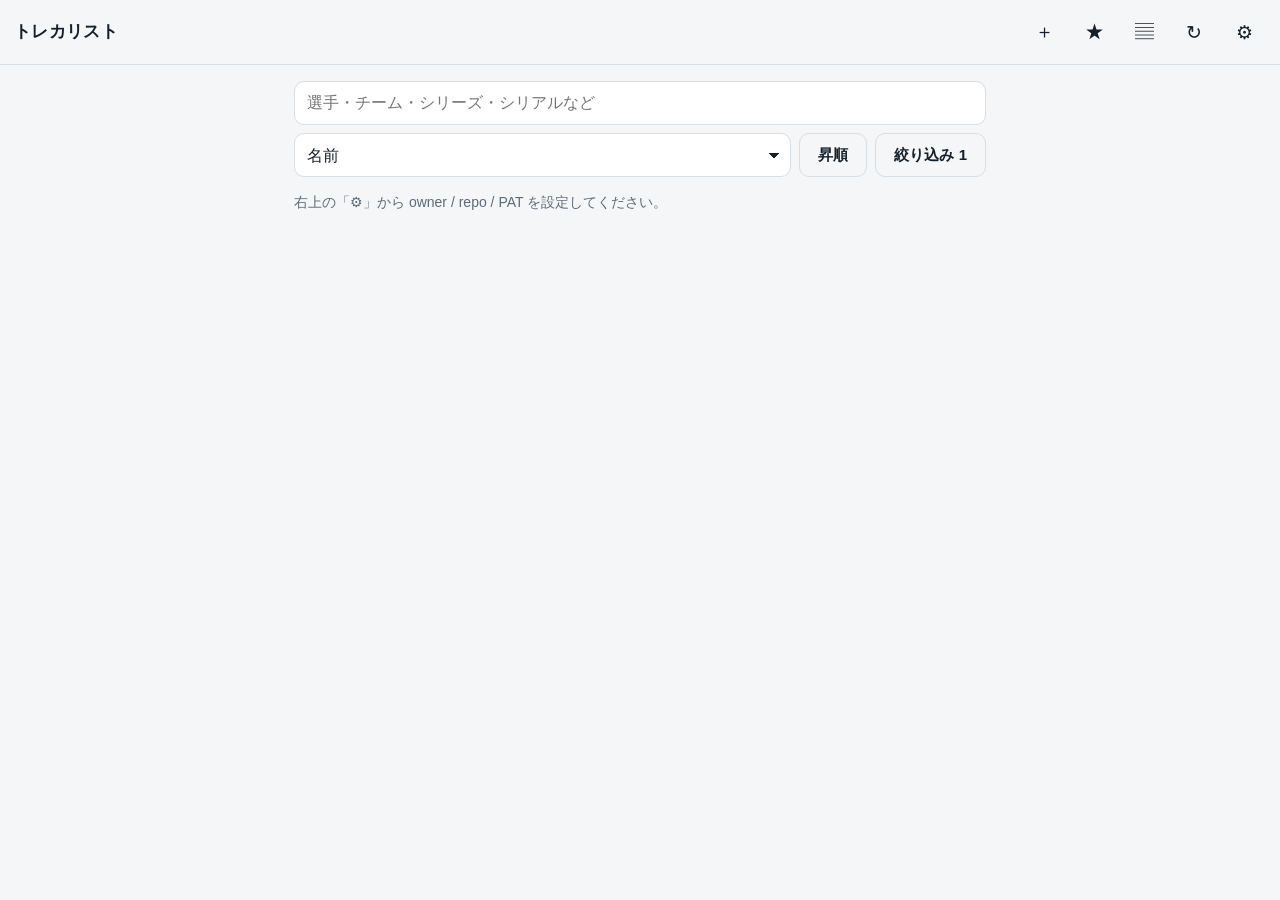
<file: index.html>
<!DOCTYPE html>
<html lang="ja">
<head>
<meta charset="UTF-8">
<meta name="viewport" content="width=device-width, initial-scale=1, viewport-fit=cover">
<title>サッカートレカ所持リスト</title>

<meta name="color-scheme" content="dark light">
<meta name="theme-color" content="#0F1720">
<meta name="referrer" content="no-referrer">

<link rel="manifest" href="./manifest.webmanifest">
<link rel="icon" href="./icons/icon-192.png" sizes="192x192" type="image/png">
<link rel="apple-touch-icon" href="./icons/apple-touch-icon-180.png">
<meta name="apple-mobile-web-app-capable" content="yes">
<meta name="apple-mobile-web-app-status-bar-style" content="black-translucent">
<meta name="apple-mobile-web-app-title" content="トレカリスト">

<link rel="stylesheet" href="./css/style.css">
</head>
<body>

<header class="appbar">
  <!-- ボタンが5つ並ぶので、ホーム画面のアイコン名（apple-mobile-web-app-title）と同じ短い名前にする -->
  <h1 class="appbar__title">トレカリスト</h1>
  <div class="appbar__actions">
    <button type="button" id="btn-import" class="iconbtn" title="取り込み">
      <span aria-hidden="true">＋</span><span class="sr-only">カードを取り込む</span>
    </button>
    <button type="button" id="btn-targets" class="iconbtn" title="狙い選手" aria-expanded="false">
      <span aria-hidden="true">★</span><span class="sr-only">狙い選手</span>
    </button>
    <button type="button" id="btn-library" class="iconbtn" title="製品・GB" aria-expanded="false">
      <span aria-hidden="true">▤</span><span class="sr-only">製品とGB</span>
    </button>
    <button type="button" id="btn-reload" class="iconbtn" title="再読込">
      <span aria-hidden="true">↻</span><span class="sr-only">再読込</span>
    </button>
    <button type="button" id="btn-settings" class="iconbtn" title="設定" aria-expanded="false">
      <span aria-hidden="true">⚙</span><span class="sr-only">設定</span>
    </button>
  </div>
</header>

<main class="main">

  <!-- オフライン（＝最終取得のキャッシュを表示中）の告知。全画面に共通で出す -->
  <p id="offline-banner" class="banner" role="status" aria-live="polite" hidden></p>

  <!-- ===== 一覧 ===== -->
  <section id="view-list" class="view">
    <div class="toolbar">
      <label class="sr-only" for="input-search">カードを検索</label>
      <input id="input-search" type="search" placeholder="選手・チーム・シリーズ・シリアルなど"
             autocapitalize="none" autocorrect="off" spellcheck="false"
             enterkeyhint="search" autocomplete="off">
      <div class="toolbar__row">
        <label class="sr-only" for="select-sort">並び替え</label>
        <select id="select-sort"></select>
        <button type="button" id="btn-sort-dir" class="btn btn--ghost">昇順</button>
        <button type="button" id="btn-filters" class="btn btn--ghost" aria-expanded="false"
                aria-controls="filter-panel">絞り込み</button>
      </div>
    </div>

    <!-- ===== チップ絞り込み（スキーマ仕様 §1） ===== -->
    <div id="filter-panel" class="filters" hidden>
      <div id="filter-groups"></div>

      <div class="filters__row filters__row--team">
        <span class="filters__label">チーム</span>
        <div id="filter-team-modes" class="segmented" role="group" aria-label="チームの照合モード"></div>
      </div>
      <div id="filter-team-chips" class="chips"></div>
      <p id="filter-team-note" class="hint"></p>

      <div class="actions actions--tight">
        <button type="button" id="btn-team-pick" class="btn btn--ghost"
                aria-expanded="false" aria-controls="team-sheet">チームを選ぶ</button>
        <button type="button" id="btn-filter-reset" class="btn btn--ghost">絞り込みを戻す</button>
      </div>

      <!-- チーム検索シート（全チームから選ぶ） -->
      <div id="team-sheet" class="sheet" hidden>
        <label class="sr-only" for="team-sheet-search">チーム名で絞り込み</label>
        <input id="team-sheet-search" type="search" placeholder="チーム名で絞り込み（略称・日本語名でも）"
               autocapitalize="none" autocorrect="off" spellcheck="false" autocomplete="off">
        <div id="team-sheet-list"></div>
        <div class="actions actions--tight">
          <button type="button" id="btn-team-sheet-close" class="btn btn--ghost">閉じる</button>
        </div>
      </div>
    </div>

    <p id="list-message" class="message" role="status" aria-live="polite"></p>
    <ul id="card-list" class="cards"></ul>
  </section>

  <!-- ===== 狙い選手（targets.json・スキーマ仕様 §9-2） ===== -->
  <section id="view-targets" class="view" hidden>
    <button type="button" id="btn-targets-back" class="btn btn--ghost btn--back">← 一覧へ</button>

    <h2 class="section-title">狙い選手</h2>
    <p class="hint">
      狙っている選手を控えておくリストです。チェックリストの所持照合（段階3）で
      「この製品にこの選手がいる」を拾うのに使います。カード表記（nameEn）が照合キーです。
    </p>
    <p id="targets-count" class="message" role="status" aria-live="polite"></p>
    <ul id="targets-list" class="targets"></ul>

    <h2 class="section-title">狙いに追加</h2>
    <div class="field">
      <label for="tg-search">登録済みの選手から選ぶ</label>
      <input id="tg-search" type="search" placeholder="選手名で絞り込み"
             autocapitalize="none" autocorrect="off" spellcheck="false" autocomplete="off">
      <div id="tg-candidates" class="choices"></div>
      <p class="hint">
        すでに持っている選手は、一覧でそのカードを開いて「狙いに追加」を押すのが早いです。
        まだ1枚も持っていない選手は、下の2つを手で入力してください。
      </p>
    </div>
    <div class="field">
      <label for="tg-nameen">カード表記（nameEn）</label>
      <input id="tg-nameen" type="text" autocapitalize="words" autocomplete="off">
    </div>
    <div class="field">
      <label for="tg-name">名前（カナ）</label>
      <input id="tg-name" type="text" autocomplete="off">
    </div>
    <div class="field">
      <label for="tg-note">メモ（任意）</label>
      <input id="tg-note" type="text" autocomplete="off">
    </div>
    <div class="actions">
      <button type="button" id="btn-target-add" class="btn btn--primary" disabled>狙いに追加</button>
    </div>
    <div id="targets-confirm"></div>
    <p id="targets-message" class="message" role="status" aria-live="polite"></p>
  </section>

  <!-- ===== 製品・GB の一覧（参照データ。スキーマ仕様 §9-3・§9-4） ===== -->
  <section id="view-library" class="view" hidden>
    <button type="button" id="btn-library-back" class="btn btn--ghost btn--back">← 一覧へ</button>

    <div id="library-tabs" class="segmented segmented--wide" role="group" aria-label="参照データの種類"></div>
    <p id="library-message" class="message" role="status" aria-live="polite"></p>
    <ul id="library-list" class="library"></ul>
  </section>

  <!-- ===== チェックリスト閲覧・所持照合（写真判定運用仕様 §7-3・スキーマ仕様 §10） ===== -->
  <section id="view-checklist" class="view" hidden>
    <button type="button" id="btn-checklist-back" class="btn btn--ghost btn--back">← 製品・GBへ</button>

    <div id="checklist-head"></div>
    <div class="actions">
      <button type="button" id="btn-copy-parallels" class="btn btn--primary">パラレル一覧をコピー</button>
    </div>
    <p id="checklist-copy-message" class="message" role="status" aria-live="polite"></p>

    <h2 class="section-title">所持照合</h2>
    <div id="checklist-filters" class="chips"></div>
    <p id="checklist-message" class="message" role="status" aria-live="polite"></p>
    <ul id="checklist-cards" class="checklist"></ul>
  </section>

  <!-- ===== GBビュー（スキーマ仕様 §9-4） ===== -->
  <section id="view-gb" class="view" hidden>
    <button type="button" id="btn-gb-back" class="btn btn--ghost btn--back">← 製品・GBへ</button>
    <div id="gb-head"></div>
    <div id="gb-body"></div>
    <p id="gb-message" class="message" role="status" aria-live="polite"></p>
  </section>

  <!-- ===== 詳細 ===== -->
  <section id="view-detail" class="view" hidden>
    <button type="button" id="btn-back" class="btn btn--ghost btn--back">← 一覧へ</button>
    <div id="detail-body"></div>

    <h2 class="section-title">このカードの操作</h2>
    <div class="actions">
      <button type="button" id="btn-edit" class="btn btn--primary">編集する</button>
      <button type="button" id="btn-watch" class="btn">価格ウォッチ</button>
      <button type="button" id="btn-detail-target" class="btn">狙いに追加</button>
    </div>
    <div class="actions">
      <button type="button" id="btn-delete" class="btn btn--danger">倉庫へ移動（登録解除）</button>
    </div>
    <div id="detail-confirm"></div>
    <p id="detail-message" class="message" role="status" aria-live="polite"></p>
  </section>

  <!-- ===== 取り込み・編集（1つのフォームを両方で使う） ===== -->
  <section id="view-form" class="view" hidden>
    <button type="button" id="btn-form-back" class="btn btn--ghost btn--back">← 一覧へ</button>

    <!-- 手順1: 判定JSONを貼り付ける -->
    <div id="import-paste">
      <h2 class="section-title">判定JSONの貼り付け</h2>
      <p class="hint">
        「カード判定」チャットが返したJSONを貼り付けます。コードブロックの記号（```）が
        混ざっていても構いません。まとめ撮りの複数枚は1枚ずつ確認して保存します。
      </p>
      <div class="field">
        <label class="sr-only" for="ig-json">判定JSON</label>
        <textarea id="ig-json" rows="7" placeholder='{"schemaVersion": 1, "items": [ … ]}'
                  autocapitalize="none" autocorrect="off" spellcheck="false"></textarea>
      </div>
      <div class="actions">
        <button type="button" id="btn-import-read" class="btn btn--primary">読み込む</button>
        <button type="button" id="btn-import-clip" class="btn btn--ghost">クリップボードから貼り付け</button>
      </div>
      <p id="import-paste-message" class="message" role="status" aria-live="polite"></p>
    </div>

    <!-- 手順2: 1枚ずつ確認して保存する（編集でも同じフォームを使う） -->
    <form id="card-form" novalidate hidden>
      <p id="form-progress" class="progress"></p>

      <h2 class="section-title">選手</h2>
      <p id="ig-player-read" class="hint"></p>
      <div id="ig-player-choices" class="choices"></div>
      <div class="field">
        <label for="ig-player-search">ほかの登録済み選手から選ぶ</label>
        <input id="ig-player-search" type="search" placeholder="選手名で絞り込み"
               autocapitalize="none" autocorrect="off" spellcheck="false" autocomplete="off">
      </div>

      <div id="ig-player-fields">
        <p id="ig-player-fields-note" class="hint"></p>
        <div class="field" data-check="name">
          <label for="ig-p-name">名前（カナ）</label>
          <input id="ig-p-name" type="text" autocomplete="off">
        </div>
        <div class="field" data-check="nameEn">
          <label for="ig-p-nameen">カード表記（nameEn）</label>
          <input id="ig-p-nameen" type="text" autocapitalize="words" autocomplete="off">
        </div>
        <div class="field" data-check="nationality">
          <label for="ig-p-nationality">国籍（不明なら「不明」）</label>
          <input id="ig-p-nationality" type="text" list="list-nationality" autocomplete="off">
        </div>
        <div class="field">
          <label for="ig-p-notes">選手の備考</label>
          <input id="ig-p-notes" type="text" autocomplete="off">
        </div>
        <div id="ig-player-provisional">
          <div class="field">
            <label for="ig-p-team">現所属チーム（任意）</label>
            <input id="ig-p-team" type="text" autocomplete="off">
          </div>
          <div class="field">
            <label for="ig-p-status">引退状況</label>
            <select id="ig-p-status">
              <option value="active">現役</option>
              <option value="retired">引退</option>
              <option value="unknown">不明</option>
            </select>
          </div>
          <p class="hint">
            現所属チーム・引退状況は登録時点の暫定値です（以後は cowork が players_info.json で更新します）。
          </p>
        </div>
      </div>

      <h2 class="section-title">カード</h2>
      <div class="field" data-check="maker">
        <label for="ig-maker">メーカー</label>
        <input id="ig-maker" type="text" list="list-maker" autocomplete="off">
      </div>
      <div class="field" data-check="series">
        <label for="ig-series">シリーズ</label>
        <input id="ig-series" type="text" list="list-series" autocomplete="off">
      </div>
      <div class="field" data-check="variation">
        <label for="ig-variation">バリエーション（既定 Base）</label>
        <input id="ig-variation" type="text" list="list-variation" autocomplete="off">
      </div>
      <div class="field" data-check="teamOnCard">
        <label for="ig-team">プリント時チーム</label>
        <input id="ig-team" type="text" list="list-team" autocomplete="off">
      </div>
      <div class="field" data-check="season">
        <label for="ig-season">シーズン（任意）</label>
        <input id="ig-season" type="text" list="list-season" autocomplete="off">
      </div>
      <div class="field" data-check="cardNo">
        <label for="ig-cardno">カード番号（任意）</label>
        <input id="ig-cardno" type="text" autocomplete="off">
      </div>

      <div class="field" data-check="serial">
        <label for="ig-serial">シリアル（例 23/99。無ければ空欄）</label>
        <input id="ig-serial" type="text" inputmode="numeric" autocomplete="off">
        <label class="check" id="ig-serial-ok-row">
          <input type="checkbox" id="ig-serial-ok">
          <span>シリアルが実物と一致することを確認した</span>
        </label>
        <p class="hint">シリアルを入力した場合、この確認なしでは保存できません。</p>
      </div>

      <div class="field" data-check="features">
        <span class="field__label">特徴</span>
        <label class="check"><input type="checkbox" id="ig-feat-auto"><span>サイン（auto）</span></label>
        <label class="check"><input type="checkbox" id="ig-feat-patch"><span>パッチ（patch）</span></label>
        <label class="check"><input type="checkbox" id="ig-feat-rookie"><span>ルーキー（rookie）</span></label>
        <input id="ig-feat-other" type="text" placeholder="その他（カンマ区切り）" autocomplete="off">
      </div>

      <div class="field">
        <label for="ig-notes">備考（裏面情報など）</label>
        <textarea id="ig-notes" rows="3"></textarea>
      </div>

      <h2 class="section-title">分類・収納</h2>
      <!-- 新規登録では層を選ばせない（常に金庫。スキーマ仕様 §5-1）。
           既存のギャラリーカードを金庫へ昇格させる場合だけ編集で出す -->
      <div class="field" id="ig-tier-field" hidden>
        <label for="ig-tier">層</label>
        <select id="ig-tier">
          <option value="vault">金庫</option>
          <option value="gallery">ギャラリー</option>
        </select>
        <p class="hint">ギャラリーは既存データ専用です（新規登録はすべて金庫）。</p>
      </div>
      <p class="hint" id="ig-tier-note">
        新規登録はすべて<b>金庫</b>・<b>トップローダー</b>です。
        マグネットローダーに入れたカードは、保存後に詳細 →「編集する」で変えられます。
      </p>
      <!-- 新規登録では収納先を選ばせない。既存カードの編集（ギャラリー→金庫の昇格を含む）でだけ出す -->
      <div class="field" id="ig-storage-field">
        <label for="ig-storage-type">収納先</label>
        <select id="ig-storage-type">
          <option value="magnetic">マグネットローダー</option>
          <option value="toploader">トップローダー</option>
          <option value="binder" id="ig-storage-binder">バインダー</option>
        </select>
      </div>
      <div class="field" id="ig-storage-name-field">
        <label for="ig-storage-name">バインダー名</label>
        <input id="ig-storage-name" type="text" list="list-binder" autocomplete="off">
      </div>
      <div class="field">
        <label class="check"><input type="checkbox" id="ig-pricewatch"><span>価格ウォッチの対象にする</span></label>
        <p class="hint">新規登録の既定はONです。cowork の価格チェックが価格と履歴を更新します。</p>
      </div>
      <div class="field" id="ig-gbref-field">
        <label for="ig-gbref">GBで入手した（任意）</label>
        <select id="ig-gbref">
          <option value="">指定しない</option>
        </select>
        <p id="ig-gbref-note" class="hint"></p>
      </div>

      <h2 class="section-title">価格（任意）</h2>
      <div class="field">
        <label for="ig-price">現在価格（円）</label>
        <input id="ig-price" type="number" inputmode="numeric" min="0" step="1" autocomplete="off">
        <p class="hint">価格を入れ直すと 情報源「手動」・確認日「本日」で保存します。空欄なら価格なしになります。</p>
        <p id="ig-price-note" class="hint hint--warn" hidden></p>
      </div>

      <div class="actions">
        <button type="submit" id="btn-form-save" class="btn btn--primary">保存する</button>
        <button type="button" id="btn-form-skip" class="btn btn--ghost">この1枚を飛ばす</button>
      </div>
      <div class="actions">
        <button type="button" id="btn-form-cancel" class="btn btn--danger">取り込みを中止</button>
      </div>
      <div id="form-confirm"></div>
      <p id="form-message" class="message" role="status" aria-live="polite"></p>
    </form>

    <datalist id="list-maker"></datalist>
    <datalist id="list-series"></datalist>
    <datalist id="list-variation"></datalist>
    <datalist id="list-team"></datalist>
    <datalist id="list-season"></datalist>
    <datalist id="list-binder"></datalist>
    <datalist id="list-nationality"></datalist>
  </section>

  <!-- ===== 設定 ===== -->
  <section id="view-settings" class="view" hidden>
    <form id="settings-form" novalidate>
      <h2 class="section-title">接続設定</h2>

      <div class="field">
        <label for="input-owner">owner（GitHubアカウント）</label>
        <input id="input-owner" name="owner" type="text" inputmode="url"
               autocapitalize="none" autocorrect="off" spellcheck="false" required>
      </div>

      <div class="field">
        <label for="input-repo">repo（データリポジトリ名）</label>
        <input id="input-repo" name="repo" type="text" inputmode="url"
               autocapitalize="none" autocorrect="off" spellcheck="false" required>
      </div>

      <div class="field">
        <label for="input-token">Fine-grained PAT</label>
        <div class="field__row">
          <input id="input-token" name="token" type="password"
                 autocapitalize="none" autocorrect="off" spellcheck="false"
                 autocomplete="off" placeholder="github_pat_..." required>
          <button type="button" id="btn-toggle-token" class="btn btn--ghost">表示</button>
        </div>
        <p class="hint">
          対象リポジトリを <b>このデータリポジトリのみ</b> に限定し、権限は
          <b>Contents: Read and write</b> で発行してください。
        </p>
        <p class="hint hint--warn">
          トークンはこの端末の localStorage に平文で保存されます。共用端末では使わず、
          不要になったら下の「設定を消去」で削除してください。
        </p>
      </div>

      <div class="actions">
        <button type="submit" class="btn btn--primary">保存して読み込む</button>
        <button type="button" id="btn-clear" class="btn btn--danger">設定を消去</button>
      </div>

      <div id="settings-confirm"></div>
      <p id="settings-message" class="message" role="status" aria-live="polite"></p>
    </form>

    <h2 class="section-title">取得状況</h2>
    <div id="fetch-status" class="fetch-status">
      <p class="message">まだ読み込んでいません。</p>
    </div>

    <h2 class="section-title">エクスポート（バックアップ）</h2>
    <p class="hint">
      価格・所属を畳み込んだ<b>マージ済みの collection.json</b>（v1.2形式）を1ファイルで書き出します。
      月1回ほど手元にも保存しておくと、リポジトリと二重に持てます。オフラインでも
      最終取得の内容で書き出せます。
    </p>
    <div class="actions">
      <button type="button" id="btn-export-share" class="btn btn--primary" hidden>共有 / ファイルに保存</button>
      <button type="button" id="btn-export" class="btn">ダウンロード</button>
    </div>
    <p id="export-message" class="message" role="status" aria-live="polite"></p>

    <h2 class="section-title">このアプリについて</h2>
    <p class="hint">
      一覧は collection.json に prices.json / players_info.json を
      重ねた（オーバーレイ優先）結果です。取り込みは右上の「＋」から、
      編集・価格ウォッチ切替・狙い選手の出し入れ・「倉庫へ移動（登録解除）」は
      各カードの詳細から。書き込むのは collection.json と targets.json だけで、
      1操作ごとに1コミットします。
    </p>
    <p class="hint">
      最後に読み込めた内容はこの端末に保存され、オフラインでも閲覧・エクスポートできます。
      登録・編集・登録解除はオンラインで再読込（右上の ↻）してからになります。
      保存した内容は「設定を消去」でPATと一緒に消えます。
    </p>
  </section>

</main>

<script type="module" src="./js/app.js"></script>
</body>
</html>
</file>
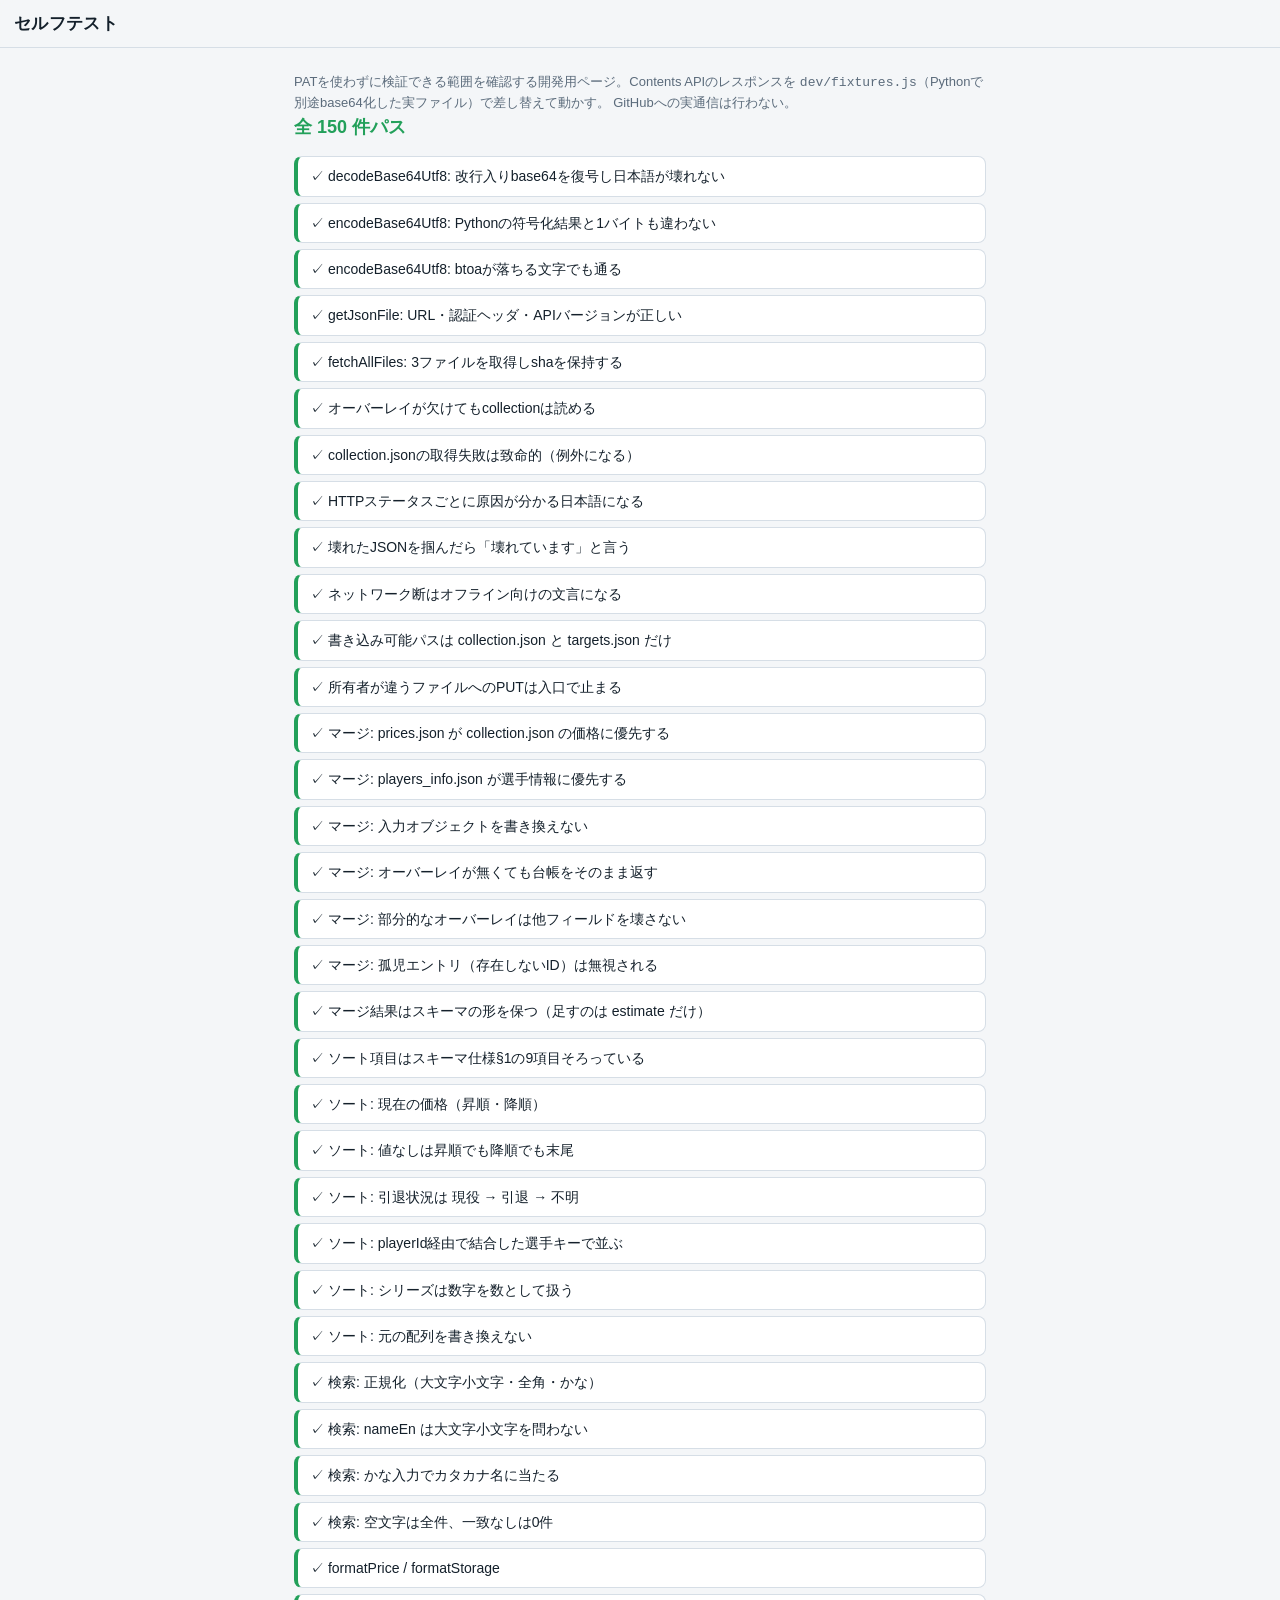
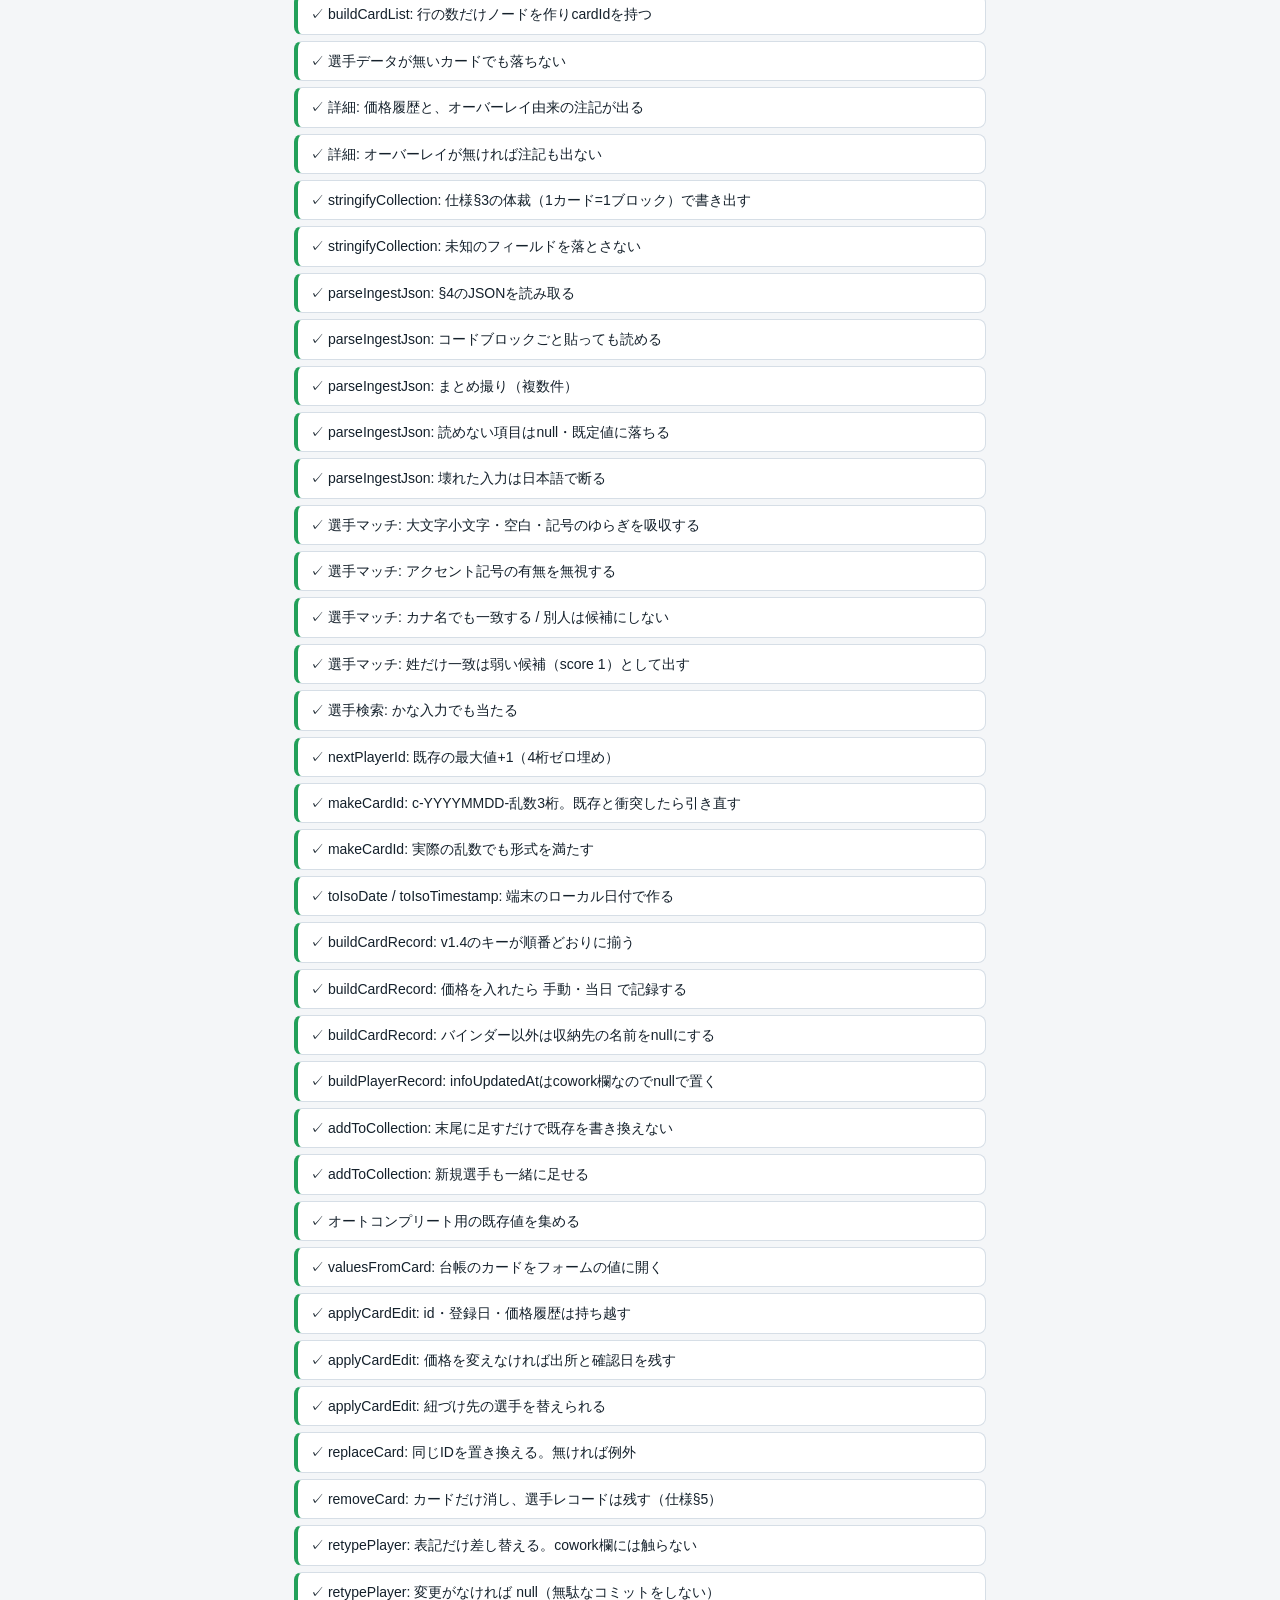
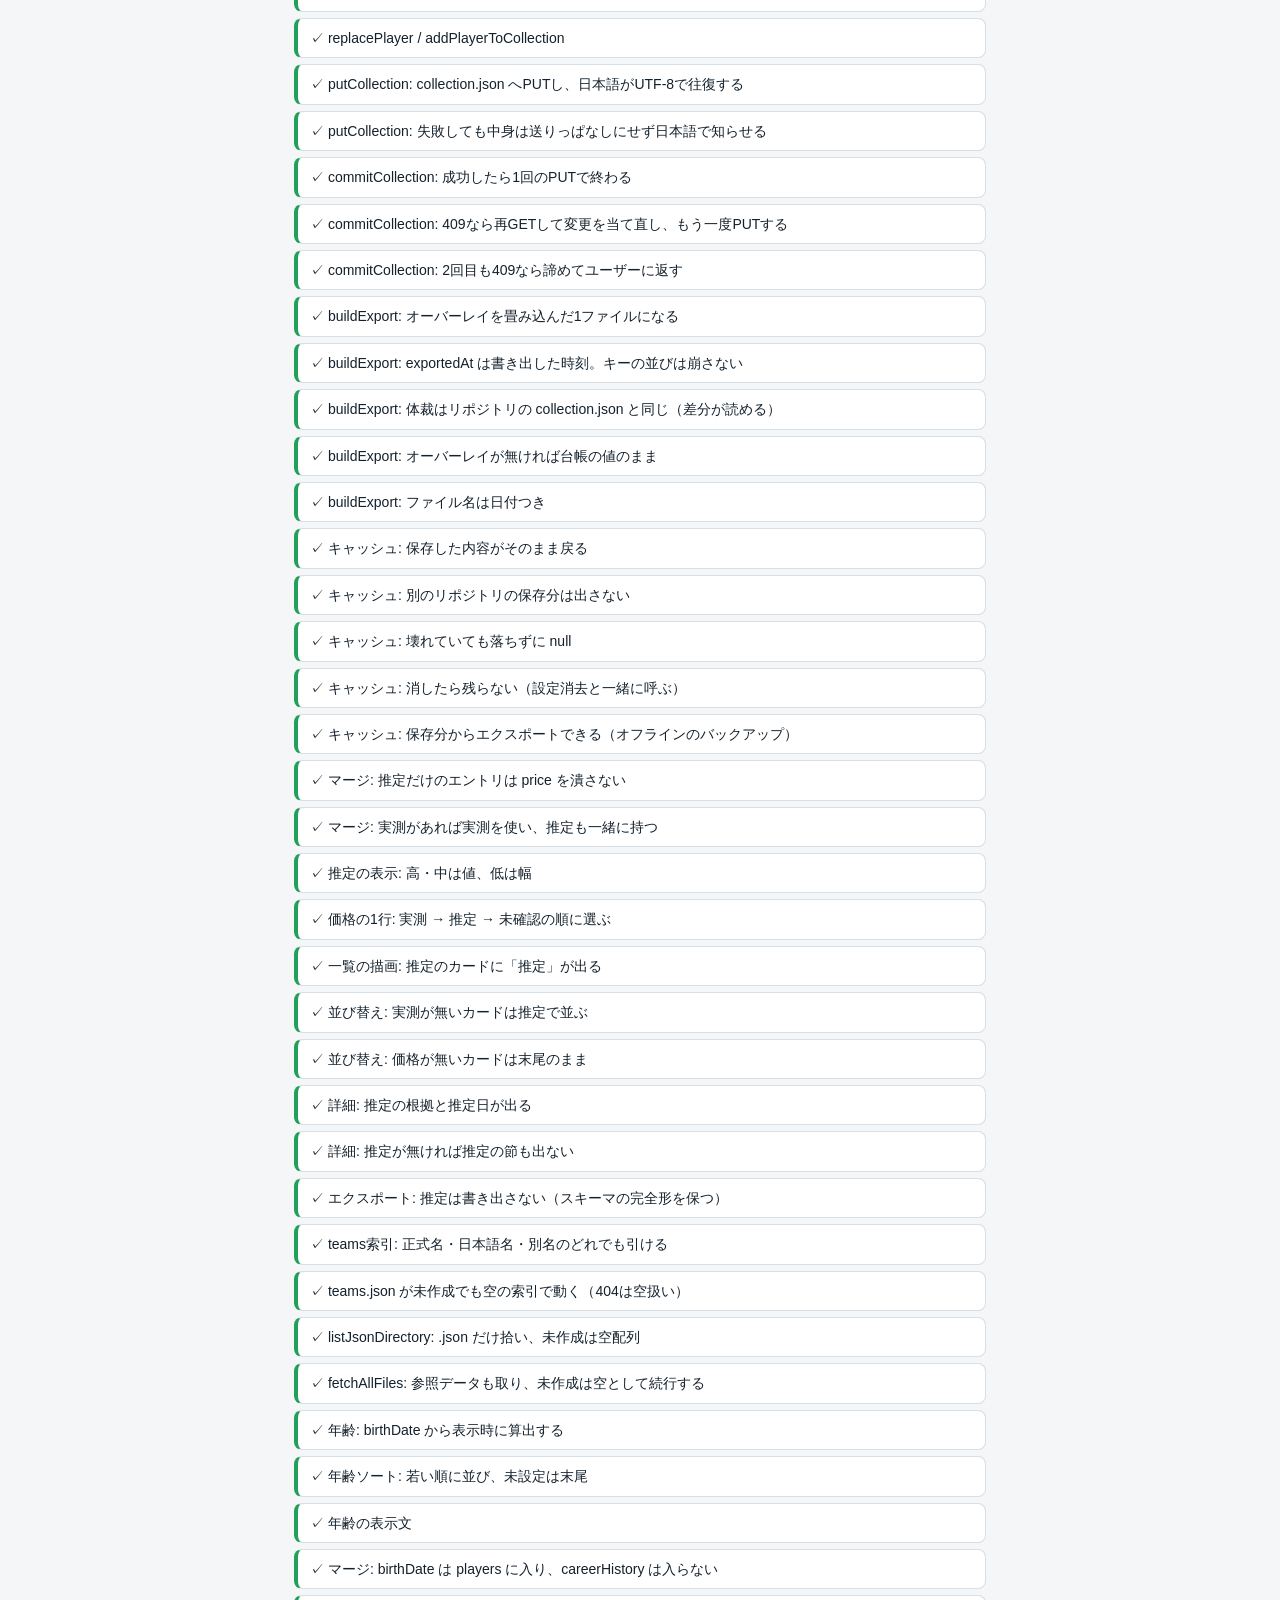
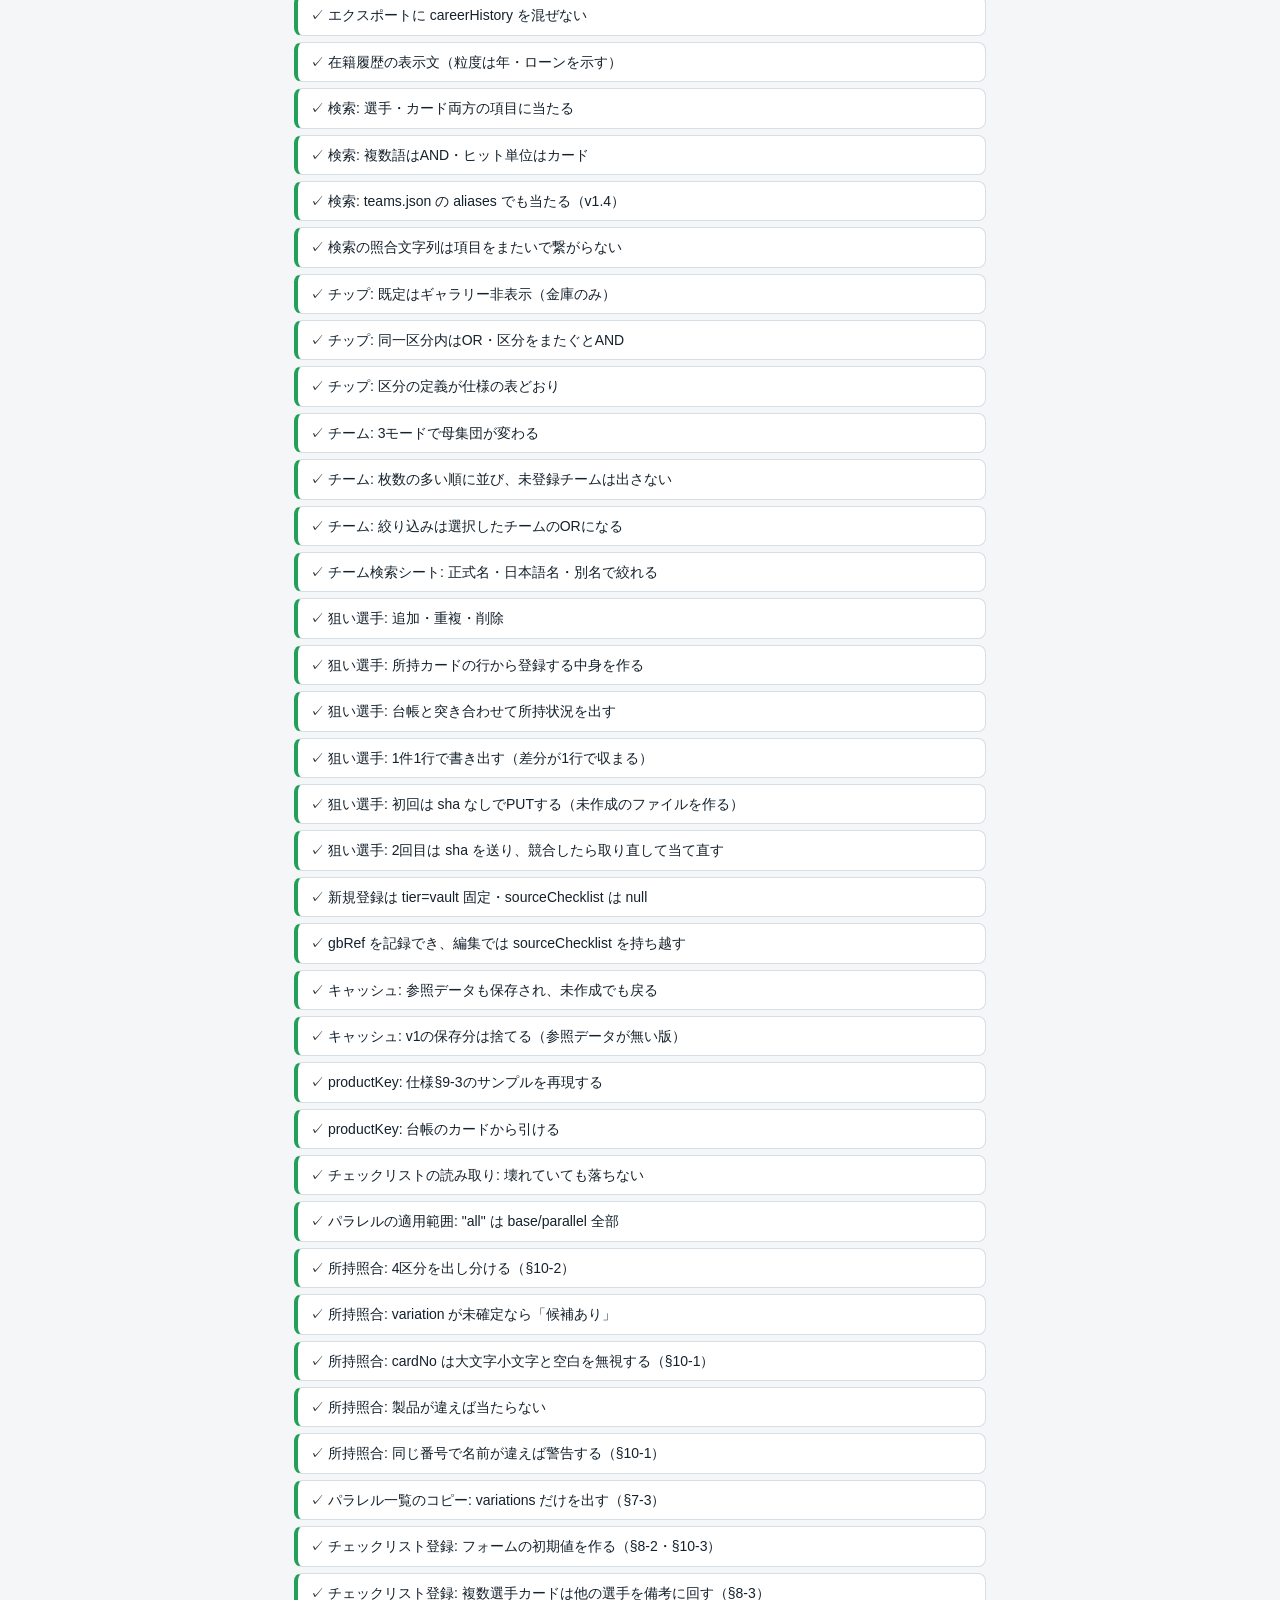
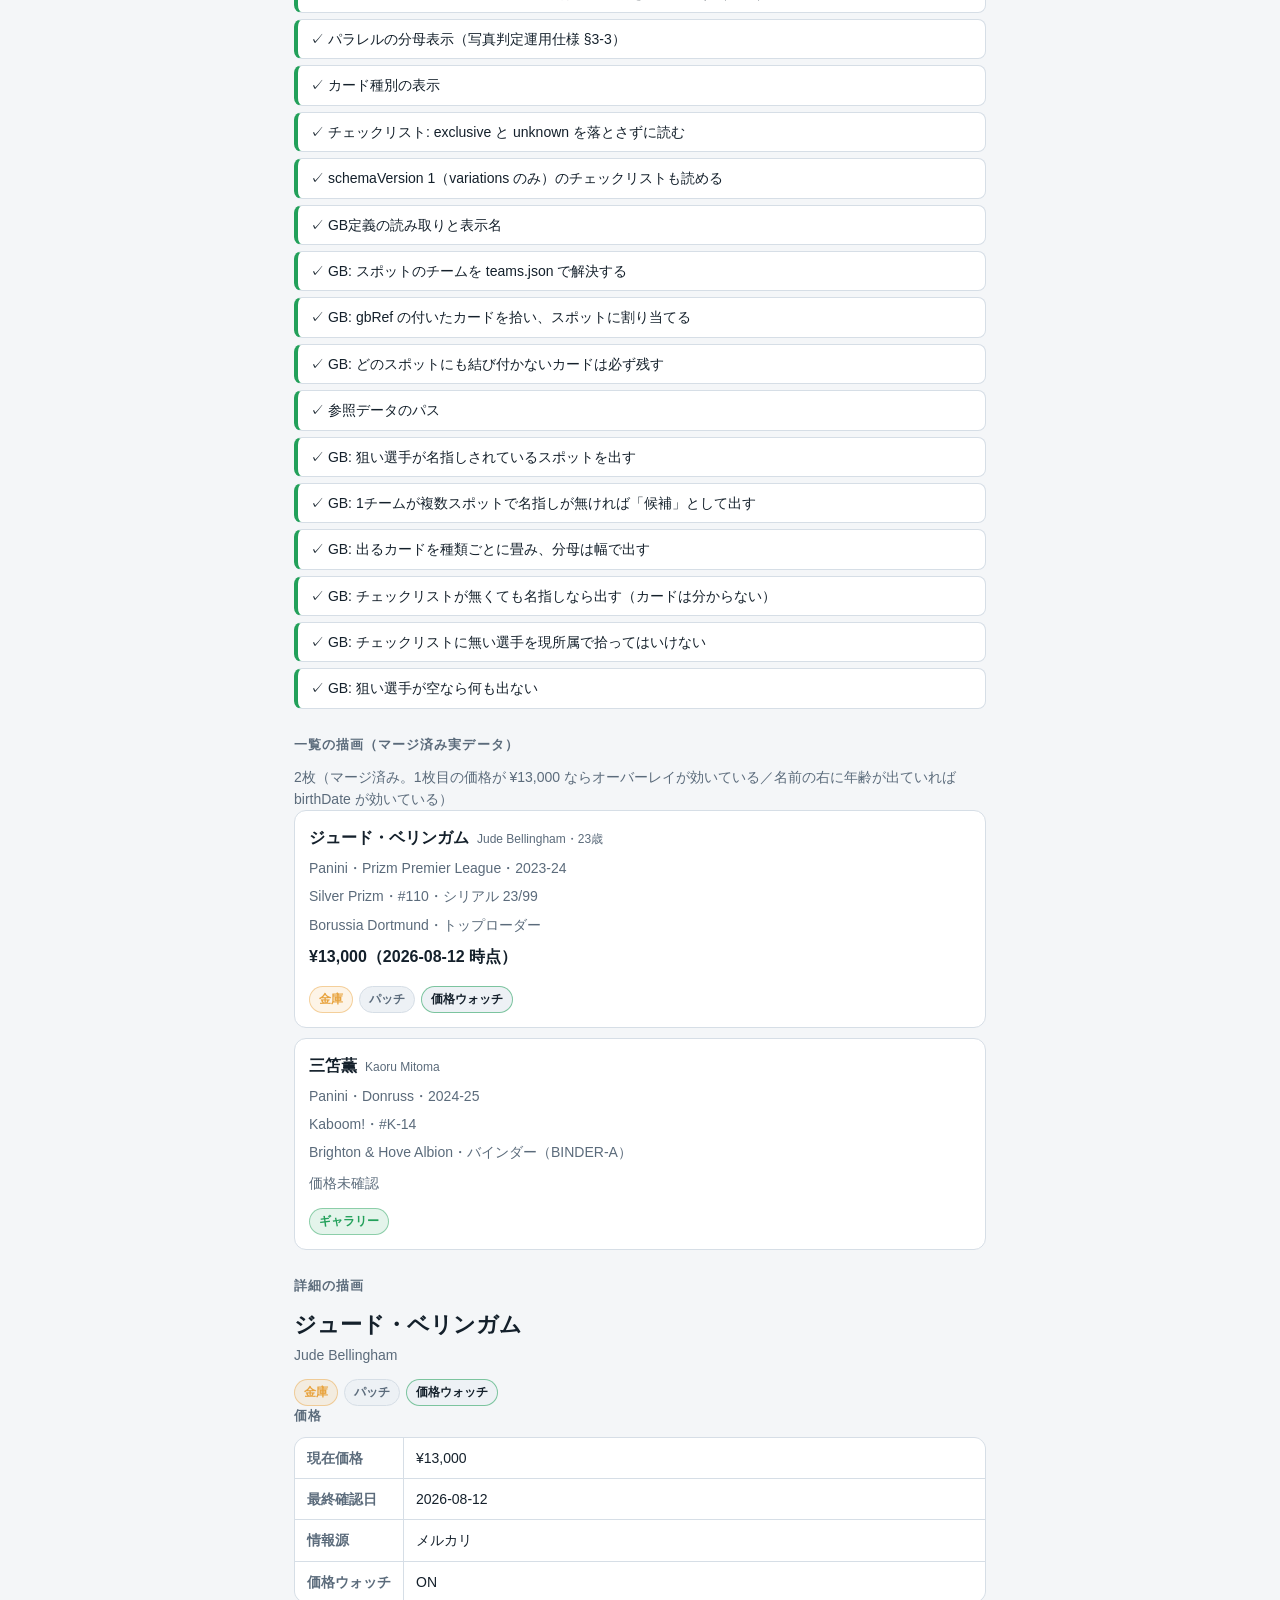
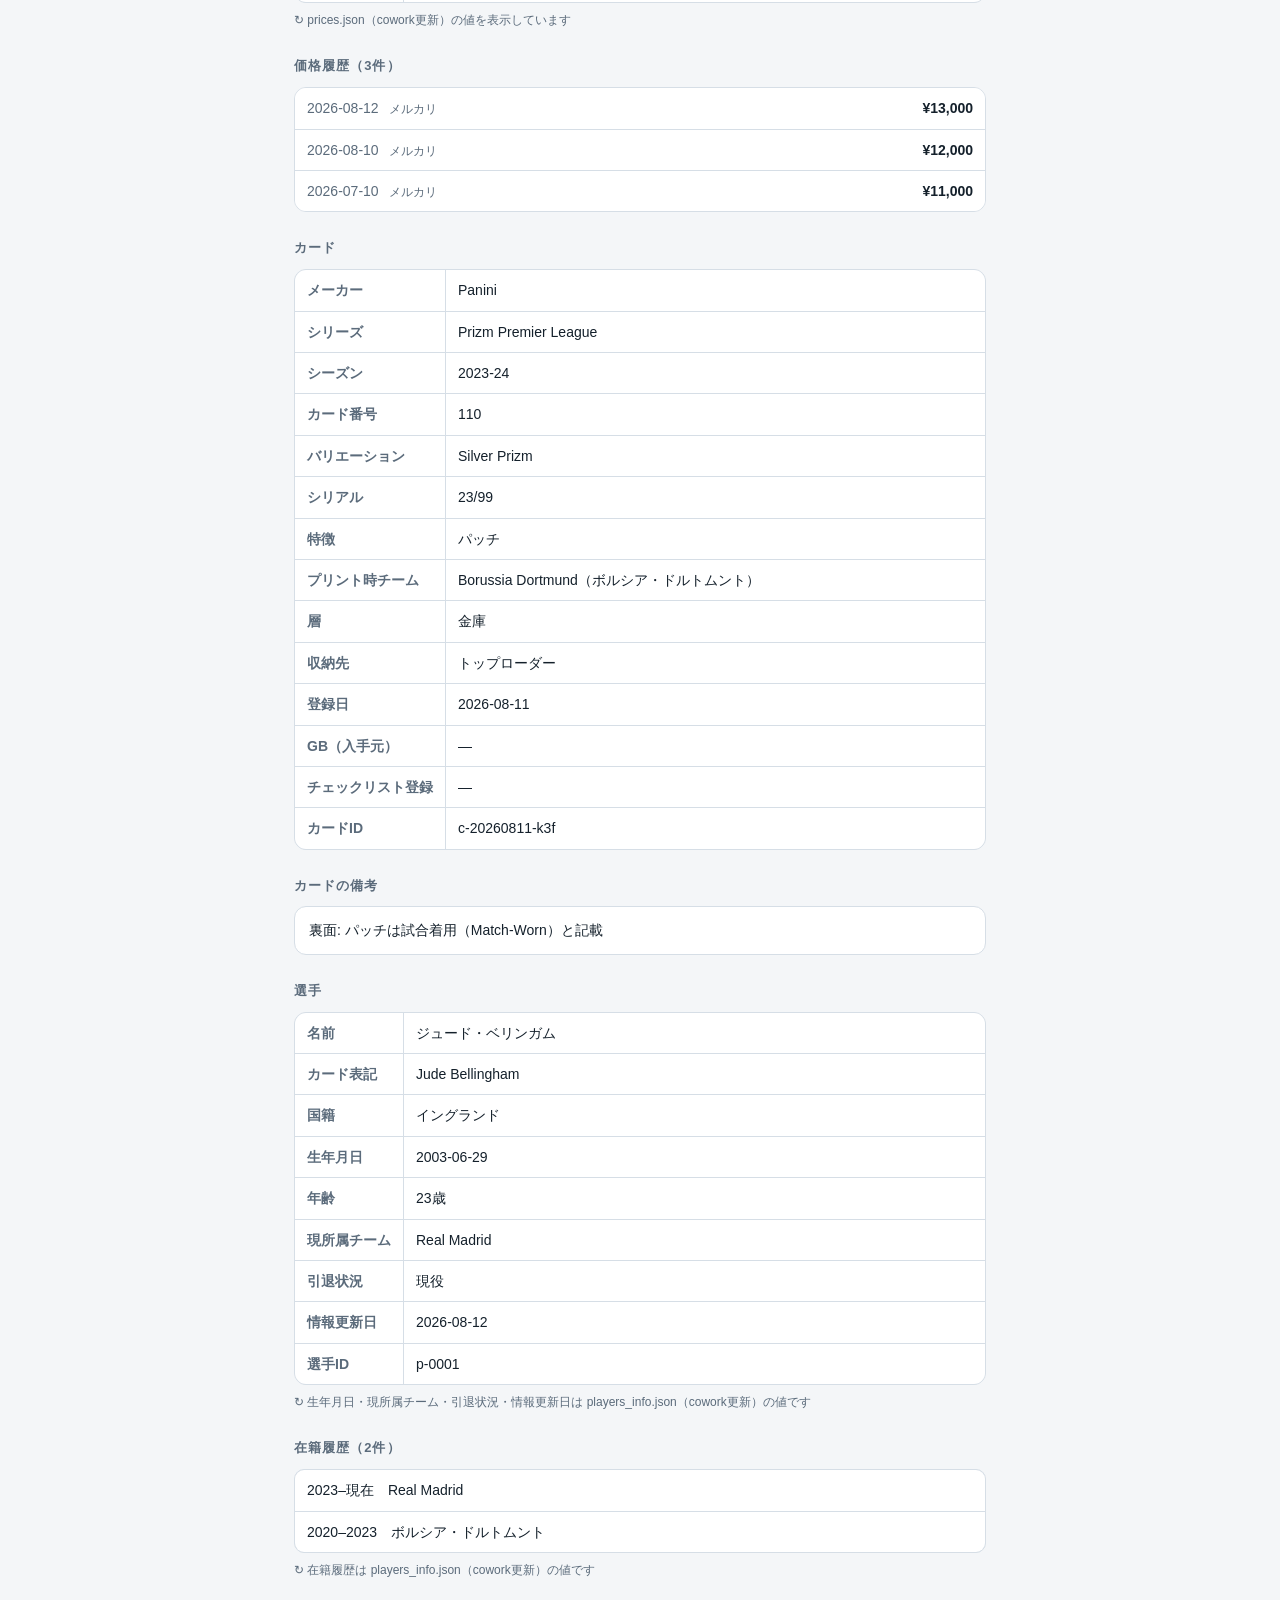
<file: dev/selftest.html>
<!DOCTYPE html>
<html lang="ja">
<head>
<meta charset="UTF-8">
<meta name="viewport" content="width=device-width, initial-scale=1, viewport-fit=cover">
<title>セルフテスト — サッカートレカ所持リスト</title>
<link rel="stylesheet" href="../css/style.css">
<style>
  .t { padding: 8px 12px; margin-bottom: 6px; border-radius: 8px; font-size: 14px;
       background: var(--surface); border: 1px solid var(--border); }
  .t--pass { border-left: 4px solid var(--accent); }
  .t--fail { border-left: 4px solid var(--danger); }
  .t__why { display: block; margin-top: 4px; color: var(--danger); font-size: 13px;
            font-family: ui-monospace, SFMono-Regular, Menlo, monospace; }
  #summary { font-size: 18px; font-weight: 700; margin: 0 0 14px; }
</style>
</head>
<body>

<header class="appbar">
  <h1 class="appbar__title">セルフテスト</h1>
</header>

<main class="main">
  <p class="hint">
    PATを使わずに検証できる範囲を確認する開発用ページ。Contents APIのレスポンスを
    <code>dev/fixtures.js</code>（Pythonで別途base64化した実ファイル）で差し替えて動かす。
    GitHubへの実通信は行わない。
  </p>

  <p id="summary">実行中…</p>
  <div id="results"></div>

  <h2 class="section-title">一覧の描画（マージ済み実データ）</h2>
  <p id="render-message" class="message"></p>
  <ul id="render-target" class="cards"></ul>

  <h2 class="section-title">詳細の描画</h2>
  <div id="detail-target"></div>
</main>

<script type="module">
import { FIXTURES } from './fixtures.js';
import { encodeBase64Utf8, decodeBase64Utf8 } from '../js/base64.js';
import {
  fetchAllFiles, getJsonFile, putCollection, putJsonText, commitCollection, commitTargets,
  listJsonDirectory, checklistPath, gbPath,
  DATA_FILES, REF_FILES, REF_DIRS, WRITABLE_PATH, WRITABLE_PATHS,
} from '../js/github.js';
import {
  buildCardList, buildDetail, formatPrice, formatStorage, formatAge,
  formatEstimate, formatYen, priceLine,
} from '../js/render.js';
import { mergeCollection } from '../js/merge.js';
import {
  buildRows, sortRows, filterRows, applyChips, defaultFilters, hasActiveFilters,
  ageFromBirthDate, searchHaystack, foldText, effectivePrice, CHIP_GROUPS, SORT_OPTIONS,
} from '../js/query.js';
import { matchKey } from '../js/text.js';
import {
  productKeyOf, productKeyOfCard, slug, readChecklist, applicableVariations,
  matchChecklist, cardNoKey, parallelsClipboardText, valuesFromChecklistRow,
  denominatorLabel, kindLabel,
} from '../js/checklist.js';
import {
  readGb, spotTeams, cardsFromBreak, assignCardsToSpots,
  formatLabel, gbStatusLabel, spotTypeLabel, targetsInBreak, cardKindLabel,
} from '../js/gb.js';
import {
  buildTeamIndex, resolveTeam, teamLabel, teamFacets, searchTeamFacets, teamIdsForRow,
  readTargets, addTarget, removeTarget, describeTargets, targetableFromRow,
  formatCareerEntry, TEAM_MODES,
} from '../js/refdata.js';
import { stringifyCollection, stringifyTargets } from '../js/serialize.js';
import {
  parseIngestJson, matchPlayers, searchPlayers, nextPlayerId, makeCardId,
  collectValues, collectBinderNames, buildCardRecord, buildPlayerRecord,
  addToCollection, toIsoDate, toIsoTimestamp, normalizeKey,
  replaceCard, removeCard, replacePlayer, addPlayerToCollection,
  retypePlayer, valuesFromCard, applyCardEdit,
} from '../js/ingest.js';
import { buildExport } from '../js/export.js';
import { saveSnapshot, loadSnapshot, clearSnapshot } from '../js/cache.js';

const results = document.getElementById('results');
let passed = 0;
let failed = 0;

function record(name, error) {
  const row = document.createElement('div');
  row.className = `t t--${error ? 'fail' : 'pass'}`;
  row.textContent = `${error ? '✗' : '✓'} ${name}`;
  if (error) {
    const why = document.createElement('span');
    why.className = 't__why';
    why.textContent = error.message;
    row.append(why);
  }
  results.append(row);
  if (error) failed += 1; else passed += 1;
}

async function test(name, fn) {
  try {
    await fn();
    record(name, null);
  } catch (error) {
    record(name, error);
  }
}

function assert(cond, message) {
  if (!cond) throw new Error(message);
}

function assertEqual(actual, expected, label) {
  if (actual !== expected) {
    throw new Error(`${label}: 期待 ${JSON.stringify(expected)} / 実際 ${JSON.stringify(actual)}`);
  }
}

const SETTINGS = { owner: 'tetsuf0605-rgb', repo: 'soccer-cards-data', token: 'dummy-token' };

/** window.fetch を差し替える。戻り値を呼ぶと元に戻る。 */
function stubFetch(handler) {
  const original = window.fetch;
  window.fetch = async (url, init) => handler(String(url), init ?? {});
  return () => { window.fetch = original; };
}

/** Contents API の成功レスポンス。 */
function okResponse(path) {
  const f = FIXTURES[path];
  return {
    ok: true,
    status: 200,
    json: async () => ({ name: path, path, sha: f.sha, size: f.size, content: f.content, encoding: 'base64' }),
  };
}

function errorResponse(status) {
  return { ok: false, status, json: async () => ({}) };
}

/** 全ファイル成功を返すハンドラ。 */
function allOk(url) {
  const path = url.split('/contents/')[1];
  return FIXTURES[path] ? okResponse(path) : errorResponse(404);
}

/* ========== base64（日本語のUTF-8経路） ========== */

await test('decodeBase64Utf8: 改行入りbase64を復号し日本語が壊れない', () => {
  const text = decodeBase64Utf8(FIXTURES['collection.json'].content);
  const json = JSON.parse(text);
  assertEqual(json.players[0].name, 'ジュード・ベリンガム', 'p-0001の名前');
  assertEqual(json.players[1].name, '三笘薫', 'p-0002の名前');
  assert(json.cards[0].notes.startsWith('裏面:'), 'notesの日本語が壊れている');
});

await test('encodeBase64Utf8: Pythonの符号化結果と1バイトも違わない', () => {
  const text = decodeBase64Utf8(FIXTURES['collection.json'].content);
  const reEncoded = encodeBase64Utf8(text);
  const expected = FIXTURES['collection.json'].content.replace(/\s/g, '');
  assertEqual(reEncoded, expected, 'base64往復');
});

await test('encodeBase64Utf8: btoaが落ちる文字でも通る', () => {
  const tricky = '三笘薫 🇯🇵 Bellingham ½ ＃110';
  assertEqual(decodeBase64Utf8(encodeBase64Utf8(tricky)), tricky, '往復結果');
  let btoaThrew = false;
  try { btoa(tricky); } catch { btoaThrew = true; }
  assert(btoaThrew, '前提が崩れている: btoaが例外を投げていない');
});

/* ========== Contents APIクライアント ========== */

await test('getJsonFile: URL・認証ヘッダ・APIバージョンが正しい', async () => {
  let seenUrl = '';
  let seenHeaders = null;
  const restore = stubFetch((url, init) => {
    seenUrl = url;
    seenHeaders = init.headers;
    return okResponse('collection.json');
  });
  try {
    await getJsonFile(SETTINGS, DATA_FILES.collection);
  } finally { restore(); }

  assertEqual(seenUrl,
    'https://api.github.com/repos/tetsuf0605-rgb/soccer-cards-data/contents/collection.json', 'URL');
  assertEqual(seenHeaders.Authorization, 'Bearer dummy-token', 'Authorizationヘッダ');
  assertEqual(seenHeaders['X-GitHub-Api-Version'], '2022-11-28', 'APIバージョン');
});

await test('fetchAllFiles: 3ファイルを取得しshaを保持する', async () => {
  const restore = stubFetch(allOk);
  let result;
  try { result = await fetchAllFiles(SETTINGS); } finally { restore(); }

  assertEqual(result.collection.sha, FIXTURES['collection.json'].sha, 'collectionのsha');
  assertEqual(result.collection.json.cards.length, 2, 'カード枚数');
  assert(result.prices.ok, 'prices.jsonが取得できていない');
  assertEqual(result.prices.json.prices['c-20260811-k3f'].current, 13000, 'オーバーレイの価格');
  assert(result.playersInfo.ok, 'players_info.jsonが取得できていない');
  assertEqual(result.playersInfo.json.players['p-0001'].infoUpdatedAt, '2026-08-12', 'infoUpdatedAt');
});

await test('オーバーレイが欠けてもcollectionは読める', async () => {
  const restore = stubFetch((url) => (
    url.endsWith('collection.json') ? okResponse('collection.json') : errorResponse(404)
  ));
  let result;
  try { result = await fetchAllFiles(SETTINGS); } finally { restore(); }

  assertEqual(result.collection.json.cards.length, 2, 'カード枚数');
  assertEqual(result.prices.ok, false, 'pricesは失敗しているはず');
  assertEqual(result.playersInfo.ok, false, 'players_infoは失敗しているはず');
  assert(result.prices.error.message.includes('見つかりません'), '404の説明文になっていない');
});

await test('collection.jsonの取得失敗は致命的（例外になる）', async () => {
  const restore = stubFetch(() => errorResponse(500));
  let threw = null;
  try {
    await fetchAllFiles(SETTINGS);
  } catch (error) { threw = error; } finally { restore(); }
  assert(threw !== null, '例外が投げられていない');
  assertEqual(threw.name, 'GitHubError', 'エラー種別');
});

await test('HTTPステータスごとに原因が分かる日本語になる', async () => {
  const cases = [
    [401, 'PATが無効'],
    [403, 'Contents: Read and write'],
    [404, '見つかりません'],
  ];
  for (const [status, needle] of cases) {
    const restore = stubFetch(() => errorResponse(status));
    let message = '';
    try {
      await getJsonFile(SETTINGS, DATA_FILES.collection);
    } catch (error) { message = error.message; } finally { restore(); }
    assert(message.includes(needle), `HTTP ${status} の文言に「${needle}」がない: ${message}`);
  }
});

await test('壊れたJSONを掴んだら「壊れています」と言う', async () => {
  const restore = stubFetch(() => ({
    ok: true, status: 200,
    json: async () => ({ sha: 'x', size: 3, content: encodeBase64Utf8('{ nope') }),
  }));
  let message = '';
  try {
    await getJsonFile(SETTINGS, DATA_FILES.collection);
  } catch (error) { message = error.message; } finally { restore(); }
  assert(message.includes('壊れています'), `文言が想定と違う: ${message}`);
});

await test('ネットワーク断はオフライン向けの文言になる', async () => {
  const restore = stubFetch(() => { throw new TypeError('Failed to fetch'); });
  let message = '';
  try {
    await getJsonFile(SETTINGS, DATA_FILES.collection);
  } catch (error) { message = error.message; } finally { restore(); }
  assert(message.includes('ネットワーク'), `文言が想定と違う: ${message}`);
});

/* ========== 責務分担（書き込み対象の固定） ========== */

await test('書き込み可能パスは collection.json と targets.json だけ', () => {
  assertEqual(WRITABLE_PATH, 'collection.json', 'WRITABLE_PATH');
  assertEqual(WRITABLE_PATHS.join(), 'collection.json,targets.json', 'WRITABLE_PATHS');
  // cowork / PC 所有のファイルは入っていない（保存同期方式仕様 §2・§4）
  for (const path of [DATA_FILES.prices, DATA_FILES.playersInfo, REF_FILES.teams, 'checklists/x.json']) {
    assert(!WRITABLE_PATHS.includes(path), `${path} が書き込み対象に入っている`);
  }
});

await test('所有者が違うファイルへのPUTは入口で止まる', async () => {
  for (const path of [DATA_FILES.prices, REF_FILES.teams]) {
    let message = '';
    const restore = stubFetch(() => { throw new Error('PUTされてしまった'); });
    try {
      await putJsonText(SETTINGS, path, '{}', 'sha', 'should not happen');
    } catch (error) { message = error.message; } finally { restore(); }
    assert(message.includes('書き込めません'), `${path}: ${message}`);
  }
});

/* ========== オーバーレイマージ ========== */

const parse = (path) => JSON.parse(decodeBase64Utf8(FIXTURES[path].content));

await test('マージ: prices.json が collection.json の価格に優先する', () => {
  const base = parse('collection.json');
  const { merged } = mergeCollection(base, parse('prices.json'), parse('players_info.json'));
  const card = merged.cards.find((c) => c.id === 'c-20260811-k3f');

  assertEqual(base.cards[0].price.current, 12000, '前提: 台帳側は12000');
  assertEqual(card.price.current, 13000, 'マージ後の現在価格');
  assertEqual(card.price.checkedAt, '2026-08-12', 'マージ後の確認日');
  assertEqual(card.priceHistory.length, 3, '履歴の件数');
  assertEqual(card.priceHistory[2].price, 13000, '履歴の末尾');
});

await test('マージ: players_info.json が選手情報に優先する', () => {
  const base = parse('collection.json');
  const { merged } = mergeCollection(base, parse('prices.json'), parse('players_info.json'));
  const player = merged.players.find((p) => p.id === 'p-0001');

  assertEqual(base.players[0].infoUpdatedAt, '2026-08-01', '前提: 台帳側は08-01');
  assertEqual(player.infoUpdatedAt, '2026-08-12', 'マージ後の情報更新日');
  assertEqual(player.currentTeam, 'Real Madrid', '所属');
});

await test('マージ: 入力オブジェクトを書き換えない', () => {
  const base = parse('collection.json');
  const snapshot = JSON.stringify(base);
  mergeCollection(base, parse('prices.json'), parse('players_info.json'));
  assertEqual(JSON.stringify(base), snapshot, 'collection.jsonが変化した');
});

await test('マージ: オーバーレイが無くても台帳をそのまま返す', () => {
  const base = parse('collection.json');
  const { merged, sources } = mergeCollection(base, null, null);
  assertEqual(merged.cards[0].price.current, 12000, '台帳の価格');
  assertEqual(merged.cards[0].priceHistory.length, 2, '台帳の履歴');
  assertEqual(sources.cards.size, 0, 'オーバーレイ由来は0件');
  assertEqual(sources.players.size, 0, 'オーバーレイ由来は0件');
});

await test('マージ: 部分的なオーバーレイは他フィールドを壊さない', () => {
  const base = parse('collection.json');
  // currentTeam だけ持つエントリ
  const partial = { players: { 'p-0001': { currentTeam: 'Manchester City' } } };
  const { merged } = mergeCollection(base, null, partial);
  const player = merged.players.find((p) => p.id === 'p-0001');
  assertEqual(player.currentTeam, 'Manchester City', '上書きされた項目');
  assertEqual(player.status, 'active', '触られていない項目');
  assertEqual(player.infoUpdatedAt, '2026-08-01', '触られていない項目');
});

await test('マージ: 孤児エントリ（存在しないID）は無視される', () => {
  const base = parse('collection.json');
  const orphan = { prices: { 'c-deleted-999': { current: 99999, history: [] } } };
  const { merged, sources } = mergeCollection(base, orphan, null);
  assertEqual(merged.cards.length, 2, 'カードが増えていない');
  assertEqual(sources.cards.size, 0, 'オーバーレイ由来は0件');
});

await test('マージ結果はスキーマの形を保つ（足すのは estimate だけ）', () => {
  const base = parse('collection.json');
  const { merged } = mergeCollection(base, parse('prices.json'), parse('players_info.json'));
  assertEqual(Object.keys(merged).sort().join(','), Object.keys(base).sort().join(','), 'トップレベルのキー');
  assertEqual(Object.keys(merged.cards[0]).sort().join(','),
    Object.keys(base.cards[0]).sort().join(','), 'cardsのキー');
});

/* ========== ソート ========== */

/** テスト用の行を作る。 */
function row(card, player) {
  return { card: { id: 'c-' + Math.random().toString(36).slice(2, 5), ...card }, player: player ?? null };
}

await test('ソート項目はスキーマ仕様§1の9項目そろっている', () => {
  // v1.3で年齢が増えた（players_info の birthDate から表示時に算出する）
  assertEqual(SORT_OPTIONS.length, 9, '項目数');
  assertEqual(SORT_OPTIONS.map((o) => o.id).join(','),
    'name,nationality,age,price,teamOnCard,currentTeam,status,series,variation', '項目のid');
});

await test('ソート: 現在の価格（昇順・降順）', () => {
  const rows = [
    row({ price: { current: 5000 } }),
    row({ price: { current: 20000 } }),
    row({ price: { current: 12000 } }),
  ];
  assertEqual(sortRows(rows, 'price', false).map((r) => r.card.price.current).join(','),
    '5000,12000,20000', '昇順');
  assertEqual(sortRows(rows, 'price', true).map((r) => r.card.price.current).join(','),
    '20000,12000,5000', '降順');
});

await test('ソート: 値なしは昇順でも降順でも末尾', () => {
  const rows = [
    row({ price: null }),
    row({ price: { current: 8000 } }),
    row({ price: { current: 3000 } }),
  ];
  const asc = sortRows(rows, 'price', false);
  const desc = sortRows(rows, 'price', true);
  assertEqual(asc[asc.length - 1].card.price, null, '昇順で末尾が価格なし');
  assertEqual(desc[desc.length - 1].card.price, null, '降順で末尾が価格なし');
});

await test('ソート: 引退状況は 現役 → 引退 → 不明', () => {
  const rows = [
    row({}, { name: 'C', status: 'unknown' }),
    row({}, { name: 'B', status: 'retired' }),
    row({}, { name: 'A', status: 'active' }),
  ];
  assertEqual(sortRows(rows, 'status', false).map((r) => r.player.status).join(','),
    'active,retired,unknown', '並び順');
});

await test('ソート: playerId経由で結合した選手キーで並ぶ', () => {
  const base = parse('collection.json');
  const { merged } = mergeCollection(base, null, null);
  const rows = buildRows(merged);
  // 三笘薫 / ジュード・ベリンガム を現所属チームで並べる
  const byTeam = sortRows(rows, 'currentTeam', false).map((r) => r.player.currentTeam);
  assertEqual(byTeam.join(' | '), 'Brighton & Hove Albion | Real Madrid', '現所属チーム昇順');
  const byNationality = sortRows(rows, 'nationality', false).map((r) => r.player.nationality);
  assertEqual(byNationality.join(' | '), 'イングランド | 日本', '国籍昇順');
});

await test('ソート: シリーズは数字を数として扱う', () => {
  const rows = [row({ series: 'Prizm 10' }), row({ series: 'Prizm 2' })];
  assertEqual(sortRows(rows, 'series', false).map((r) => r.card.series).join(','),
    'Prizm 2,Prizm 10', '自然順');
});

await test('ソート: 元の配列を書き換えない', () => {
  const rows = [row({ price: { current: 3 } }), row({ price: { current: 1 } })];
  const before = rows.map((r) => r.card.price.current).join(',');
  sortRows(rows, 'price', false);
  assertEqual(rows.map((r) => r.card.price.current).join(','), before, '入力が並び替わってしまった');
});

/* ========== 検索 ========== */

await test('検索: 正規化（大文字小文字・全角・かな）', () => {
  assertEqual(foldText('ＢＥＬＬＩＮＧＨＡＭ'), 'bellingham', '全角英字＋小文字化');
  assertEqual(foldText('べりんがむ'), 'ベリンガム', 'ひらがな→カタカナ');
});

await test('検索: nameEn は大文字小文字を問わない', () => {
  const { merged } = mergeCollection(parse('collection.json'), null, null);
  const rows = buildRows(merged);
  assertEqual(filterRows(rows, 'bellingham').length, 1, '小文字で検索');
  assertEqual(filterRows(rows, 'MITOMA').length, 1, '大文字で検索');
});

await test('検索: かな入力でカタカナ名に当たる', () => {
  const { merged } = mergeCollection(parse('collection.json'), null, null);
  const rows = buildRows(merged);
  assertEqual(filterRows(rows, 'べりんがむ').length, 1, 'ひらがなで検索');
  assertEqual(filterRows(rows, '三笘').length, 1, '漢字で検索');
});

await test('検索: 空文字は全件、一致なしは0件', () => {
  const { merged } = mergeCollection(parse('collection.json'), null, null);
  const rows = buildRows(merged);
  assertEqual(filterRows(rows, '').length, 2, '空文字');
  assertEqual(filterRows(rows, '   ').length, 2, '空白のみ');
  assertEqual(filterRows(rows, 'ロナウド').length, 0, '一致なし');
});

/* ========== 表示 ========== */

await test('formatPrice / formatStorage', () => {
  assertEqual(formatPrice({ current: 12000, checkedAt: '2026-08-10' }),
    '¥12,000（2026-08-10 時点）', '価格');
  assertEqual(formatPrice(null), null, '価格なし');
  assertEqual(formatStorage({ type: 'binder', name: 'BINDER-A' }), 'バインダー（BINDER-A）', 'バインダー');
  assertEqual(formatStorage({ type: 'toploader', name: null }), 'トップローダー', 'トップローダー');
});

await test('buildCardList: 行の数だけノードを作りcardIdを持つ', () => {
  const { merged } = mergeCollection(parse('collection.json'), null, null);
  const nodes = buildCardList(buildRows(merged));
  assertEqual(nodes.length, 2, 'ノード数');
  assert(nodes[0].textContent.includes('ジュード・ベリンガム'), '1枚目に選手名がない');
  assert(nodes[1].textContent.includes('BINDER-A'), '2枚目に収納先がない');
  assertEqual(nodes[0].querySelector('.card').dataset.cardId, 'c-20260811-k3f', 'data-card-id');
});

await test('選手データが無いカードでも落ちない', () => {
  const nodes = buildCardList([{ card: { id: 'c-x', tier: 'gallery' }, player: null }]);
  assert(nodes[0].textContent.includes('選手データなし'), 'フォールバック表示が出ていない');
});

await test('詳細: 価格履歴と、オーバーレイ由来の注記が出る', () => {
  const { merged, sources } = mergeCollection(
    parse('collection.json'), parse('prices.json'), parse('players_info.json'));
  const rows = buildRows(merged);
  const target = rows.find((r) => r.card.id === 'c-20260811-k3f');
  const node = buildDetail(target, sources);
  const text = node.textContent;

  assert(text.includes('¥13,000'), 'マージ後の価格が出ていない');
  assert(text.includes('価格履歴（3件）'), '履歴の件数が違う');
  assert(text.includes('prices.json'), '価格のオーバーレイ注記がない');
  assert(text.includes('players_info.json'), '選手情報のオーバーレイ注記がない');
  assert(text.includes('パッチ'), 'featuresが日本語化されていない');
  assert(text.includes('現役'), 'statusが日本語化されていない');
  // 履歴は新しいものが上
  const dates = [...node.querySelectorAll('.history__date')].map((n) => n.textContent);
  assertEqual(dates.join(','), '2026-08-12,2026-08-10,2026-07-10', '履歴の並び');
});

await test('詳細: オーバーレイが無ければ注記も出ない', () => {
  const { merged, sources } = mergeCollection(parse('collection.json'), null, null);
  const rows = buildRows(merged);
  const node = buildDetail(rows[0], sources);
  assert(!node.textContent.includes('prices.json'), '注記が出てしまっている');
});

/* ========== 書き出しの体裁 ========== */

await test('stringifyCollection: 仕様§3の体裁（1カード=1ブロック）で書き出す', () => {
  const text = decodeBase64Utf8(FIXTURES['collection.json'].content);
  // 実ファイルと1バイトも違わない＝1枚足しても差分がその1ブロックで収まる
  assertEqual(stringifyCollection(JSON.parse(text)), text, '書き出し結果');
});

await test('stringifyCollection: 未知のフィールドを落とさない', () => {
  const text = stringifyCollection({ schemaVersion: 1, cards: [{ id: 'c-x', future: { a: 1 } }] });
  assert(text.includes('"future"'), '未知のキーが消えている');
  assertEqual(JSON.parse(text).cards[0].future.a, 1, '往復した値');
});

/* ========== 取り込み: 判定JSONの読み取り ========== */

const SAMPLE_ITEM = {
  schemaVersion: 1,
  items: [{
    card: {
      maker: 'Panini', series: 'Prizm Premier League', season: '2023-24', cardNo: '110',
      variation: 'Silver Prizm', serial: '23/99', features: ['patch'],
      teamOnCard: 'Borussia Dortmund', notes: '裏面: パッチは試合着用（Match-Worn）と記載',
    },
    player: {
      name: 'ジュード・ベリンガム', nameEn: 'Jude Bellingham',
      nationality: 'イングランド', currentTeam: 'Real Madrid', status: 'active',
    },
    needsCheck: ['serial'],
  }],
};

await test('parseIngestJson: §4のJSONを読み取る', () => {
  const items = parseIngestJson(JSON.stringify(SAMPLE_ITEM));
  assertEqual(items.length, 1, '件数');
  assertEqual(items[0].card.serial, '23/99', 'シリアル');
  assertEqual(items[0].player.nameEn, 'Jude Bellingham', 'nameEn');
  assertEqual(items[0].needsCheck.join(','), 'serial', 'needsCheck');
});

await test('parseIngestJson: コードブロックごと貼っても読める', () => {
  const pasted = '```json\n' + JSON.stringify(SAMPLE_ITEM) + '\n```';
  assertEqual(parseIngestJson(pasted).length, 1, '件数');
});

await test('parseIngestJson: まとめ撮り（複数件）', () => {
  const many = { schemaVersion: 1, items: [SAMPLE_ITEM.items[0], SAMPLE_ITEM.items[0], SAMPLE_ITEM.items[0]] };
  assertEqual(parseIngestJson(JSON.stringify(many)).length, 3, '件数');
});

await test('parseIngestJson: 読めない項目はnull・既定値に落ちる', () => {
  const [item] = parseIngestJson(JSON.stringify({
    items: [{ card: { maker: 'Topps', series: 'Chrome', serial: null }, player: { nameEn: 'X Y' } }],
  }));
  assertEqual(item.card.season, null, 'season');
  assertEqual(item.card.features.length, 0, 'features既定');
  assertEqual(item.card.notes, '', 'notes既定');
  assertEqual(item.player.status, 'unknown', 'status既定');
});

await test('parseIngestJson: 壊れた入力は日本語で断る', () => {
  const cases = [
    ['', '貼り付け'],
    ['{ nope', 'JSONとして読めません'],
    ['{"schemaVersion":1}', 'items'],
    ['{"items":[]}', '空'],
    ['{"items":[{"player":{}}]}', 'card'],
  ];
  for (const [input, needle] of cases) {
    let message = '';
    try { parseIngestJson(input); } catch (error) { message = error.message; }
    assert(message.includes(needle), `「${input}」の文言に「${needle}」がない: ${message}`);
  }
});

/* ========== 取り込み: 選手マッチ ========== */

await test('選手マッチ: 大文字小文字・空白・記号のゆらぎを吸収する', () => {
  const players = parse('collection.json').players;
  for (const nameEn of ['jude bellingham', 'JUDE  BELLINGHAM', 'Jude-Bellingham']) {
    const hits = matchPlayers(players, { nameEn });
    assertEqual(hits[0]?.score, 3, `${nameEn} の一致スコア`);
    assertEqual(hits[0]?.player.id, 'p-0001', `${nameEn} の紐づけ先`);
  }
});

await test('選手マッチ: アクセント記号の有無を無視する', () => {
  assertEqual(normalizeKey('Kylian Mbappé'), normalizeKey('Kylian Mbappe'), '正規化キー');
});

await test('選手マッチ: カナ名でも一致する / 別人は候補にしない', () => {
  const players = parse('collection.json').players;
  assertEqual(matchPlayers(players, { name: '三笘薫' })[0].player.id, 'p-0002', 'カナ一致');
  assertEqual(matchPlayers(players, { nameEn: 'Erling Haaland' }).length, 0, '別人');
});

await test('選手マッチ: 姓だけ一致は弱い候補（score 1）として出す', () => {
  const players = parse('collection.json').players;
  const hits = matchPlayers(players, { nameEn: 'J. Bellingham' });
  assertEqual(hits[0].score, 1, 'スコア');
  assertEqual(hits[0].player.id, 'p-0001', '候補');
});

await test('選手検索: かな入力でも当たる', () => {
  const players = parse('collection.json').players;
  assertEqual(searchPlayers(players, 'べりんがむ').length, 1, 'ひらがな');
  assertEqual(searchPlayers(players, '').length, 2, '空文字は全件');
});

/* ========== 取り込み: 採番 ========== */

await test('nextPlayerId: 既存の最大値+1（4桁ゼロ埋め）', () => {
  assertEqual(nextPlayerId(parse('collection.json').players), 'p-0003', '次のID');
  assertEqual(nextPlayerId([]), 'p-0001', '1人目');
  assertEqual(nextPlayerId([{ id: 'p-0009' }, { id: 'p-0003' }]), 'p-0010', '欠番は埋めない');
});

await test('makeCardId: c-YYYYMMDD-乱数3桁。既存と衝突したら引き直す', () => {
  const date = new Date(2026, 7, 12);
  assertEqual(makeCardId([], date, () => 'k3f'), 'c-20260812-k3f', '形式');
  let call = 0;
  const id = makeCardId(['c-20260812-aaa'], date, () => (call++ === 0 ? 'aaa' : 'bbb'));
  assertEqual(id, 'c-20260812-bbb', '衝突時の引き直し');
});

await test('makeCardId: 実際の乱数でも形式を満たす', () => {
  assert(/^c-\d{8}-[a-z0-9]{3}$/.test(makeCardId([])), '形式が違う');
});

await test('toIsoDate / toIsoTimestamp: 端末のローカル日付で作る', () => {
  assertEqual(toIsoDate(new Date(2026, 7, 3)), '2026-08-03', '日付');
  assert(/^\d{4}-\d{2}-\d{2}T\d{2}:\d{2}:\d{2}[+-]\d{2}:\d{2}$/.test(toIsoTimestamp(new Date())), '時刻の形式');
});

/* ========== 取り込み: レコード構築 ========== */

const FORM_INPUT = {
  maker: ' Panini ', series: 'Donruss', season: '2024-25', cardNo: 'K-14',
  variation: '', serial: '', features: ['patch'], teamOnCard: 'Brighton & Hove Albion',
  tier: 'gallery', storageType: 'binder', storageName: 'BINDER-A',
  priceWatch: false, price: undefined, notes: '',
};

await test('buildCardRecord: v1.4のキーが順番どおりに揃う', () => {
  const card = buildCardRecord('c-20260812-m7q', 'p-0002', FORM_INPUT, new Date(2026, 7, 12));
  // v1.4で sourceChecklist / gbRef が末尾に増えた（スキーマ仕様 §4）
  assertEqual(Object.keys(card).join(','),
    'id,playerId,maker,series,season,cardNo,variation,serial,features,teamOnCard,'
    + 'tier,storage,priceWatch,price,priceHistory,notes,addedAt,sourceChecklist,gbRef', 'キーの順序');
  assertEqual(card.maker, 'Panini', '前後の空白は落とす');
  assertEqual(card.variation, 'Base', 'バリエーション既定');
  assertEqual(card.serial, null, '空欄はnull');
  assertEqual(card.price, null, '価格未入力');
  assertEqual(card.priceHistory.length, 0, '履歴は空で始まる');
  assertEqual(card.addedAt, '2026-08-12', '登録日');
  assertEqual(JSON.stringify(card.storage), '{"type":"binder","name":"BINDER-A"}', '収納先');
});

await test('buildCardRecord: 価格を入れたら 手動・当日 で記録する', () => {
  const card = buildCardRecord('c-x', 'p-1', { ...FORM_INPUT, price: 12000 }, new Date(2026, 7, 12));
  assertEqual(JSON.stringify(card.price),
    '{"current":12000,"checkedAt":"2026-08-12","source":"手動"}', 'price');
});

await test('buildCardRecord: バインダー以外は収納先の名前をnullにする', () => {
  const card = buildCardRecord('c-x', 'p-1', { ...FORM_INPUT, storageType: 'toploader' });
  assertEqual(card.storage.name, null, 'name');
});

await test('buildPlayerRecord: infoUpdatedAtはcowork欄なのでnullで置く', () => {
  const player = buildPlayerRecord('p-0003', { name: '久保建英', nameEn: 'Takefusa Kubo', nationality: '', status: 'active' });
  assertEqual(Object.keys(player).join(','),
    'id,name,nameEn,nationality,currentTeam,status,infoUpdatedAt,notes', 'キーの順序');
  assertEqual(player.nationality, '不明', '国籍の既定');
  assertEqual(player.infoUpdatedAt, null, 'infoUpdatedAt');
  assertEqual(player.currentTeam, null, '未入力はnull');
});

await test('addToCollection: 末尾に足すだけで既存を書き換えない', () => {
  const base = parse('collection.json');
  const snapshot = JSON.stringify(base);
  const card = buildCardRecord('c-20260812-new', 'p-0001', FORM_INPUT);
  const next = addToCollection(base, { card, player: null });

  assertEqual(JSON.stringify(base), snapshot, '入力が書き換えられた');
  assertEqual(next.cards.length, 3, 'カード枚数');
  assertEqual(next.cards[2].id, 'c-20260812-new', '末尾に追加');
  assertEqual(next.players.length, 2, '選手は増えない');
  assertEqual(Object.keys(next).join(','), 'schemaVersion,exportedAt,players,cards', 'トップレベルのキー');
});

await test('addToCollection: 新規選手も一緒に足せる', () => {
  const base = parse('collection.json');
  const player = buildPlayerRecord('p-0003', { name: '久保建英', nameEn: 'Takefusa Kubo', nationality: '日本', status: 'active' });
  const next = addToCollection(base, { card: buildCardRecord('c-x', 'p-0003', FORM_INPUT), player });
  assertEqual(next.players.length, 3, '選手数');
  assertEqual(next.players[2].id, 'p-0003', '末尾に追加');
});

await test('オートコンプリート用の既存値を集める', () => {
  const cards = parse('collection.json').cards;
  assertEqual(collectValues(cards, 'series').join(' | '), 'Donruss | Prizm Premier League', 'シリーズ');
  assertEqual(collectValues(cards, 'variation').join(' | '), 'Kaboom! | Silver Prizm', 'バリエーション');
  assertEqual(collectBinderNames(cards).join(' | '), 'BINDER-A', 'バインダー名');
});

/* ========== 編集・登録解除 ========== */

await test('valuesFromCard: 台帳のカードをフォームの値に開く', () => {
  const card = parse('collection.json').cards[0];
  const values = valuesFromCard(card);
  assertEqual(values.storageType, 'toploader', '収納先の種類');
  assertEqual(values.storageName, '', 'バインダー以外の名前は空');
  assertEqual(values.price, 12000, '台帳側の価格');
  assertEqual(values.priceWatch, true, 'priceWatch');
  assertEqual(values.features.join(','), 'patch', '特徴');
});

await test('applyCardEdit: id・登録日・価格履歴は持ち越す', () => {
  const card = parse('collection.json').cards[0];
  const edited = applyCardEdit(card, card.playerId, {
    ...valuesFromCard(card), variation: 'Gold Prizm', tier: 'vault',
  }, new Date(2026, 7, 20));

  assertEqual(edited.id, card.id, 'カードID');
  assertEqual(edited.addedAt, '2026-08-11', '登録日は変えない');
  assertEqual(edited.priceHistory.length, 2, '履歴は持ち越す');
  assertEqual(edited.variation, 'Gold Prizm', '編集した項目');
  // v1.2のカードを編集すると v1.4 の2フィールドが末尾に足される（どちらもnull）
  assertEqual(Object.keys(edited).join(','),
    'id,playerId,maker,series,season,cardNo,variation,serial,features,teamOnCard,'
    + 'tier,storage,priceWatch,price,priceHistory,notes,addedAt,sourceChecklist,gbRef', 'キーの順序');
  assertEqual(edited.sourceChecklist, null, '写真判定経由のカードはnull');
  assertEqual(edited.gbRef, null, 'GB由来でなければnull');
});

await test('applyCardEdit: 価格を変えなければ出所と確認日を残す', () => {
  const card = parse('collection.json').cards[0];
  const same = applyCardEdit(card, card.playerId, valuesFromCard(card), new Date(2026, 7, 20));
  assertEqual(JSON.stringify(same.price), JSON.stringify(card.price), '据え置き');

  const changed = applyCardEdit(card, card.playerId, { ...valuesFromCard(card), price: 15000 }, new Date(2026, 7, 20));
  assertEqual(JSON.stringify(changed.price),
    '{"current":15000,"checkedAt":"2026-08-20","source":"手動"}', '入れ直したとき');

  const cleared = applyCardEdit(card, card.playerId, { ...valuesFromCard(card), price: undefined });
  assertEqual(cleared.price, null, '空欄にしたとき');
});

await test('applyCardEdit: 紐づけ先の選手を替えられる', () => {
  const card = parse('collection.json').cards[0];
  assertEqual(applyCardEdit(card, 'p-0002', valuesFromCard(card)).playerId, 'p-0002', 'playerId');
});

await test('replaceCard: 同じIDを置き換える。無ければ例外', () => {
  const base = parse('collection.json');
  const snapshot = JSON.stringify(base);
  const edited = { ...base.cards[1], variation: 'Kaboom! Green' };
  const next = replaceCard(base, edited, new Date(2026, 7, 20));

  assertEqual(next.cards.length, 2, '枚数は変わらない');
  assertEqual(next.cards[1].variation, 'Kaboom! Green', '置き換わった');
  assertEqual(next.cards[0].id, base.cards[0].id, '順序は保つ');
  assertEqual(JSON.stringify(base), snapshot, '入力を書き換えない');

  let message = '';
  try { replaceCard(base, { id: 'c-nope' }); } catch (error) { message = error.message; }
  assert(message.includes('台帳にありません'), `文言が想定と違う: ${message}`);
});

await test('removeCard: カードだけ消し、選手レコードは残す（仕様§5）', () => {
  const base = parse('collection.json');
  const next = removeCard(base, 'c-20260812-m7q', new Date(2026, 7, 20));
  assertEqual(next.cards.length, 1, 'カード枚数');
  assertEqual(next.cards[0].id, 'c-20260811-k3f', '残ったカード');
  assertEqual(next.players.length, 2, '選手は消さない');
  assertEqual(base.cards.length, 2, '入力を書き換えない');

  let message = '';
  try { removeCard(base, 'c-nope'); } catch (error) { message = error.message; }
  assert(message.includes('台帳にありません'), `文言が想定と違う: ${message}`);
});

await test('retypePlayer: 表記だけ差し替える。cowork欄には触らない', () => {
  const player = parse('collection.json').players[0];
  const next = retypePlayer(player, {
    name: 'ベリンガム', nameEn: 'Jude Bellingham', nationality: 'イングランド', notes: 'メモ',
  });
  assertEqual(next.name, 'ベリンガム', '直した名前');
  assertEqual(next.notes, 'メモ', '備考');
  assertEqual(next.currentTeam, 'Real Madrid', 'currentTeamは元のまま');
  assertEqual(next.status, 'active', 'statusは元のまま');
  assertEqual(next.infoUpdatedAt, '2026-08-01', 'infoUpdatedAtは元のまま');
});

await test('retypePlayer: 変更がなければ null（無駄なコミットをしない）', () => {
  const player = parse('collection.json').players[0];
  assertEqual(retypePlayer(player, player), null, '同じ内容');
});

await test('replacePlayer / addPlayerToCollection', () => {
  const base = parse('collection.json');
  const retyped = retypePlayer(base.players[1], { ...base.players[1], name: 'みとま かおる' });
  const next = replacePlayer(base, retyped, new Date(2026, 7, 20));
  assertEqual(next.players[1].name, 'みとま かおる', '置き換わった');
  assertEqual(next.cards.length, 2, 'カードはそのまま');

  const added = addPlayerToCollection(base, buildPlayerRecord('p-0003', { name: '久保建英', nameEn: 'Takefusa Kubo' }));
  assertEqual(added.players.length, 3, '選手を1人足す');
  assertEqual(base.players.length, 2, '入力を書き換えない');
});

/* ========== 保存（PUT・楽観ロック） ========== */

/** PUTの成功レスポンス。 */
function putOk(sha) {
  return { ok: true, status: 200, json: async () => ({ content: { sha } }) };
}

await test('putCollection: collection.json へPUTし、日本語がUTF-8で往復する', async () => {
  const base = parse('collection.json');
  let seen = null;
  const restore = stubFetch((url, init) => {
    seen = { url, init };
    return putOk('sha-after');
  });
  let result;
  try {
    result = await putCollection(SETTINGS, base, 'sha-before', 'iphone: add c-20260812-abc');
  } finally { restore(); }

  assertEqual(seen.url,
    'https://api.github.com/repos/tetsuf0605-rgb/soccer-cards-data/contents/collection.json', 'URL');
  assertEqual(seen.init.method, 'PUT', 'メソッド');
  const body = JSON.parse(seen.init.body);
  assertEqual(body.sha, 'sha-before', '楽観ロックのsha');
  assertEqual(body.message, 'iphone: add c-20260812-abc', 'コミットメッセージ');
  const sent = decodeBase64Utf8(body.content);
  assert(sent.includes('三笘薫'), '日本語が壊れている');
  assertEqual(sent, stringifyCollection(base), '送った本文');
  assertEqual(result.sha, 'sha-after', '返ってきたsha');
});

await test('putCollection: 失敗しても中身は送りっぱなしにせず日本語で知らせる', async () => {
  for (const [status, needle] of [[401, 'PATが無効'], [403, 'Contents: Read and write'], [409, '競合']]) {
    const restore = stubFetch(() => errorResponse(status));
    let message = '';
    try {
      await putCollection(SETTINGS, parse('collection.json'), 'sha', 'iphone: add c-x');
    } catch (error) { message = error.message; } finally { restore(); }
    assert(message.includes(needle), `HTTP ${status} の文言に「${needle}」がない: ${message}`);
  }
});

await test('commitCollection: 成功したら1回のPUTで終わる', async () => {
  let puts = 0;
  const restore = stubFetch((url, init) => {
    if ((init.method ?? 'GET') === 'PUT') { puts += 1; return putOk('sha-1'); }
    throw new Error('GETしてはいけない');
  });
  let result;
  try {
    result = await commitCollection(SETTINGS, { json: parse('collection.json'), sha: 'sha-0' }, (json) => ({
      json: { ...json, cards: [...json.cards, { id: 'c-new' }] },
      message: 'iphone: add c-new',
      result: 'ok',
    }));
  } finally { restore(); }

  assertEqual(puts, 1, 'PUT回数');
  assertEqual(result.retried, false, 'retried');
  assertEqual(result.sha, 'sha-1', '新しいsha');
  assertEqual(result.json.cards.length, 3, '書き込んだ中身');
});

await test('commitCollection: 409なら再GETして変更を当て直し、もう一度PUTする', async () => {
  // 他端末が1枚追加した状態を「取り直し」で返す
  const fresh = parse('collection.json');
  fresh.cards.push({ id: 'c-20260812-oth' });

  let puts = 0;
  let gets = 0;
  let lastBody = null;
  const restore = stubFetch((url, init) => {
    if ((init.method ?? 'GET') === 'GET') {
      gets += 1;
      return {
        ok: true, status: 200,
        json: async () => ({ sha: 'sha-fresh', size: 1, content: encodeBase64Utf8(JSON.stringify(fresh)) }),
      };
    }
    puts += 1;
    lastBody = JSON.parse(init.body);
    return puts === 1 ? errorResponse(409) : putOk('sha-2');
  });

  let result;
  try {
    result = await commitCollection(SETTINGS, { json: parse('collection.json'), sha: 'sha-stale' }, (json) => ({
      json: { ...json, cards: [...json.cards, { id: 'c-mine' }] },
      message: 'iphone: add c-mine',
      result: json.cards.length,
    }));
  } finally { restore(); }

  assertEqual(puts, 2, 'PUT回数');
  assertEqual(gets, 1, '再GET回数');
  assertEqual(result.retried, true, 'retried');
  assertEqual(lastBody.sha, 'sha-fresh', '再PUTのshaは取り直したもの');
  assertEqual(result.result, 3, 'applyは取り直した中身に対して当たる');
  // 他端末の1枚を消さずに自分の1枚を足せている
  const ids = result.json.cards.map((c) => c.id);
  assert(ids.includes('c-20260812-oth') && ids.includes('c-mine'), `どちらかが消えた: ${ids}`);
});

await test('commitCollection: 2回目も409なら諦めてユーザーに返す', async () => {
  const restore = stubFetch((url, init) => (
    (init.method ?? 'GET') === 'GET'
      ? okResponse('collection.json')
      : errorResponse(409)
  ));
  let message = '';
  try {
    await commitCollection(SETTINGS, { json: parse('collection.json'), sha: 'sha' }, (json) => ({
      json, message: 'iphone: add c-x',
    }));
  } catch (error) { message = error.message; } finally { restore(); }
  assert(message.includes('再読込'), `文言が想定と違う: ${message}`);
});

/* ========== エクスポート ========== */

/** 書き出し時刻の固定値（ローカル時間で 2026-08-12 21:30）。 */
const EXPORT_DATE = new Date(2026, 7, 12, 21, 30, 0);

const OVERLAYS = () => ({ prices: parse('prices.json'), playersInfo: parse('players_info.json') });

await test('buildExport: オーバーレイを畳み込んだ1ファイルになる', () => {
  const file = buildExport(parse('collection.json'), OVERLAYS(), EXPORT_DATE);
  const json = JSON.parse(file.text);

  assertEqual(json.schemaVersion, 1, 'schemaVersion');
  const card = json.cards.find((c) => c.id === 'c-20260811-k3f');
  assertEqual(card.price.current, 13000, '価格は prices.json 由来');
  assertEqual(card.priceHistory.length, 3, '履歴も prices.json 由来');
  const player = json.players.find((p) => p.id === 'p-0001');
  assertEqual(player.infoUpdatedAt, '2026-08-12', '情報更新日は players_info.json 由来');
  assertEqual(file.counts.cards, 2, 'カード枚数');
  assertEqual(file.counts.players, 2, '選手数');
});

await test('buildExport: exportedAt は書き出した時刻。キーの並びは崩さない', () => {
  const file = buildExport(parse('collection.json'), OVERLAYS(), EXPORT_DATE);
  assert(file.json.exportedAt.startsWith('2026-08-12T21:30:00'), `exportedAt: ${file.json.exportedAt}`);
  assertEqual(Object.keys(file.json).join(','), 'schemaVersion,exportedAt,players,cards', 'キーの並び');
});

await test('buildExport: 体裁はリポジトリの collection.json と同じ（差分が読める）', () => {
  const file = buildExport(parse('collection.json'), OVERLAYS(), EXPORT_DATE);
  assert(file.text.startsWith('{\n  "schemaVersion": 1,\n'), '先頭の体裁が違う');
  assert(file.text.endsWith('}\n'), '末尾に改行がない');
  // 深いオブジェクトは1行に畳む（1枚＝1ブロックを保つ）
  assert(file.text.includes('"storage": { "type": "toploader", "name": null }'), 'storageが展開されている');
});

await test('buildExport: オーバーレイが無ければ台帳の値のまま', () => {
  const file = buildExport(parse('collection.json'), { prices: null, playersInfo: null }, EXPORT_DATE);
  const card = file.json.cards.find((c) => c.id === 'c-20260811-k3f');
  assertEqual(card.price.current, 12000, '台帳の価格');
  assertEqual(file.json.players[0].infoUpdatedAt, '2026-08-01', '台帳の情報更新日');
});

await test('buildExport: ファイル名は日付つき', () => {
  assertEqual(buildExport(parse('collection.json'), OVERLAYS(), EXPORT_DATE).filename,
    'collection-2026-08-12.json', 'filename');
});

/* ========== オフライン用キャッシュ ========== */

/**
 * このページはアプリと同一オリジンなので、テストが本番のキャッシュを壊さないよう
 * 現物を退避してから触り、最後に必ず戻す。
 */
async function withCleanCache(body) {
  const KEY = 'soccer-cards:snapshot';
  const saved = localStorage.getItem(KEY);
  try {
    localStorage.removeItem(KEY);
    await body();
  } finally {
    if (saved === null) localStorage.removeItem(KEY);
    else localStorage.setItem(KEY, saved);
  }
}

const SNAPSHOT = () => ({
  collection: { json: parse('collection.json'), sha: 'sha-abc' },
  overlays: OVERLAYS(),
  fetchedAt: '2026-08-12T21:30:00+09:00',
});

await test('キャッシュ: 保存した内容がそのまま戻る', () => withCleanCache(() => {
  assertEqual(saveSnapshot(SETTINGS, SNAPSHOT()), true, '保存できた');
  const restored = loadSnapshot(SETTINGS);
  assertEqual(restored.collection.sha, 'sha-abc', 'sha');
  assertEqual(restored.fetchedAt, '2026-08-12T21:30:00+09:00', 'fetchedAt');
  assertEqual(restored.collection.json.cards.length, 2, 'カード枚数');
  assertEqual(restored.overlays.prices.prices['c-20260811-k3f'].current, 13000, 'オーバーレイも残る');
  // 復元した内容がそのままマージできる＝オフラインでも一覧が出せる
  const { merged } = mergeCollection(restored.collection.json, restored.overlays.prices, restored.overlays.playersInfo);
  assertEqual(merged.cards.find((c) => c.id === 'c-20260811-k3f').price.current, 13000, 'マージ後の価格');
}));

await test('キャッシュ: 別のリポジトリの保存分は出さない', () => withCleanCache(() => {
  saveSnapshot(SETTINGS, SNAPSHOT());
  assertEqual(loadSnapshot({ ...SETTINGS, repo: 'other-repo' }), null, '別repo');
  assertEqual(loadSnapshot({ ...SETTINGS, owner: 'other-owner' }), null, '別owner');
}));

await test('キャッシュ: 壊れていても落ちずに null', () => withCleanCache(() => {
  localStorage.setItem('soccer-cards:snapshot', '{壊れたJSON');
  assertEqual(loadSnapshot(SETTINGS), null, '壊れたJSON');
  localStorage.setItem('soccer-cards:snapshot', JSON.stringify({ version: 99, owner: SETTINGS.owner, repo: SETTINGS.repo }));
  assertEqual(loadSnapshot(SETTINGS), null, '知らない版');
}));

await test('キャッシュ: 消したら残らない（設定消去と一緒に呼ぶ）', () => withCleanCache(() => {
  saveSnapshot(SETTINGS, SNAPSHOT());
  clearSnapshot();
  assertEqual(loadSnapshot(SETTINGS), null, '消去後');
  assertEqual(localStorage.getItem('soccer-cards:snapshot'), null, 'キーごと消える');
}));

await test('キャッシュ: 保存分からエクスポートできる（オフラインのバックアップ）', () => withCleanCache(() => {
  saveSnapshot(SETTINGS, SNAPSHOT());
  const restored = loadSnapshot(SETTINGS);
  const file = buildExport(restored.collection.json, restored.overlays, EXPORT_DATE);
  assertEqual(file.json.cards.find((c) => c.id === 'c-20260811-k3f').price.current, 13000, '価格');
}));

/* ========== 推定価格（スキーマ仕様 §9-7） ========== */

/** prices.json を差し替えて、実測あり / 推定のみ(高・低) / どちらも無し を作る。 */
const PRICES_WITH_ESTIMATES = () => ({
  schemaVersion: 1,
  prices: {
    // 実測あり＋推定あり: 実測を優先する
    'c-20260811-k3f': {
      current: 13000,
      checkedAt: '2026-08-12',
      source: 'メルカリ',
      history: [{ date: '2026-08-12', price: 13000, source: 'メルカリ' }],
      estimate: {
        value: 12500, low: 9000, high: 17000, confidence: '高',
        method: 'exact', basis: '同一カードの実測の中央値(11件)', estimatedAt: '2026-11-04',
      },
    },
    // 推定だけ（信頼度 中）: current を持たない
    'c-20260812-m7q': {
      estimate: {
        value: 84000, low: 42000, high: 166000, confidence: '中',
        method: 'model', basis: '選手基準3500円(販売例25件) × auto 10.0 × <=99 1.51',
        estimatedAt: '2026-11-04',
      },
    },
  },
});

/** 信頼度「低」の推定だけを持つ prices.json。 */
const PRICES_LOW_CONFIDENCE = () => ({
  schemaVersion: 1,
  prices: {
    'c-20260812-m7q': {
      estimate: {
        value: 660, low: 150, high: 2900, confidence: '低',
        method: 'fallback', basis: '選手本人の販売例なし。同製品の他選手41人の下位25%点で代用',
        estimatedAt: '2026-11-04',
      },
    },
  },
});

await test('マージ: 推定だけのエントリは price を潰さない', () => {
  const base = parse('collection.json');
  // 台帳に手入力の価格が入っているカードを用意する
  const withManual = {
    ...base,
    cards: base.cards.map((card) => (card.id === 'c-20260812-m7q'
      ? { ...card, price: { current: 500, checkedAt: '2026-08-12', source: '手動' } }
      : card)),
  };

  const { merged } = mergeCollection(withManual, PRICES_WITH_ESTIMATES(), parse('players_info.json'));
  const card = merged.cards.find((c) => c.id === 'c-20260812-m7q');

  // 以前は {current: null, checkedAt: null, source: null} で上書きされていた
  assertEqual(card.price.current, 500, '台帳の実測が残る');
  assertEqual(card.price.source, '手動', '情報源も残る');
  assertEqual(card.estimate.value, 84000, '推定は別フィールドで載る');
  assertEqual(card.estimate.confidence, '中', '信頼度');
});

await test('マージ: 実測があれば実測を使い、推定も一緒に持つ', () => {
  const { merged, sources } = mergeCollection(
    parse('collection.json'), PRICES_WITH_ESTIMATES(), parse('players_info.json'));
  const card = merged.cards.find((c) => c.id === 'c-20260811-k3f');

  assertEqual(card.price.current, 13000, '実測');
  assertEqual(card.priceHistory.length, 1, '履歴');
  assertEqual(card.estimate.value, 12500, '推定も載る');
  assertEqual(sources.cards.has('c-20260811-k3f'), true, 'オーバーレイ由来');
  // 推定だけのカードもオーバーレイ由来として印を付ける
  assertEqual(sources.cards.has('c-20260812-m7q'), true, '推定だけでも印が付く');
});

await test('推定の表示: 高・中は値、低は幅', () => {
  assertEqual(formatEstimate({ value: 84000, low: 42000, high: 166000, confidence: '高' }),
    '¥84,000', '高は値');
  assertEqual(formatEstimate({ value: 84000, low: 42000, high: 166000, confidence: '中' }),
    '¥84,000', '中は値');
  assertEqual(formatEstimate({ value: 660, low: 150, high: 2900, confidence: '低' }),
    '¥150〜¥2,900', '低は幅');
  // 幅を出せない低信頼は、やむをえず値を出す
  assertEqual(formatEstimate({ value: 660, confidence: '低' }), '¥660', '幅が無い低信頼');
  assertEqual(formatEstimate(null), null, '推定なし');
  assertEqual(formatEstimate({}), null, '中身が無い');
});

await test('価格の1行: 実測 → 推定 → 未確認の順に選ぶ', () => {
  const measured = priceLine({
    price: { current: 13000, checkedAt: '2026-08-12' },
    estimate: { value: 12500, confidence: '高' },
  });
  assertEqual(measured.kind, 'measured', '実測を優先');
  assertEqual(measured.text, '¥13,000（2026-08-12 時点）', '実測の文面');

  const estimated = priceLine({ price: null, estimate: { value: 84000, confidence: '中' } });
  assertEqual(estimated.kind, 'estimate', '推定');
  assertEqual(estimated.text, '推定 ¥84,000', '「推定」と明示する');

  const low = priceLine({ estimate: { value: 660, low: 150, high: 2900, confidence: '低' } });
  assertEqual(low.text, '推定 ¥150〜¥2,900', '低信頼は幅');

  const none = priceLine({ price: null });
  assertEqual(none.kind, 'none', 'どちらも無し');
  assertEqual(none.text, '価格未確認', '未確認の文面');
});

await test('一覧の描画: 推定のカードに「推定」が出る', () => {
  const { merged, career } = mergeCollection(
    parse('collection.json'), PRICES_WITH_ESTIMATES(), parse('players_info.json'));
  const rows = buildRows(merged, career);
  const nodes = buildCardList(rows);

  const texts = nodes.map((node) => node.querySelector('.card__price').textContent);
  assert(texts.includes('¥13,000（2026-08-12 時点）'), '実測のカード');
  assert(texts.includes('推定 ¥84,000'), '推定のカード');

  const estimateNode = nodes.find((node) => node.querySelector('.card__price--estimate'));
  assert(estimateNode, '推定には専用のクラスが付く');
});

await test('並び替え: 実測が無いカードは推定で並ぶ', () => {
  const { merged } = mergeCollection(
    parse('collection.json'), PRICES_WITH_ESTIMATES(), parse('players_info.json'));
  const rows = buildRows(merged);

  assertEqual(effectivePrice(rows.find((r) => r.card.id === 'c-20260811-k3f').card).source,
    'measured', '実測のカード');
  assertEqual(effectivePrice(rows.find((r) => r.card.id === 'c-20260812-m7q').card).value,
    84000, '推定の値で並ぶ');

  // 推定84,000 > 実測13,000 なので、降順では推定のカードが先に来る
  const desc = sortRows(rows, 'price', true);
  assertEqual(desc[0].card.id, 'c-20260812-m7q', '降順の先頭');

  // 低信頼でも並べるのは value（幅の真ん中ではない）
  const { merged: lowMerged } = mergeCollection(
    parse('collection.json'), PRICES_LOW_CONFIDENCE(), parse('players_info.json'));
  const lowRow = buildRows(lowMerged).find((r) => r.card.id === 'c-20260812-m7q');
  assertEqual(effectivePrice(lowRow.card).value, 660, '低信頼は value で並べる');
});

await test('並び替え: 価格が無いカードは末尾のまま', () => {
  const { merged } = mergeCollection(parse('collection.json'), null, parse('players_info.json'));
  const rows = buildRows(merged);
  const withoutPrice = rows.filter((row) => effectivePrice(row.card).value === null);
  assert(withoutPrice.length > 0, '価格の無いカードが無い（前提が崩れている）');

  for (const desc of [false, true]) {
    const sorted = sortRows(rows, 'price', desc);
    assertEqual(effectivePrice(sorted[sorted.length - 1].card).value, null,
      `${desc ? '降順' : '昇順'}でも末尾`);
  }
});

await test('詳細: 推定の根拠と推定日が出る', () => {
  const { merged, sources, career } = mergeCollection(
    parse('collection.json'), PRICES_LOW_CONFIDENCE(), parse('players_info.json'));
  const rows = buildRows(merged, career);
  const node = buildDetail(rows.find((r) => r.card.id === 'c-20260812-m7q'), sources, null);
  const text = node.textContent;

  assert(text.includes('推定価格'), '推定の節が出る');
  assert(text.includes('¥150〜¥2,900'), '低信頼は幅で出る');
  assert(text.includes('低'), '信頼度');
  assert(text.includes('同製品の他選手で代用'), '出し方（method）');
  assert(text.includes('下位25%点で代用'), '根拠（basis）');
  assert(text.includes('2026-11-04'), '推定日');
});

await test('詳細: 推定が無ければ推定の節も出ない', () => {
  const { merged, sources } = mergeCollection(
    parse('collection.json'), parse('prices.json'), parse('players_info.json'));
  const rows = buildRows(merged);
  const node = buildDetail(rows.find((r) => r.card.id === 'c-20260811-k3f'), sources, null);
  assert(!node.textContent.includes('推定価格'), '推定の節が出てしまっている');
});

await test('エクスポート: 推定は書き出さない（スキーマの完全形を保つ）', () => {
  const file = buildExport(parse('collection.json'), {
    prices: PRICES_WITH_ESTIMATES(), playersInfo: parse('players_info.json'),
  }, EXPORT_DATE);

  assert(!file.text.includes('estimate'), 'エクスポートに estimate が出ている');
  // 実測はこれまでどおり畳み込む
  assertEqual(file.json.cards.find((c) => c.id === 'c-20260811-k3f').price.current, 13000, '実測');
  // 推定だけのカードは台帳の価格のまま
  assertEqual(file.json.cards.find((c) => c.id === 'c-20260812-m7q').price, null, '推定だけなら台帳のまま');
  for (const card of file.json.cards) {
    assert(!('estimate' in card), `${card.id} に estimate が残っている`);
  }
});

/* ========== 参照データ（段階2-B / スキーマ仕様 §9） ========== */

/** teams.json の小さなサンプル（publicリポジトリなので実データは置かない）。 */
const TEAMS_SAMPLE = {
  schemaVersion: 1,
  updatedAt: '2026-11-04',
  teams: [
    {
      id: 'aston-villa', name: 'Aston Villa', nameJa: 'アストン・ヴィラ', kind: 'club',
      aliases: ['Aston Villa F.C.', 'AVFC', 'Villa'], country: 'イングランド',
      colors: { primary: '#670E36', secondary: '#95BFE5' }, colorsVerified: false,
      wallpaper: 'themes/aston-villa.jpg',
    },
    {
      id: 'borussia-dortmund', name: 'Borussia Dortmund', nameJa: 'ボルシア・ドルトムント', kind: 'club',
      aliases: ['BVB', 'Dortmund'], country: 'ドイツ',
      colors: { primary: '#FDE100', secondary: '#000000' }, colorsVerified: false, wallpaper: null,
    },
    {
      id: 'brighton-hove-albion', name: 'Brighton & Hove Albion', nameJa: 'ブライトン', kind: 'club',
      aliases: ['Brighton'], country: 'イングランド',
      colors: { primary: '#0057B8', secondary: '#FFFFFF' }, colorsVerified: false, wallpaper: null,
    },
  ],
};

const TEAM_INDEX = buildTeamIndex(TEAMS_SAMPLE);

await test('teams索引: 正式名・日本語名・別名のどれでも引ける', () => {
  assertEqual(resolveTeam(TEAM_INDEX, 'Aston Villa').id, 'aston-villa', '正式名');
  assertEqual(resolveTeam(TEAM_INDEX, 'アストン・ヴィラ').id, 'aston-villa', '日本語名');
  assertEqual(resolveTeam(TEAM_INDEX, 'AVFC').id, 'aston-villa', '略称');
  // 記号・大小文字のゆらぎを吸収する
  assertEqual(resolveTeam(TEAM_INDEX, 'aston villa f.c.').id, 'aston-villa', '記号ゆれ');
  assertEqual(resolveTeam(TEAM_INDEX, 'Nowhere United'), null, '未登録');
  assertEqual(teamLabel(resolveTeam(TEAM_INDEX, 'BVB')), 'ボルシア・ドルトムント', '表示名');
  assertEqual(matchKey('A.F.C. Bournemouth'), matchKey('AFC Bournemouth'), '突き合わせキー');
});

await test('teams.json が未作成でも空の索引で動く（404は空扱い）', () => {
  const empty = buildTeamIndex(null);
  assertEqual(empty.isEmpty, true, 'isEmpty');
  assertEqual(resolveTeam(empty, 'Aston Villa'), null, '引けない');
  assertEqual(teamFacets(empty, [], 'print').length, 0, 'チップも出ない');
});

await test('listJsonDirectory: .json だけ拾い、未作成は空配列', async () => {
  const restore = stubFetch((url) => {
    if (url.endsWith('/contents/gb')) {
      return {
        ok: true, status: 200,
        json: async () => ([
          { type: 'file', name: 'gb-2026-02.json', path: 'gb/gb-2026-02.json', sha: 's2', size: 10 },
          { type: 'file', name: 'gb-2026-01.json', path: 'gb/gb-2026-01.json', sha: 's1', size: 10 },
          { type: 'file', name: 'README.md', path: 'gb/README.md', sha: 's3', size: 10 },
          { type: 'dir', name: 'old', path: 'gb/old', sha: 's4', size: 0 },
        ]),
      };
    }
    return errorResponse(404);
  });
  let gb;
  let checklists;
  try {
    gb = await listJsonDirectory(SETTINGS, REF_DIRS.gb);
    checklists = await listJsonDirectory(SETTINGS, REF_DIRS.checklists);
  } finally { restore(); }

  assertEqual(gb.map((e) => e.key).join(), 'gb-2026-01,gb-2026-02', 'ファイル名順で .json だけ');
  assertEqual(gb[0].sha, 's1', 'shaも持つ');
  assertEqual(checklists.length, 0, '未作成（404）は空');
});

await test('fetchAllFiles: 参照データも取り、未作成は空として続行する', async () => {
  const restore = stubFetch(allOk);
  let result;
  try { result = await fetchAllFiles(SETTINGS); } finally { restore(); }

  // FIXTURES に teams/targets は無いので404 → missing（エラーにしない）
  assertEqual(result.teams.ok, true, 'teamsはok扱い');
  assertEqual(result.teams.missing, true, 'teamsはmissing');
  assertEqual(result.teams.json.teams.length, 0, '空のチームマスタ');
  assertEqual(result.targets.missing, true, 'targetsもmissing');
  assertEqual(result.targets.sha, '', '初回PUTのためshaは空');
  assertEqual(result.checklists.ok, true, 'checklists');
  assertEqual(result.checklists.entries.length, 0, 'checklistsは0件');
  assertEqual(result.gb.entries.length, 0, 'gbは0件');
});

/* ========== 年齢（スキーマ仕様 §1） ========== */

await test('年齢: birthDate から表示時に算出する', () => {
  const today = new Date(2026, 10, 4); // 2026-11-04
  assertEqual(ageFromBirthDate('2003-06-29', today), 23, '誕生日を過ぎている');
  assertEqual(ageFromBirthDate('2003-12-01', today), 22, '誕生日前');
  assertEqual(ageFromBirthDate('2026-11-04', today), 0, '当日生まれ');
  assertEqual(ageFromBirthDate(null, today), null, '未設定');
  assertEqual(ageFromBirthDate('', today), null, '空文字');
  assertEqual(ageFromBirthDate('2003-02-30', today), null, '存在しない日付');
  assertEqual(ageFromBirthDate('むかし', today), null, '数字でない');
});

await test('年齢ソート: 若い順に並び、未設定は末尾', () => {
  const base = parse('collection.json');
  const withBirth = {
    ...base,
    players: base.players.map((p, i) => ({ ...p, birthDate: i === 0 ? '2003-06-29' : null })),
  };
  const rows = sortRows(buildRows(withBirth), 'age', false);
  assertEqual(rows[0].player.id, 'p-0001', '年齢のある選手が先頭');
  assertEqual(ageFromBirthDate(rows[rows.length - 1].player.birthDate), null, '未設定は末尾');
  // 降順でも未設定は末尾（探しているものが下に埋もれないように）
  const desc = sortRows(buildRows(withBirth), 'age', true);
  assertEqual(ageFromBirthDate(desc[desc.length - 1].player.birthDate), null, '降順でも末尾');
  assert(SORT_OPTIONS.some((o) => o.id === 'age'), 'ソート項目に年齢がある');
});

await test('年齢の表示文', () => {
  assertEqual(formatAge('2003-06-29'), `${ageFromBirthDate('2003-06-29')}歳`, '「n歳」');
  assertEqual(formatAge(null), null, '未設定は出さない');
});

/* ========== マージ: birthDate / careerHistory（保存同期方式仕様 §3） ========== */

const PLAYERS_INFO_WITH_CAREER = () => {
  const info = parse('players_info.json');
  return {
    ...info,
    players: {
      ...info.players,
      'p-0001': {
        ...info.players['p-0001'],
        birthDate: '2003-06-29',
        careerHistory: [
          { team: 'Borussia Dortmund', from: '2020', to: '2023', loan: false },
          { team: 'Real Madrid', from: '2023', to: null, loan: false },
        ],
      },
    },
  };
};

await test('マージ: birthDate は players に入り、careerHistory は入らない', () => {
  const { merged, career } = mergeCollection(
    parse('collection.json'), parse('prices.json'), PLAYERS_INFO_WITH_CAREER());

  const player = merged.players.find((p) => p.id === 'p-0001');
  assertEqual(player.birthDate, '2003-06-29', 'birthDateはマージする');
  assert(!('careerHistory' in player), 'careerHistory は collection.json の players に持たない');
  assertEqual(career.get('p-0001').length, 2, 'careerは別で返る');
  assertEqual(career.has('p-0002'), false, '履歴が無い選手は入らない');
});

await test('エクスポートに careerHistory を混ぜない', () => {
  const file = buildExport(parse('collection.json'), {
    prices: parse('prices.json'), playersInfo: PLAYERS_INFO_WITH_CAREER(),
  }, EXPORT_DATE);
  assert(!file.text.includes('careerHistory'), 'エクスポートに careerHistory が出ている');
  assert(file.text.includes('"birthDate"'), 'birthDate は出る');
});

await test('在籍履歴の表示文（粒度は年・ローンを示す）', () => {
  assertEqual(formatCareerEntry({ team: 'Aston Villa', from: '2020', to: '2023', loan: false }, TEAM_INDEX),
    '2020–2023　アストン・ヴィラ', '通常');
  assertEqual(formatCareerEntry({ team: 'Aston Villa', from: '2023', to: null, loan: true }, TEAM_INDEX),
    '2023–現在　アストン・ヴィラ（ローン）', '最新・ローン');
  assertEqual(formatCareerEntry({ team: 'Unknown FC', from: '2019', to: '2020' }, TEAM_INDEX),
    '2019–2020　Unknown FC', 'teams.json に無いチームはそのまま');
});

/* ========== フリーワード検索（スキーマ仕様 §1） ========== */

const SEARCH_ROWS = () => {
  const { merged, career } = mergeCollection(
    parse('collection.json'), parse('prices.json'), PLAYERS_INFO_WITH_CAREER());
  return buildRows(merged, career);
};

await test('検索: 選手・カード両方の項目に当たる', () => {
  const rows = SEARCH_ROWS();
  assertEqual(filterRows(rows, 'ベリンガム').length, 1, '選手名（カナ）');
  assertEqual(filterRows(rows, 'bellingham').length, 1, 'nameEn（大文字小文字無視）');
  assertEqual(filterRows(rows, 'べりんがむ').length, 1, 'かな入力');
  assertEqual(filterRows(rows, 'イングランド').length, 1, '国籍');
  assertEqual(filterRows(rows, 'Real Madrid').length, 1, '現所属チーム');
  assertEqual(filterRows(rows, 'Dortmund').length, 1, 'プリント時チーム');
  assertEqual(filterRows(rows, 'Prizm').length, 1, 'シリーズ');
  assertEqual(filterRows(rows, '23/99').length, 1, 'シリアル');
  assertEqual(filterRows(rows, 'Panini').length, 2, 'メーカー（サンプルは2枚ともPanini）');
  assertEqual(filterRows(rows, 'BINDER-A').length, 1, '収納先の名前');
  assertEqual(filterRows(rows, 'Kaboom').length, 1, 'バリエーション');
  assertEqual(filterRows(rows, '2023-24').length, 1, 'シーズン');
});

await test('検索: 複数語はAND・ヒット単位はカード', () => {
  const rows = SEARCH_ROWS();
  assertEqual(filterRows(rows, 'ベリンガム Prizm').length, 1, '両方当たる');
  assertEqual(filterRows(rows, 'ベリンガム 三笘').length, 0, '別の選手とのANDは0件');
  assertEqual(filterRows(rows, '   ').length, rows.length, '空白だけなら絞り込まない');
});

await test('検索: teams.json の aliases でも当たる（v1.4）', () => {
  const rows = SEARCH_ROWS();
  // 「BVB」は Borussia Dortmund の別名。台帳のどの文字列にも出てこない
  assertEqual(filterRows(rows, 'BVB', null).length, 0, 'teams.jsonなしでは当たらない');
  assertEqual(filterRows(rows, 'BVB', TEAM_INDEX).length, 1, 'aliasesで当たる');
  assertEqual(filterRows(rows, 'ボルシア・ドルトムント', TEAM_INDEX).length, 1, '日本語名でも当たる');
  // 現所属（Brighton & Hove Albion）側の別名でも当たる
  assertEqual(filterRows(rows, 'ブライトン', TEAM_INDEX).length, 1, '現所属チームの日本語名');
});

await test('検索の照合文字列は項目をまたいで繋がらない', () => {
  const row = SEARCH_ROWS()[0];
  const haystack = searchHaystack(row, TEAM_INDEX);
  // 項目はNUL区切り。隣り合う項目をまたいだ部分一致が起きないこと
  assert(haystack.includes('\u0000'), '区切りが入っていない');
  assertEqual(filterRows([row], 'paniniprizm', TEAM_INDEX).length, 0,
    'メーカーとシリーズを繋げた文字列に当たってしまっている');
});

/* ========== チップ絞り込み（スキーマ仕様 §1・§5-1） ========== */

await test('チップ: 既定はギャラリー非表示（金庫のみ）', () => {
  const base = parse('collection.json');
  const rows = buildRows({
    ...base,
    cards: [base.cards[0], { ...base.cards[1], tier: 'gallery' }],
  });
  const shown = applyChips(rows, defaultFilters(), TEAM_INDEX);
  assertEqual(shown.length, 1, '金庫だけ出る');
  assertEqual(shown[0].card.tier, 'vault', '出たのは金庫');

  // 層チップでギャラリーを足せば見える（トグル相当）
  assertEqual(applyChips(rows, { ...defaultFilters(), tier: ['vault', 'gallery'] }, TEAM_INDEX).length, 2, '両方');
  assertEqual(applyChips(rows, { ...defaultFilters(), tier: ['gallery'] }, TEAM_INDEX)[0].card.tier, 'gallery', 'ギャラリーだけ');
  assertEqual(applyChips(rows, { ...defaultFilters(), tier: [] }, TEAM_INDEX).length, 2, '空の区分は条件なし');
});

await test('チップ: 同一区分内はOR・区分をまたぐとAND', () => {
  const rows = SEARCH_ROWS();
  const all = { ...defaultFilters(), tier: [] };

  // 1枚目: patch / toploader / シリアルあり / watch中
  assertEqual(applyChips(rows, { ...all, features: ['patch'] }, TEAM_INDEX).length, 1, 'patch');
  assertEqual(applyChips(rows, { ...all, features: ['patch', 'rookie'] }, TEAM_INDEX).length,
    applyChips(rows, { ...all, features: ['patch'] }, TEAM_INDEX).length
    + applyChips(rows, { ...all, features: ['rookie'] }, TEAM_INDEX).length, '同一区分はOR');
  assertEqual(applyChips(rows, { ...all, serial: ['has'] }, TEAM_INDEX).length, 1, 'シリアルあり');
  assertEqual(applyChips(rows, { ...all, storage: ['binder'], serial: ['has'] }, TEAM_INDEX).length, 0,
    '収納×シリアルはAND');
  assertEqual(applyChips(rows, { ...all, priceWatch: ['on'] }, TEAM_INDEX)
    .every((r) => r.card.priceWatch === true), true, '価格ウォッチ');
});

await test('チップ: 区分の定義が仕様の表どおり', () => {
  assertEqual(CHIP_GROUPS.map((g) => g.id).join(), 'tier,storage,features,serial,priceWatch', '区分');
  assertEqual(CHIP_GROUPS.find((g) => g.id === 'storage').options.map((o) => o.value).join(),
    'magnetic,toploader,binder', '収納の選択肢');
  assertEqual(hasActiveFilters(defaultFilters()), false, '既定は「絞り込みなし」扱い');
  assert(hasActiveFilters({ ...defaultFilters(), teams: ['aston-villa'] }), 'チーム選択は絞り込みあり');
  assert(hasActiveFilters({ ...defaultFilters(), tier: [] }), '層を外したのも絞り込みあり');
});

/* ========== チーム絞り込み（3モード） ========== */

await test('チーム: 3モードで母集団が変わる', () => {
  const rows = SEARCH_ROWS();
  assertEqual(TEAM_MODES.map((m) => m.id).join(), 'print,current,career', 'モード');

  const row = rows.find((r) => r.card.id === 'c-20260811-k3f');
  assertEqual([...teamIdsForRow(TEAM_INDEX, row, 'print')].join(), 'borussia-dortmund', 'プリント時');
  // 現所属は Real Madrid。サンプルの teams.json に無いので空になる
  assertEqual(teamIdsForRow(TEAM_INDEX, row, 'current').size, 0, '現所属（teams.jsonに無い）');
  assertEqual([...teamIdsForRow(TEAM_INDEX, row, 'career')].join(), 'borussia-dortmund', '在籍経験');
});

await test('チーム: 枚数の多い順に並び、未登録チームは出さない', () => {
  const rows = SEARCH_ROWS();
  // サンプルは Dortmund 1枚 / Brighton 1枚。Dortmund を2枚にして枚数順を見る
  const weighted = [...rows, { ...rows[0], card: { ...rows[0].card, id: 'c-20260811-dup' } }];
  const facets = teamFacets(TEAM_INDEX, weighted, 'print');

  assertEqual(facets.length, 2, 'teams.jsonにある2チーム');
  assertEqual(facets[0].team.id, 'borussia-dortmund', '多い順で先頭');
  assertEqual(facets[0].count, 2, '枚数');
  assertEqual(facets[1].count, 1, '2番目');
  // teams.json に無いチーム名（Real Madrid）はチップに出さない（スキーマ仕様 §1）
  assert(!facets.some(({ team }) => team.name === 'Real Madrid'), '未登録チームが出ている');
  assertEqual(teamFacets(TEAM_INDEX, weighted, 'career')
    .find((f) => f.team.id === 'borussia-dortmund').count, 2, '在籍経験でも数えられる');
});

await test('チーム: 絞り込みは選択したチームのORになる', () => {
  const rows = SEARCH_ROWS();
  const all = { ...defaultFilters(), tier: [] };
  assertEqual(applyChips(rows, { ...all, teams: ['borussia-dortmund'] }, TEAM_INDEX).length, 1, '1チーム');
  assertEqual(applyChips(rows, { ...all, teams: ['aston-villa'] }, TEAM_INDEX).length, 0, '持っていないチーム');
  assertEqual(applyChips(rows, { ...all, teams: ['borussia-dortmund', 'aston-villa'] }, TEAM_INDEX).length, 1, 'OR');
});

await test('チーム検索シート: 正式名・日本語名・別名で絞れる', () => {
  const facets = TEAMS_SAMPLE.teams.map((team) => ({ team, count: 1 }));
  assertEqual(searchTeamFacets(facets, 'villa').length, 1, '正式名の一部');
  assertEqual(searchTeamFacets(facets, 'AVFC').length, 1, '別名');
  assertEqual(searchTeamFacets(facets, 'ヴィラ').length, 1, '日本語名');
  assertEqual(searchTeamFacets(facets, 'ブライトン').length, 1, '日本語名（別表記）');
  assertEqual(searchTeamFacets(facets, '').length, 3, '空なら全件');
  assertEqual(searchTeamFacets(facets, 'zzz').length, 0, '一致なし');
});

/* ========== 狙い選手 targets.json（スキーマ仕様 §9-2） ========== */

const NOW_DATE = '2026-11-04';
const NOW_STAMP = '2026-11-04T12:00:00+09:00';

await test('狙い選手: 追加・重複・削除', () => {
  let json = addTarget(null, {
    nameEn: 'Lamine Yamal', name: 'ラミン・ヤマル', playerId: null, note: 'まだ1枚も持っていない',
  }, NOW_DATE, NOW_STAMP);
  assertEqual(readTargets(json).length, 1, '未作成からでも追加できる');
  assertEqual(json.schemaVersion, 1, 'schemaVersion');
  assertEqual(json.updatedAt, NOW_STAMP, 'updatedAt');
  assertEqual(readTargets(json)[0].addedAt, NOW_DATE, 'addedAt');
  assertEqual(readTargets(json)[0].playerId, null, '未所持はplayerId null');

  // nameEn が照合キー。空白・大小文字のゆらぎは同一と見る
  assertEqual(addTarget(json, { nameEn: 'lamine  yamal', name: 'x', playerId: null, note: '' }, NOW_DATE, NOW_STAMP),
    null, '重複は追加しない');

  json = addTarget(json, {
    nameEn: 'Jude Bellingham', name: 'ジュード・ベリンガム', playerId: 'p-0001', note: '',
  }, NOW_DATE, NOW_STAMP);
  assertEqual(readTargets(json).map((t) => t.nameEn).join(), 'Jude Bellingham,Lamine Yamal', 'nameEn昇順');

  assertEqual(readTargets(removeTarget(json, 'jude bellingham', NOW_STAMP)).length, 1, '削除（ゆらぎ許容）');
  assertEqual(removeTarget(json, 'Nobody', NOW_STAMP), null, '無い選手の削除はnull');
  assertEqual(readTargets(null).length, 0, '未作成は空配列');
  assertEqual(readTargets({ targets: [{ name: 'nameEnが無い' }] }).length, 0, 'nameEn必須');
});

await test('狙い選手: 所持カードの行から登録する中身を作る', () => {
  const rows = SEARCH_ROWS();
  const row = rows.find((r) => r.player?.id === 'p-0001');

  const made = targetableFromRow(row);
  assertEqual(made.nameEn, row.player.nameEn, 'nameEn はカード表記のまま');
  assertEqual(made.name, row.player.name, 'カナ');
  assertEqual(made.playerId, 'p-0001', '台帳の選手と紐づける');

  // そのまま addTarget に渡せる（★画面と同じ経路）
  const json = addTarget(null, { ...made, note: '' }, NOW_DATE, NOW_STAMP);
  assertEqual(readTargets(json).length, 1, '登録できる');
  // 同じ選手の別のカードから押しても重複しない（照合キーは nameEn）
  assertEqual(addTarget(json, { ...made, note: '' }, NOW_DATE, NOW_STAMP), null, '2枚目からは重複');

  // カナが無ければ nameEn を名前に使う（空の name で登録しない）
  assertEqual(targetableFromRow({ player: { nameEn: 'Zion Suzuki', name: '  ', id: null } }).name,
    'Zion Suzuki', 'カナなしは nameEn で代用');
  assertEqual(targetableFromRow({ player: { nameEn: 'Zion Suzuki' } }).playerId, null, 'idが無ければnull');

  // 登録できない行はボタンを隠すので null
  assertEqual(targetableFromRow({ player: null }), null, '選手データなし');
  assertEqual(targetableFromRow({ player: { nameEn: '   ', name: 'カナだけ' } }), null, 'nameEnが空');
  assertEqual(targetableFromRow(null), null, '行そのものが無い');
});

await test('狙い選手: 台帳と突き合わせて所持状況を出す', () => {
  const rows = SEARCH_ROWS();
  const described = describeTargets([
    { nameEn: 'Jude Bellingham', name: 'ジュード・ベリンガム', playerId: 'p-0001', note: '', addedAt: NOW_DATE },
    { nameEn: 'jude  bellingham ', name: '（表記ゆれ）', playerId: null, note: '', addedAt: NOW_DATE },
    { nameEn: 'Lamine Yamal', name: 'ラミン・ヤマル', playerId: null, note: '', addedAt: NOW_DATE },
  ], rows);

  assertEqual(described[0].cards, 1, 'playerIdで引ける');
  assertEqual(described[1].cards, 1, 'playerIdが無くてもnameEnで引ける');
  assertEqual(described[1].player.id, 'p-0001', '同じ選手に当たる');
  assertEqual(described[2].cards, 0, '未所持は0枚');
  assertEqual(described[2].player, null, '未所持は選手なし');
});

await test('狙い選手: 1件1行で書き出す（差分が1行で収まる）', () => {
  const json = addTarget(
    addTarget(null, { nameEn: 'Lamine Yamal', name: 'ラミン・ヤマル', playerId: null, note: '' }, NOW_DATE, NOW_STAMP),
    { nameEn: 'Jude Bellingham', name: 'ジュード・ベリンガム', playerId: 'p-0001', note: '' }, NOW_DATE, NOW_STAMP);

  const text = stringifyTargets(json);
  assertEqual(text.endsWith('\n'), true, '末尾に改行');
  assertEqual(JSON.parse(text).targets.length, 2, '再パースできる');
  const lines = text.split('\n').filter((line) => line.trim().startsWith('{ "nameEn"'));
  assertEqual(lines.length, 2, '狙い選手1件が1行');
  assert(text.includes('"ラミン・ヤマル"'), '日本語がエスケープされずに入る');
});

await test('狙い選手: 初回は sha なしでPUTする（未作成のファイルを作る）', async () => {
  let body = null;
  const restore = stubFetch((url, init) => {
    if (init.method === 'PUT') {
      body = JSON.parse(init.body);
      return { ok: true, status: 201, json: async () => ({ content: { sha: 'new-sha' } }) };
    }
    return errorResponse(404);
  });
  let result;
  try {
    result = await commitTargets(SETTINGS, { json: { schemaVersion: 1, targets: [] }, sha: '' }, (json) => ({
      json: addTarget(json, { nameEn: 'Lamine Yamal', name: 'ラミン・ヤマル', playerId: null, note: '' }, NOW_DATE, NOW_STAMP),
      message: 'iphone: targets add Lamine Yamal',
      result: null,
    }));
  } finally { restore(); }

  assertEqual('sha' in body, false, '初回は sha を送らない');
  assertEqual(body.message, 'iphone: targets add Lamine Yamal', 'コミットメッセージ');
  assertEqual(decodeBase64Utf8(body.content).includes('ラミン・ヤマル'), true, 'UTF-8経路のbase64');
  assertEqual(result.sha, 'new-sha', '書き込み後のsha');
});

await test('狙い選手: 2回目は sha を送り、競合したら取り直して当て直す', async () => {
  const puts = [];
  let getCount = 0;
  const stored = { schemaVersion: 1, targets: [] };
  const restore = stubFetch((url, init) => {
    if (init.method === 'PUT') {
      puts.push(JSON.parse(init.body));
      // 1回目は409で弾く
      if (puts.length === 1) return errorResponse(409);
      return { ok: true, status: 200, json: async () => ({ content: { sha: 'sha-2' } }) };
    }
    getCount += 1;
    return {
      ok: true, status: 200,
      json: async () => ({ sha: 'fresh-sha', size: 1, content: encodeBase64Utf8(JSON.stringify(stored)) }),
    };
  });
  let result;
  try {
    result = await commitTargets(SETTINGS, { json: stored, sha: 'stale-sha' }, (json) => ({
      json: addTarget(json, { nameEn: 'Lamine Yamal', name: 'ラミン・ヤマル', playerId: null, note: '' }, NOW_DATE, NOW_STAMP),
      message: 'iphone: targets add Lamine Yamal',
      result: null,
    }));
  } finally { restore(); }

  assertEqual(puts.length, 2, 'PUTは2回');
  assertEqual(puts[0].sha, 'stale-sha', '1回目は手持ちのsha');
  assertEqual(puts[1].sha, 'fresh-sha', '2回目は取り直したsha');
  assertEqual(getCount, 1, '再GETは1回');
  assertEqual(result.retried, true, 'リトライしたことが分かる');
});

/* ========== 取り込みフォームの v1.4 対応（写真判定運用仕様 §7-1） ========== */

await test('新規登録は tier=vault 固定・sourceChecklist は null', () => {
  const card = buildCardRecord('c-20261104-aaa', 'p-0001', {
    maker: 'Topps', series: 'Chrome UCC', season: '2025-26', cardNo: '12', variation: 'Base',
    serial: '', features: [], teamOnCard: 'Aston Villa', tier: 'vault',
    storageType: 'toploader', storageName: '', priceWatch: true, gbRef: '', notes: '',
  }, new Date(2026, 10, 4));

  assertEqual(card.tier, 'vault', 'tier');
  assertEqual(card.priceWatch, true, 'priceWatch既定ON');
  assertEqual(card.sourceChecklist, null, 'sourceChecklist');
  assertEqual(card.gbRef, null, 'gbRef未指定はnull');
  assertEqual(card.storage.name, null, 'トップローダーは収納名なし');
});

await test('gbRef を記録でき、編集では sourceChecklist を持ち越す', () => {
  const card = buildCardRecord('c-20261104-bbb', 'p-0001', {
    maker: 'Topps', series: 'Chrome UCC', season: '2025-26', cardNo: '12', variation: 'Gold',
    serial: '7/50', features: ['auto'], teamOnCard: 'Aston Villa', tier: 'vault',
    storageType: 'magnetic', storageName: '', priceWatch: true, gbRef: 'gb-2026-01', notes: '',
  }, new Date(2026, 10, 4));
  assertEqual(card.gbRef, 'gb-2026-01', 'gbRef');

  // チェックリスト登録で作ったカード（段階3）を編集しても出自が消えない
  const fromChecklist = { ...card, sourceChecklist: { productKey: '2025-26-topps-chrome-ucc', cardNo: '12' } };
  const values = valuesFromCard(fromChecklist);
  assertEqual(values.gbRef, 'gb-2026-01', 'valuesFromCardがgbRefを返す');
  const edited = applyCardEdit(fromChecklist, 'p-0001', { ...values, notes: '直した' }, new Date(2026, 10, 5));
  assertEqual(edited.sourceChecklist.productKey, '2025-26-topps-chrome-ucc', 'sourceChecklistを持ち越す');
  assertEqual(edited.addedAt, card.addedAt, '登録日も持ち越す');
  assertEqual(edited.notes, '直した', '備考は更新される');
});

/* ========== キャッシュ（参照データ込み・v2） ========== */

await test('キャッシュ: 参照データも保存され、未作成でも戻る', () => withCleanCache(() => {
  const refs = {
    teams: { json: TEAMS_SAMPLE, sha: 'teams-sha' },
    targets: null,
    checklists: [{ name: 'a.json', key: 'a', path: 'checklists/a.json', sha: 's', size: 1 }],
    gb: [],
  };
  assertEqual(saveSnapshot(SETTINGS, { ...SNAPSHOT(), refs }), true, '保存できた');

  const restored = loadSnapshot(SETTINGS);
  assertEqual(restored.refs.teams.sha, 'teams-sha', 'teamsのsha');
  assertEqual(buildTeamIndex(restored.refs.teams.json).teams.length, 3, '索引を作り直せる');
  assertEqual(restored.refs.targets, null, '未作成はnullのまま');
  assertEqual(restored.refs.checklists.length, 1, 'checklistsの一覧');
  assertEqual(restored.refs.gb.length, 0, 'gbは0件');
}));

await test('キャッシュ: v1の保存分は捨てる（参照データが無い版）', () => withCleanCache(() => {
  localStorage.setItem('soccer-cards:snapshot', JSON.stringify({
    version: 1, owner: SETTINGS.owner, repo: SETTINGS.repo,
    collection: { json: parse('collection.json'), sha: 'x' },
  }));
  assertEqual(loadSnapshot(SETTINGS), null, '古い版は使わない');
}));

/* ========== チェックリストと所持照合（段階3 / スキーマ仕様 §9-3・§10） ========== */

await test('productKey: 仕様§9-3のサンプルを再現する', () => {
  // series が maker で始まるときは maker を重ねない
  assertEqual(productKeyOf('Topps', 'Topps Chrome UEFA Club Competitions', '2025-26'),
    '2025-26-topps-chrome-uefa-club-competitions', '仕様のサンプル');
  // 重ならないときは maker を挟む
  assertEqual(productKeyOf('Panini', 'Prizm Premier League', '2023-24'),
    '2023-24-panini-prizm-premier-league', 'makerを挟む');
  assertEqual(productKeyOf('Futera', 'Club Unique FC Barcelona', '2025-26'),
    '2025-26-futera-club-unique-fc-barcelona', '別メーカー');
  // series と maker が同じなら1回だけ
  assertEqual(productKeyOf('Panini', 'Panini', '2023'), '2023-panini', '同じ名前');

  // 記号・大文字・アクセントは落とす
  assertEqual(productKeyOf('Topps', 'Mérito & Co.', '2024-25'), '2024-25-topps-merito-co', '記号とアクセント');
  assertEqual(slug('  Gold  Refractor /50 '), 'gold-refractor-50', 'slug');

  // season か series が無いと作れない（§10-1）
  assertEqual(productKeyOf('Topps', 'Chrome', null), null, 'seasonなし');
  assertEqual(productKeyOf('Topps', 'Chrome', ''), null, 'season空');
  assertEqual(productKeyOf('Topps', null, '2025-26'), null, 'seriesなし');
});

await test('productKey: 台帳のカードから引ける', () => {
  const cards = parse('collection.json').cards;
  assertEqual(productKeyOfCard(cards.find((c) => c.id === 'c-20260811-k3f')),
    '2023-24-panini-prizm-premier-league', '1枚目');
  assertEqual(productKeyOfCard({ maker: 'Topps', series: 'Chrome', season: null }), null, 'seasonなし');
});

/** fixture の1枚目（Prizm Premier League #110 Silver Prizm）に合わせたチェックリスト。 */
const CHECKLIST_SAMPLE = {
  schemaVersion: 2,
  productKey: '2023-24-panini-prizm-premier-league',
  maker: 'Panini',
  series: 'Prizm Premier League',
  season: '2023-24',
  coverage: 'full',
  cardsCoverage: 'partial',
  confirmedAt: '2026-11-05',
  sources: ['https://example.invalid/checklist'],
  variations: [
    { name: 'Base', category: 'base', denominator: 'none' },
    { name: 'Silver Prizm', category: 'parallel', denominator: 'none' },
    { name: 'Gold Prizm', category: 'parallel', denominator: 10 },
    { name: 'Kaboom!', category: 'insert', denominator: 'none' },
  ],
  cards: [
    // 所持（#110 Silver Prizm を持っている）
    { cardNo: '110', nameEn: 'Jude Bellingham', team: 'Borussia Dortmund', kind: 'base', parallels: 'all', features: [] },
    // 未所持
    { cardNo: '200', nameEn: 'Bukayo Saka', team: 'Arsenal', kind: 'base', parallels: 'all', features: [] },
    // 複数選手カード
    {
      cardNo: 'DUO-1', nameEn: 'Jude Bellingham', nameEnOthers: ['Bukayo Saka'],
      team: 'Arsenal', kind: 'auto', parallels: ['Base', 'Gold Prizm'], features: ['auto'],
      notes: 'デュアルオート',
    },
  ],
};

await test('チェックリストの読み取り: 壊れていても落ちない', () => {
  const checklist = readChecklist(CHECKLIST_SAMPLE);
  assertEqual(checklist.variations.length, 4, 'パラレル');
  assertEqual(checklist.cards.length, 3, 'カード');

  const empty = readChecklist(null);
  assertEqual(empty.variations.length, 0, '中身なし');
  assertEqual(empty.cardsCoverage, 'none', 'cards[]が無ければ none');

  // 名前の無いパラレル・番号の無いカードは落とす
  const broken = readChecklist({ variations: [{ name: '' }, { name: 'A' }], cards: [{ nameEn: 'x' }] });
  assertEqual(broken.variations.length, 1, '名前のあるパラレルだけ');
  assertEqual(broken.cards.length, 0, '番号のないカードは落とす');
});

await test('パラレルの適用範囲: "all" は base/parallel 全部', () => {
  const checklist = readChecklist(CHECKLIST_SAMPLE);
  const [base, , duo] = checklist.cards;

  // "all" は category が base / parallel のものだけ（insert の Kaboom! は入らない）
  assertEqual(applicableVariations(checklist, base).join(','), 'Base,Silver Prizm,Gold Prizm', '"all"');
  // オート・インサートは個別に列挙したものをそのまま使う
  assertEqual(applicableVariations(checklist, duo).join(','), 'Base,Gold Prizm', '列挙');
  assertEqual(applicableVariations(checklist, { parallels: [] }).length, 0, '空');
});

await test('所持照合: 4区分を出し分ける（§10-2）', () => {
  const checklist = readChecklist(CHECKLIST_SAMPLE);
  const { merged } = mergeCollection(parse('collection.json'), null, null);
  const rows = buildRows(merged);

  const { entries, counts } = matchChecklist(checklist, rows);

  // #110 は Silver Prizm を持っている → 行としては「所持」
  const owned = entries.find((entry) => entry.row.cardNo === '110');
  assertEqual(owned.match.status, 'owned', '#110');
  assertEqual(owned.match.byVariation.find((v) => v.name === 'Silver Prizm').status, 'owned', '持っているパラレル');
  assertEqual(owned.match.byVariation.find((v) => v.name === 'Base').status, 'otherParallel', '別のパラレル');
  assertEqual(owned.match.byVariation.find((v) => v.name === 'Gold Prizm').status, 'otherParallel', '別のパラレル2');

  // #200 は1枚も持っていない
  assertEqual(entries.find((entry) => entry.row.cardNo === '200').match.status, 'missing', '#200');
  assertEqual(entries.find((entry) => entry.row.cardNo === 'DUO-1').match.status, 'missing', 'DUO-1');

  assertEqual(counts.owned, 1, '所持の件数');
  assertEqual(counts.missing, 2, '未所持の件数');
});

await test('所持照合: variation が未確定なら「候補あり」', () => {
  const base = parse('collection.json');
  const undecided = {
    ...base,
    cards: base.cards.map((card) => (card.id === 'c-20260811-k3f' ? { ...card, variation: '' } : card)),
  };
  const checklist = readChecklist(CHECKLIST_SAMPLE);
  const { entries } = matchChecklist(checklist, buildRows(mergeCollection(undecided, null, null).merged));

  const entry = entries.find((item) => item.row.cardNo === '110');
  assertEqual(entry.match.status, 'candidate', '行のまとめ');
  for (const variation of entry.match.byVariation) {
    assertEqual(variation.status, 'candidate', `${variation.name}`);
  }
});

await test('所持照合: cardNo は大文字小文字と空白を無視する（§10-1）', () => {
  assertEqual(cardNoKey(' ca-dr '), 'ca-dr', '前後の空白');
  assertEqual(cardNoKey('CA DR'), 'cadr', '途中の空白');
  assertEqual(cardNoKey('Ca-Dr'), 'ca-dr', '大文字小文字');
  // ハイフンは消さない（CA-DR と CADR は別のカード番号）
  assert(cardNoKey('CA-DR') !== cardNoKey('CADR'), 'ハイフンは残す');

  const base = parse('collection.json');
  const spaced = {
    ...base,
    cards: base.cards.map((card) => (card.id === 'c-20260811-k3f' ? { ...card, cardNo: ' 110 ' } : card)),
  };
  const { entries } = matchChecklist(
    readChecklist(CHECKLIST_SAMPLE), buildRows(mergeCollection(spaced, null, null).merged));
  assertEqual(entries.find((item) => item.row.cardNo === '110').match.status, 'owned', '空白入りでも当たる');
});

await test('所持照合: 製品が違えば当たらない', () => {
  const other = { ...CHECKLIST_SAMPLE, season: '2024-25', productKey: '2024-25-panini-prizm-premier-league' };
  const { merged } = mergeCollection(parse('collection.json'), null, null);
  const { counts } = matchChecklist(readChecklist(other), buildRows(merged));
  assertEqual(counts.missing, 3, '全部未所持');
});

await test('所持照合: 同じ番号で名前が違えば警告する（§10-1）', () => {
  const wrongName = { ...CHECKLIST_SAMPLE, cards: [{ ...CHECKLIST_SAMPLE.cards[0], nameEn: 'Someone Else' }] };
  const { merged } = mergeCollection(parse('collection.json'), null, null);
  const { entries } = matchChecklist(readChecklist(wrongName), buildRows(merged));
  assertEqual(entries[0].match.nameMismatch, true, '名前違い');

  const { entries: ok } = matchChecklist(readChecklist(CHECKLIST_SAMPLE), buildRows(merged));
  assertEqual(ok.find((item) => item.row.cardNo === '110').match.nameMismatch, false, '名前が合っていれば出さない');
});

await test('パラレル一覧のコピー: variations だけを出す（§7-3）', () => {
  const text = parallelsClipboardText(readChecklist(CHECKLIST_SAMPLE));
  const json = JSON.parse(text);
  assertEqual(json.variations.length, 4, 'パラレル');
  assertEqual(json.productKey, '2023-24-panini-prizm-premier-league', 'productKey');
  assert(!('cards' in json), 'cards[] は入れない（判定チャットに貼るのはパラレルだけ）');
});

await test('チェックリスト登録: フォームの初期値を作る（§8-2・§10-3）', () => {
  const checklist = readChecklist(CHECKLIST_SAMPLE);
  const { values, sourceChecklist } = valuesFromChecklistRow(checklist, checklist.cards[0], 'Gold Prizm');

  assertEqual(values.maker, 'Panini', 'メーカー');
  assertEqual(values.series, 'Prizm Premier League', 'シリーズ');
  assertEqual(values.season, '2023-24', 'シーズン');
  assertEqual(values.cardNo, '110', 'カード番号');
  assertEqual(values.variation, 'Gold Prizm', '選んだパラレル');
  assertEqual(values.teamOnCard, 'Borussia Dortmund', 'チーム');
  assertEqual(values.tier, 'vault', '層は金庫固定');
  assertEqual(values.priceWatch, true, '価格ウォッチは既定ON');
  assertEqual(values.serial, '', 'シリアルはユーザーが入れる');
  assertEqual(sourceChecklist.productKey, '2023-24-panini-prizm-premier-league', '出自');
  assertEqual(sourceChecklist.cardNo, '110', '出自のカード番号');
});

await test('チェックリスト登録: 複数選手カードは他の選手を備考に回す（§8-3）', () => {
  const checklist = readChecklist(CHECKLIST_SAMPLE);
  const duo = checklist.cards.find((card) => card.cardNo === 'DUO-1');
  const { values } = valuesFromChecklistRow(checklist, duo, 'Base');

  assert(values.notes.includes('デュアルオート'), 'チェックリストの備考');
  assert(values.notes.includes('他の選手: Bukayo Saka'), '他の選手');
  assertEqual(values.features.join(','), 'auto', '特徴');
});

await test('パラレルの分母表示（写真判定運用仕様 §3-3）', () => {
  assertEqual(denominatorLabel(50), '/50', '数値');
  assertEqual(denominatorLabel(1), '/1', '1/1');
  assertEqual(denominatorLabel('none'), 'シリアルなし', 'none');
  // 分母が読み取れなかったパラレルを「シリアルなし」と出してしまうと誤解を招く
  assertEqual(denominatorLabel('unknown'), '分母不明', 'unknown');
  assertEqual(denominatorLabel(undefined), 'シリアルなし', '未設定（v1.2の古い形式）');
});

await test('カード種別の表示', () => {
  assertEqual(kindLabel('auto'), 'オート', 'auto');
  assertEqual(kindLabel('base'), 'ベース', 'base');
  // 知らない値はそのまま見せる
  assertEqual(kindLabel('mystery'), 'mystery', '語彙外');
});

await test('チェックリスト: exclusive と unknown を落とさずに読む', () => {
  const checklist = readChecklist({
    productKey: 'x', variations: [
      { name: 'Asia Refractor', category: 'parallel', denominator: 'unknown', exclusive: 'Asia' },
    ],
  });
  assertEqual(checklist.variations[0].exclusive, 'Asia', '限定版の区別');
  assertEqual(checklist.variations[0].denominator, 'unknown', '分母不明');
});

await test('schemaVersion 1（variations のみ）のチェックリストも読める', () => {
  // v1.2 形式。cards[] を持たないので所持照合は使えないが、パラレル一覧は使える
  const old = readChecklist({
    schemaVersion: 1, productKey: 'y', maker: 'Panini', series: 'Old', season: '2020-21',
    variations: [{ name: 'Base', category: 'base', denominator: 'none' }],
  });
  assertEqual(old.schemaVersion, 1, 'schemaVersion');
  assertEqual(old.cards.length, 0, 'cards[] なし');
  assertEqual(old.cardsCoverage, 'none', 'cardsCoverage');
  assertEqual(matchChecklist(old, []).entries.length, 0, '照合は空');
  assertEqual(JSON.parse(parallelsClipboardText(old)).variations.length, 1, 'コピーは使える');
});

/* ========== GB定義（段階3 / スキーマ仕様 §9-4） ========== */

const GB_SAMPLE = {
  schemaVersion: 1,
  breakId: 'BLZ_2026-09-05_Test',
  breaker: 'BLEZASIA',
  productKey: '2023-24-panini-prizm-premier-league',
  format: 'pyt',
  boxes: 12,
  date: '2026-09-05',
  spots: [
    {
      spotId: 'BVB', name: 'Borussia Dortmund', type: 'team', priceYen: 3900,
      teamIds: ['borussia-dortmund'], playersEn: ['Jude Bellingham'],
    },
    {
      spotId: 'OTHER', name: 'Nowhere United', type: 'team', priceYen: 1000,
      teamIds: ['nowhere-united'], playersEn: [],
    },
  ],
  status: 'evaluated',
  evalReport: 'FCGB/breaks/BLZ_2026-09-05_Test/output/report.md',
};

await test('GB定義の読み取りと表示名', () => {
  const gb = readGb(GB_SAMPLE);
  assertEqual(gb.spots.length, 2, 'スポット');
  assertEqual(formatLabel(gb.format), 'PYT（チーム選択）', '形式');
  assertEqual(gbStatusLabel(gb.status), '検討のみ', '状態');
  assertEqual(spotTypeLabel('team'), 'チーム', '種別');
  // 知らない値はそのまま見せる（黙って消さない）
  assertEqual(formatLabel('hobby_full_case'), 'hobby_full_case', '知らない形式');
  assertEqual(readGb(null).spots.length, 0, '中身なし');
});

await test('GB: スポットのチームを teams.json で解決する', () => {
  const gb = readGb(GB_SAMPLE);
  const known = spotTeams(TEAM_INDEX, gb.spots[0]);
  assertEqual(known[0].label, 'ボルシア・ドルトムント', '日本語名');
  assertEqual(known[0].known, true, '解決できた');

  // teams.json に無いIDは、そのまま出して「解決できていない」と分かるようにする
  const unknown = spotTeams(TEAM_INDEX, gb.spots[1]);
  assertEqual(unknown[0].label, 'nowhere-united', 'IDのまま');
  assertEqual(unknown[0].known, false, '解決できていない');
});

await test('GB: gbRef の付いたカードを拾い、スポットに割り当てる', () => {
  const base = parse('collection.json');
  const withGb = {
    ...base,
    cards: base.cards.map((card) => (card.id === 'c-20260811-k3f'
      ? { ...card, gbRef: 'BLZ_2026-09-05_Test' }
      : { ...card, gbRef: null })),
  };
  const rows = buildRows(mergeCollection(withGb, null, null).merged);
  const gb = readGb(GB_SAMPLE);

  assertEqual(cardsFromBreak(gb.breakId, rows).length, 1, 'このGBのカード');
  assertEqual(cardsFromBreak('ほかのGB', rows).length, 0, '別のGB');

  const { spots, unassigned } = assignCardsToSpots(gb, TEAM_INDEX, rows);
  // プリント時チームが Borussia Dortmund なので BVB のスポットに付く
  assertEqual(spots[0].rows.length, 1, 'チームで割り当て');
  assertEqual(spots[0].rows[0].card.id, 'c-20260811-k3f', 'そのカード');
  assertEqual(spots[1].rows.length, 0, '別のスポット');
  assertEqual(unassigned.length, 0, '取りこぼしなし');
});

await test('GB: どのスポットにも結び付かないカードは必ず残す', () => {
  const base = parse('collection.json');
  // 2枚目（Brighton）は GB_SAMPLE のどのスポットにも当たらない
  const withGb = {
    ...base,
    cards: base.cards.map((card) => ({ ...card, gbRef: 'BLZ_2026-09-05_Test' })),
  };
  const rows = buildRows(mergeCollection(withGb, null, null).merged);
  const { unassigned } = assignCardsToSpots(readGb(GB_SAMPLE), TEAM_INDEX, rows);

  assertEqual(unassigned.length, 1, '割り当てられなかったカード');
  assertEqual(unassigned[0].card.id, 'c-20260812-m7q', 'そのカード');
});

await test('参照データのパス', () => {
  assertEqual(checklistPath('2023-24-panini-prizm-premier-league'),
    'checklists/2023-24-panini-prizm-premier-league.json', 'チェックリスト');
  assertEqual(gbPath('BLZ_2026-09-05_Test'), 'gb/BLZ_2026-09-05_Test.json', 'GB');
});

/* ========== 狙い選手がGBのどのスポットから出るか（スキーマ仕様 §9-2・§9-4） ========== */

/** パラレルの分母がはっきりしている小さな製品。 */
const GB_CHECKLIST = readChecklist({
  schemaVersion: 2,
  productKey: '2025-26-test-product',
  maker: 'Test', series: 'Product', season: '2025-26',
  coverage: 'full', cardsCoverage: 'partial',
  variations: [
    { name: 'Base', category: 'base', denominator: 'none' },
    { name: 'Gold', category: 'parallel', denominator: 50 },
    { name: 'Red', category: 'parallel', denominator: 5 },
    { name: 'Insert Only', category: 'insert', denominator: 25 },
  ],
  cards: [
    { cardNo: 'A1', nameEn: 'Target One', team: 'Aston Villa', kind: 'auto', parallels: 'all', features: ['auto'] },
    { cardNo: 'B1', nameEn: 'Target One', team: 'Aston Villa', kind: 'base', parallels: 'all', features: [] },
    { cardNo: 'R1', nameEn: 'Target One', team: 'Aston Villa', kind: 'relic', parallels: ['Base', 'Insert Only'], features: ['patch'] },
    { cardNo: 'A2', nameEn: 'Target Two', team: 'Borussia Dortmund', kind: 'auto', parallels: ['Base'], features: ['auto'] },
  ],
});

const GB_TARGETS = [
  { nameEn: 'Target One', name: '狙い1', playerId: null, note: '', addedAt: '2026-11-07' },
  { nameEn: 'Target Two', name: '狙い2', playerId: null, note: '', addedAt: '2026-11-07' },
  { nameEn: 'Nobody Here', name: '誰でもない', playerId: null, note: '', addedAt: '2026-11-07' },
];

const spot = (spotId, name, teamIds, playersEn, priceYen) =>
  ({ spotId, name, type: 'team', priceYen, teamIds, playersEn });

await test('GB: 狙い選手が名指しされているスポットを出す', () => {
  const gb = readGb({
    breakId: 'b', spots: [
      spot('A1', 'Villa - Stars', ['aston-villa'], ['Target One'], 9000),
      spot('A2', 'Villa - Others', ['aston-villa'], [], 3000),
      spot('D', 'Dortmund', ['borussia-dortmund'], [], 4000),
    ],
  });
  const hits = targetsInBreak(gb, GB_CHECKLIST, GB_TARGETS, TEAM_INDEX);

  assertEqual(hits.length, 2, '該当する狙い選手の数');
  const one = hits.find((h) => h.target.nameEn === 'Target One');
  assertEqual(one.named, true, '名指し');
  assertEqual(one.ambiguous, false, '名指しがあれば曖昧でない');
  // 名指しがあれば、そのスポットだけ。同じチームの他スポットは出さない
  assertEqual(one.spots.map((s) => s.name).join(' / '), 'Villa - Stars', '名指しのスポットだけ');

  const two = hits.find((h) => h.target.nameEn === 'Target Two');
  assertEqual(two.named, false, '名指しなし');
  assertEqual(two.spots.map((s) => s.name).join(), 'Dortmund', 'カードのチームで引く');
  assertEqual(two.ambiguous, false, '1チーム1スポットなら曖昧でない');
});

await test('GB: 1チームが複数スポットで名指しが無ければ「候補」として出す', () => {
  const gb = readGb({
    breakId: 'b', spots: [
      spot('A1', 'Villa - Stars', ['aston-villa'], ['Someone Else'], 9000),
      spot('A2', 'Villa - Others', ['aston-villa'], [], 3000),
    ],
  });
  const one = targetsInBreak(gb, GB_CHECKLIST, GB_TARGETS, TEAM_INDEX)
    .find((h) => h.target.nameEn === 'Target One');

  assertEqual(one.named, false, '名指しなし');
  assertEqual(one.ambiguous, true, 'どのスポットに入るか決められない');
  assertEqual(one.spots.length, 2, '候補は両方出す');
});

await test('GB: 出るカードを種類ごとに畳み、分母は幅で出す', () => {
  const gb = readGb({ breakId: 'b', spots: [spot('A', 'Aston Villa', ['aston-villa'], ['Target One'], 5000)] });
  const one = targetsInBreak(gb, GB_CHECKLIST, GB_TARGETS, TEAM_INDEX)[0];

  // 価値の高いものから（オート → レリック → インサート → ベース）
  assertEqual(one.kinds.map((k) => k.kind).join(), 'auto,relic,base', '種類の並び');

  const auto = one.kinds.find((k) => k.kind === 'auto');
  assertEqual(auto.count, 1, 'オートの枚数');
  assertEqual(auto.cardNos.join(), 'A1', 'カード番号');
  // parallels "all" は category base/parallel のみ。Insert Only は入らない
  assertEqual(auto.serial, 2, 'シリアルありのパラレル数');
  assertEqual(auto.max, 50, 'いちばん多い分母');
  assertEqual(auto.min, 5, 'いちばん少ない分母');

  // 明示列挙の行は、その中のシリアルありだけを数える
  const relic = one.kinds.find((k) => k.kind === 'relic');
  assertEqual(relic.serial, 1, 'Insert Only の1種だけ');
  assertEqual(relic.max, 25, '分母');
  assertEqual(relic.min, 25, '1種なので幅は無い');

  assertEqual(cardKindLabel('auto'), 'オート', '種類の表示名');
  assertEqual(cardKindLabel('relic'), 'レリック', '種類の表示名');
});

await test('GB: チェックリストが無くても名指しなら出す（カードは分からない）', () => {
  const gb = readGb({ breakId: 'b', spots: [spot('A', 'Aston Villa', ['aston-villa'], ['Target One'], 5000)] });
  const hits = targetsInBreak(gb, null, GB_TARGETS, TEAM_INDEX);

  assertEqual(hits.length, 1, '名指しのぶんだけ出る');
  assertEqual(hits[0].named, true, '名指し');
  assertEqual(hits[0].kinds.length, 0, '出るカードは分からない');
});

await test('GB: チェックリストに無い選手を現所属で拾ってはいけない', () => {
  // 現所属が合っているように見えても、その製品にカードが無ければ出ない。
  // 現所属が正しくても、その製品の所属とは別（実例: 鈴木彩艶の現所属は Aston Villa だが、
  // 2024-25 Merlin 当時は Parma なので、その製品には1枚も無い）
  const gb = readGb({ breakId: 'b', spots: [spot('V', 'Aston Villa', ['aston-villa'], [], 4000)] });
  const targets = [{ nameEn: 'Jude Bellingham', name: 'ジュード・ベリンガム', playerId: 'p-0001' }];

  const base = parse('collection.json');
  const atVilla = {
    ...base,
    players: base.players.map((p) => (p.id === 'p-0001' ? { ...p, currentTeam: 'Aston Villa' } : p)),
  };
  const rows = buildRows(mergeCollection(atVilla, null, null).merged);

  assertEqual(targetsInBreak(gb, GB_CHECKLIST, targets, TEAM_INDEX).length, 0, '現所属では拾わない');
  // 以前は rows を渡すと拾ってしまっていた。余分な引数は無視される
  assertEqual(targetsInBreak(gb, GB_CHECKLIST, targets, TEAM_INDEX, rows).length, 0, 'rows を渡しても拾わない');

  // チェックリストに Aston Villa のカードがあれば、そのときだけ出る
  const withCard = readChecklist({
    schemaVersion: 2, productKey: 'x', coverage: 'full', cardsCoverage: 'full',
    variations: [{ name: 'Base', category: 'base', denominator: 'none' }],
    cards: [{ cardNo: '1', nameEn: 'Jude Bellingham', team: 'Aston Villa', kind: 'base', parallels: 'all', features: [] }],
  });
  const hits = targetsInBreak(gb, withCard, targets, TEAM_INDEX);
  assertEqual(hits.length, 1, 'カードがあれば出る');
  assertEqual(hits[0].spots.map((s) => s.name).join(), 'Aston Villa', 'スポット');
});

await test('GB: 狙い選手が空なら何も出ない', () => {
  const gb = readGb({ breakId: 'b', spots: [spot('A', 'Aston Villa', ['aston-villa'], ['Target One'], 5000)] });
  assertEqual(targetsInBreak(gb, GB_CHECKLIST, [], TEAM_INDEX).length, 0, '空の狙い選手');
  assertEqual(targetsInBreak(null, GB_CHECKLIST, GB_TARGETS, TEAM_INDEX).length, 0, 'GBが無い');
});

/* ========== 実データを実際に描画して目視確認 ========== */

const { merged, sources, career } = mergeCollection(
  parse('collection.json'), parse('prices.json'), PLAYERS_INFO_WITH_CAREER());
const rows = sortRows(buildRows(merged, career), 'name', false);
document.getElementById('render-target').replaceChildren(...buildCardList(rows));
document.getElementById('render-message').textContent =
  `${rows.length}枚（マージ済み。1枚目の価格が ¥13,000 ならオーバーレイが効いている／`
  + `名前の右に年齢が出ていれば birthDate が効いている）`;
document.getElementById('detail-target').replaceChildren(
  buildDetail(rows.find((r) => r.card.id === 'c-20260811-k3f'), sources, TEAM_INDEX));

/* ========== 集計 ========== */

const summary = document.getElementById('summary');
summary.textContent = failed === 0
  ? `全 ${passed} 件パス`
  : `${failed} 件失敗 / ${passed} 件パス`;
summary.style.color = failed === 0 ? 'var(--accent)' : 'var(--danger)';
document.title = `${failed === 0 ? 'PASS' : 'FAIL'} — セルフテスト`;
</script>

</body>
</html>
</file>
<file: css/style.css>
/* サッカートレカ所持リスト — モバイルファースト（iPhone Safari基準） */

:root {
  --bg: #0F1720;
  --surface: #18212C;
  --surface-2: #1F2A37;
  --border: #2C3846;
  --text: #E9EEF3;
  --text-dim: #9AA9B8;
  --accent: #22A05A;
  --accent-text: #FFFFFF;
  --danger: #E5484D;
  --warn: #E8A33D;

  --radius: 12px;
  --gap: 12px;
  --tap: 44px; /* iOSの推奨タップ領域 */
}

@media (prefers-color-scheme: light) {
  :root {
    --bg: #F4F6F8;
    --surface: #FFFFFF;
    --surface-2: #EDF1F5;
    --border: #D6DEE6;
    --text: #14202B;
    --text-dim: #5B6B7B;
  }
}

* { box-sizing: border-box; }

html {
  -webkit-text-size-adjust: 100%;
}

body {
  margin: 0;
  background: var(--bg);
  color: var(--text);
  font-family: -apple-system, BlinkMacSystemFont, "Hiragino Sans", "Noto Sans JP", sans-serif;
  font-size: 16px;
  line-height: 1.6;
  overscroll-behavior-y: none;
}

.sr-only {
  position: absolute;
  width: 1px; height: 1px;
  padding: 0; margin: -1px;
  overflow: hidden;
  clip: rect(0 0 0 0);
  white-space: nowrap;
}

/* ===== ヘッダー ===== */

.appbar {
  position: sticky;
  top: 0;
  z-index: 10;
  display: flex;
  align-items: center;
  justify-content: space-between;
  gap: var(--gap);
  padding: 10px 14px;
  padding-top: calc(10px + env(safe-area-inset-top));
  padding-left: calc(14px + env(safe-area-inset-left));
  padding-right: calc(14px + env(safe-area-inset-right));
  background: color-mix(in srgb, var(--bg) 88%, transparent);
  -webkit-backdrop-filter: blur(12px);
  backdrop-filter: blur(12px);
  border-bottom: 1px solid var(--border);
}

.appbar__title {
  margin: 0;
  font-size: 17px;
  font-weight: 700;
  letter-spacing: .02em;
  /* ボタンが5つ並ぶので、狭い画面では折り返さずに詰める */
  min-width: 0;
  overflow: hidden;
  white-space: nowrap;
  text-overflow: ellipsis;
}

@media (max-width: 430px) {
  .appbar {
    gap: 4px;
    padding-left: calc(10px + env(safe-area-inset-left));
    padding-right: calc(10px + env(safe-area-inset-right));
  }
  .appbar__title { font-size: 15px; letter-spacing: 0; }
  .appbar__actions { gap: 2px; }
  /* 高さ44pxは保ったまま横だけ詰める（タップはしやすいまま） */
  .iconbtn { min-width: 38px; font-size: 17px; }
}

.appbar__actions { display: flex; gap: 6px; }

.iconbtn {
  min-width: var(--tap);
  min-height: var(--tap);
  display: grid;
  place-items: center;
  font-size: 19px;
  color: var(--text);
  background: transparent;
  border: 1px solid transparent;
  border-radius: 10px;
  cursor: pointer;
}
.iconbtn:active { background: var(--surface-2); }
.iconbtn[aria-expanded="true"] {
  background: var(--surface-2);
  border-color: var(--border);
}

/* ===== レイアウト ===== */

.main {
  padding: 16px 14px calc(28px + env(safe-area-inset-bottom));
  padding-left: calc(14px + env(safe-area-inset-left));
  padding-right: calc(14px + env(safe-area-inset-right));
  max-width: 720px;
  margin: 0 auto;
}

.view[hidden] { display: none; }

.section-title {
  margin: 26px 0 10px;
  font-size: 13px;
  font-weight: 700;
  letter-spacing: .08em;
  text-transform: uppercase;
  color: var(--text-dim);
}
.section-title:first-child { margin-top: 0; }

/* ===== メッセージ ===== */

.message {
  margin: 0;
  color: var(--text-dim);
  font-size: 14px;
}
.message:empty { display: none; }

.message--error {
  padding: 12px 14px;
  color: var(--text);
  background: color-mix(in srgb, var(--danger) 16%, var(--surface));
  border: 1px solid color-mix(in srgb, var(--danger) 45%, transparent);
  border-radius: var(--radius);
}
.message--ok {
  padding: 12px 14px;
  color: var(--text);
  background: color-mix(in srgb, var(--accent) 14%, var(--surface));
  border: 1px solid color-mix(in srgb, var(--accent) 40%, transparent);
  border-radius: var(--radius);
}

/* オフライン（キャッシュ表示中）の告知。どの画面でも同じ位置に出す */
.banner {
  margin: 0 0 14px;
  padding: 10px 14px;
  font-size: 13px;
  color: var(--text);
  background: color-mix(in srgb, var(--warn) 16%, var(--surface));
  border: 1px solid color-mix(in srgb, var(--warn) 45%, transparent);
  border-radius: var(--radius);
}
.banner[hidden] { display: none; }

/* ===== フォーム ===== */

.field { margin-bottom: 18px; }

.field > label {
  display: block;
  margin-bottom: 6px;
  font-size: 13px;
  font-weight: 600;
  color: var(--text-dim);
}

.field__row { display: flex; gap: 8px; }
.field__row > input { flex: 1; min-width: 0; }

input[type="text"],
input[type="password"],
input[type="number"],
textarea {
  width: 100%;
  min-height: var(--tap);
  padding: 10px 12px;
  color: var(--text);
  background: var(--surface);
  border: 1px solid var(--border);
  border-radius: 10px;
  /* 16px未満だとiOSがフォーカス時に自動ズームする */
  font-size: 16px;
  font-family: inherit;
}
textarea {
  line-height: 1.5;
  resize: vertical;
}
input:focus-visible,
textarea:focus-visible {
  outline: 2px solid var(--accent);
  outline-offset: 1px;
}

.hint {
  margin: 8px 0 0;
  font-size: 13px;
  line-height: 1.55;
  color: var(--text-dim);
}
.hint--warn { color: var(--warn); }

.actions {
  display: flex;
  flex-wrap: wrap;
  gap: 10px;
  margin-bottom: 14px;
}

.btn {
  min-height: var(--tap);
  padding: 10px 18px;
  font-size: 15px;
  font-weight: 600;
  font-family: inherit;
  color: var(--text);
  background: var(--surface-2);
  border: 1px solid var(--border);
  border-radius: 10px;
  cursor: pointer;
}
.btn:active { transform: translateY(1px); }
.btn[disabled] { opacity: .55; cursor: default; }

.btn--primary {
  color: var(--accent-text);
  background: var(--accent);
  border-color: transparent;
  flex: 1;
}
.btn--ghost { background: transparent; }
.btn--danger { color: var(--danger); background: transparent; }

/* ===== カード一覧 ===== */

.cards {
  list-style: none;
  margin: 0;
  padding: 0;
  display: grid;
  gap: 10px;
}

.card {
  display: block;
  width: 100%;
  padding: 14px;
  background: var(--surface);
  border: 1px solid var(--border);
  border-radius: var(--radius);
  /* ボタンだがカードとして見せる */
  color: inherit;
  font: inherit;
  text-align: left;
  cursor: pointer;
}
.card:active { background: var(--surface-2); }
.card:focus-visible { outline: 2px solid var(--accent); outline-offset: 2px; }

.card__head {
  display: flex;
  align-items: baseline;
  flex-wrap: wrap;
  gap: 6px 8px;
}

.card__name { font-size: 16px; font-weight: 700; }
.card__name-en { font-size: 12px; color: var(--text-dim); }

.card__line {
  margin: 6px 0 0;
  font-size: 14px;
  color: var(--text-dim);
  overflow-wrap: anywhere;
}

.card__price {
  margin-top: 8px;
  font-size: 16px;
  font-weight: 700;
  font-variant-numeric: tabular-nums;
}
.card__price--none { font-weight: 400; font-size: 14px; color: var(--text-dim); }
/* 推定は実測より一段弱く見せる（太さ・大きさ・色で「確かさ」の差を出す） */
.card__price--estimate { font-weight: 600; font-size: 15px; color: var(--text-dim); }

.badges {
  display: flex;
  flex-wrap: wrap;
  gap: 6px;
  margin-top: 10px;
}

.badge {
  padding: 3px 9px;
  font-size: 12px;
  font-weight: 600;
  border-radius: 999px;
  background: var(--surface-2);
  border: 1px solid var(--border);
  color: var(--text-dim);
}
.badge--vault {
  color: var(--warn);
  border-color: color-mix(in srgb, var(--warn) 45%, transparent);
  background: color-mix(in srgb, var(--warn) 12%, transparent);
}
.badge--gallery {
  color: var(--accent);
  border-color: color-mix(in srgb, var(--accent) 45%, transparent);
  background: color-mix(in srgb, var(--accent) 12%, transparent);
}
.badge--watch {
  color: var(--text);
  border-color: color-mix(in srgb, var(--accent) 55%, transparent);
}

/* ===== ツールバー（検索・並び替え） ===== */

.toolbar {
  display: grid;
  gap: 8px;
  margin-bottom: 14px;
}

.toolbar__row { display: flex; flex-wrap: wrap; gap: 8px; }
.toolbar__row > select { flex: 1; min-width: 9em; }

input[type="search"] {
  width: 100%;
  min-height: var(--tap);
  padding: 10px 12px;
  color: var(--text);
  background: var(--surface);
  border: 1px solid var(--border);
  border-radius: 10px;
  font-size: 16px; /* 16px未満だとiOSがフォーカス時に自動ズームする */
  font-family: inherit;
  -webkit-appearance: none;
  appearance: none;
}

select {
  min-height: var(--tap);
  padding: 10px 34px 10px 12px;
  color: var(--text);
  background: var(--surface);
  border: 1px solid var(--border);
  border-radius: 10px;
  font-size: 16px;
  font-family: inherit;
  -webkit-appearance: none;
  appearance: none;
  /* 三角形の代わりにグラデーションで矢印を描く（外部アセットなし） */
  background-image:
    linear-gradient(45deg, transparent 50%, currentColor 50%),
    linear-gradient(135deg, currentColor 50%, transparent 50%);
  background-position: right 16px center, right 11px center;
  background-size: 5px 5px, 5px 5px;
  background-repeat: no-repeat;
}
select:focus-visible,
input[type="search"]:focus-visible {
  outline: 2px solid var(--accent);
  outline-offset: 1px;
}

/* ===== 詳細 ===== */

.btn--back { margin-bottom: 14px; }

.detail__head { margin-bottom: 12px; }
.detail__name { margin: 0; font-size: 22px; font-weight: 700; }
.detail__name-en { margin: 2px 0 0; font-size: 14px; color: var(--text-dim); }

.kv {
  display: grid;
  grid-template-columns: minmax(6.5em, auto) 1fr;
  gap: 1px;
  margin: 0;
  background: var(--border);
  border: 1px solid var(--border);
  border-radius: var(--radius);
  overflow: hidden;
}
.kv dt,
.kv dd {
  margin: 0;
  padding: 9px 12px;
  background: var(--surface);
  font-size: 14px;
}
.kv dt { color: var(--text-dim); font-weight: 600; }
.kv dd { overflow-wrap: anywhere; }

.notes {
  margin: 0;
  padding: 12px 14px;
  font-size: 14px;
  background: var(--surface);
  border: 1px solid var(--border);
  border-radius: var(--radius);
  overflow-wrap: anywhere;
}

.overlay-note {
  margin: 8px 0 0;
  font-size: 12px;
  color: var(--text-dim);
}
.overlay-note::before { content: '↻ '; }

/* 推定価格の根拠と但し書き（スキーマ仕様 §9-7） */
.notes--basis {
  font-size: 13px;
  color: var(--text-dim);
  font-variant-numeric: tabular-nums;
}

.estimate-note {
  margin: 8px 0 0;
  font-size: 12px;
  color: var(--text-dim);
}
.estimate-note::before { content: '※ '; }

.history {
  list-style: none;
  margin: 0;
  padding: 0;
  border: 1px solid var(--border);
  border-radius: var(--radius);
  overflow: hidden;
}
.history__item {
  display: flex;
  align-items: baseline;
  gap: 10px;
  padding: 9px 12px;
  font-size: 14px;
  background: var(--surface);
}
.history__item + .history__item { border-top: 1px solid var(--border); }
.history__date {
  color: var(--text-dim);
  font-variant-numeric: tabular-nums;
}
.history__price {
  margin-left: auto;
  font-weight: 700;
  font-variant-numeric: tabular-nums;
}
.history__source { color: var(--text-dim); font-size: 12px; }

/* ===== 確認パネル（window.confirm の代わり） ===== */

.confirm {
  margin: 10px 0 14px;
  padding: 12px 14px;
  background: var(--surface);
  border: 1px solid color-mix(in srgb, var(--danger) 45%, transparent);
  border-radius: var(--radius);
}
.confirm__text { margin: 0; font-size: 15px; font-weight: 600; }
.confirm__note { margin: 6px 0 0; font-size: 13px; color: var(--text-dim); }
.confirm .actions { margin: 12px 0 0; }
/* パネルの中では「はい」を塗って主役にする */
.confirm .btn--danger {
  flex: 1;
  color: var(--accent-text);
  background: var(--danger);
  border-color: transparent;
}

/* ===== 取り込みフォーム ===== */

/* .field > label と同じ見た目の、labelにできない見出し（特徴のチェック群など） */
.field__label {
  display: block;
  margin-bottom: 6px;
  font-size: 13px;
  font-weight: 600;
  color: var(--text-dim);
}

.check {
  display: flex;
  align-items: center;
  gap: 10px;
  min-height: var(--tap);
  font-size: 15px;
}
.check input[type="checkbox"] {
  flex: none;
  width: 22px;
  height: 22px;
  accent-color: var(--accent);
}

.progress {
  margin: 0 0 10px;
  font-size: 14px;
  font-weight: 700;
}

/* needsCheck（判定側が自信なしと言った項目）を目立たせる */
.field--check {
  margin-left: -12px;
  margin-right: -12px;
  padding: 10px 12px;
  background: color-mix(in srgb, var(--warn) 9%, transparent);
  border-left: 3px solid var(--warn);
  border-radius: 8px;
}
.field--check > label:first-of-type::after,
.field--check > .field__label::after {
  content: ' 要確認';
  font-size: 12px;
  font-weight: 700;
  color: var(--warn);
}

/* 選手の候補（既存に紐づけ / 新規作成） */
.choices {
  display: grid;
  gap: 8px;
  margin-bottom: 18px;
}

.choice {
  display: flex;
  align-items: center;
  gap: 10px;
  min-height: var(--tap);
  padding: 10px 12px;
  background: var(--surface);
  border: 1px solid var(--border);
  border-radius: 10px;
}
.choice input[type="radio"] {
  flex: none;
  width: 20px;
  height: 20px;
  accent-color: var(--accent);
}
.choice:has(input:checked) {
  border-color: var(--accent);
  background: color-mix(in srgb, var(--accent) 10%, var(--surface));
}

.choice__body { display: grid; min-width: 0; }
.choice__main { font-size: 15px; font-weight: 600; overflow-wrap: anywhere; }
.choice__sub { font-size: 12px; color: var(--text-dim); overflow-wrap: anywhere; }

/* ===== 取得状況 ===== */

.fetch-status { display: grid; gap: 8px; }

.filestat {
  display: flex;
  align-items: baseline;
  flex-wrap: wrap;
  gap: 4px 10px;
  padding: 10px 12px;
  font-size: 13px;
  background: var(--surface);
  border: 1px solid var(--border);
  border-radius: 10px;
}
.filestat__name {
  font-weight: 700;
  font-family: ui-monospace, SFMono-Regular, Menlo, monospace;
}
.filestat__meta {
  color: var(--text-dim);
  font-family: ui-monospace, SFMono-Regular, Menlo, monospace;
}
.filestat--ok .filestat__name { color: var(--accent); }
.filestat--ng .filestat__name { color: var(--danger); }
.filestat__error { flex-basis: 100%; color: var(--danger); }

/* ===== チップ絞り込み（スキーマ仕様 §1） ===== */

.filters {
  display: grid;
  gap: 10px;
  padding: 12px;
  margin-bottom: 14px;
  background: var(--surface);
  border: 1px solid var(--border);
  border-radius: var(--radius);
}
.filters[hidden] { display: none; }

.filters__row {
  display: flex;
  align-items: center;
  flex-wrap: wrap;
  gap: 6px 10px;
}

.filters__label {
  flex: none;
  min-width: 5.5em;
  font-size: 13px;
  font-weight: 700;
  color: var(--text-dim);
}

.filters__row--team { margin-top: 2px; }

.chips {
  display: flex;
  flex-wrap: wrap;
  gap: 6px;
}
.chips:empty { display: none; }

.chip {
  display: inline-flex;
  align-items: center;
  gap: 5px;
  min-height: 34px;
  padding: 4px 11px;
  color: var(--text);
  background: var(--surface-2);
  border: 1px solid var(--border);
  border-radius: 999px;
  font-size: 13px;
  font-family: inherit;
  cursor: pointer;
}
.chip:active { transform: translateY(1px); }
.chip[aria-pressed="true"] {
  color: var(--accent-text);
  background: var(--accent);
  border-color: var(--accent);
}
.chip:focus-visible { outline: 2px solid var(--accent); outline-offset: 2px; }

.chip__count {
  font-size: 11px;
  font-variant-numeric: tabular-nums;
  opacity: .7;
}

/* チームの照合モード（プリント時 / 現所属 / 在籍経験） */
.segmented {
  display: flex;
  overflow: hidden;
  border: 1px solid var(--border);
  border-radius: 10px;
}

.segmented__item {
  min-height: 34px;
  padding: 4px 10px;
  color: var(--text);
  background: var(--surface-2);
  border: 0;
  font-size: 13px;
  font-family: inherit;
  cursor: pointer;
}
.segmented__item + .segmented__item { border-left: 1px solid var(--border); }
.segmented__item[aria-pressed="true"] {
  color: var(--accent-text);
  background: var(--accent);
}

/* チーム検索シート */
.sheet {
  display: grid;
  gap: 10px;
  padding: 12px;
  background: var(--surface-2);
  border: 1px solid var(--border);
  border-radius: var(--radius);
}
.sheet[hidden] { display: none; }
.sheet .choices { margin-bottom: 0; }
.sheet .choice input[type="checkbox"] {
  flex: none;
  width: 20px;
  height: 20px;
  accent-color: var(--accent);
}

.actions--tight { margin: 0; }

/* ===== 在籍履歴（スキーマ仕様 §9-5） ===== */

.career {
  list-style: none;
  margin: 0;
  padding: 0;
  display: grid;
  gap: 1px;
  background: var(--border);
  border: 1px solid var(--border);
  border-radius: 10px;
  overflow: hidden;
}

.career__item {
  padding: 9px 12px;
  font-size: 14px;
  background: var(--surface);
  white-space: pre-wrap;
  overflow-wrap: anywhere;
}

/* ===== 狙い選手（スキーマ仕様 §9-2） ===== */

.targets {
  list-style: none;
  margin: 0;
  padding: 0;
  display: grid;
  gap: 10px;
}

.target {
  display: flex;
  align-items: flex-start;
  gap: 10px;
  padding: 12px 14px;
  background: var(--surface);
  border: 1px solid var(--border);
  border-radius: var(--radius);
}

.target__body { flex: 1; min-width: 0; }
.target__name { margin: 0; font-size: 16px; font-weight: 700; overflow-wrap: anywhere; }
.target__name-en { margin: 2px 0 0; font-size: 12px; color: var(--text-dim); overflow-wrap: anywhere; }
.target__status { margin: 6px 0 0; font-size: 14px; font-weight: 600; }
.target__status--owned { color: var(--accent); }
.target__status--none { color: var(--text-dim); }
.target__note { margin: 6px 0 0; font-size: 14px; overflow-wrap: anywhere; }
.target__added { margin: 4px 0 0; font-size: 12px; color: var(--text-dim); }
.target__remove { flex: none; }

/* 選手候補をボタンとして出す（ラジオではなく「押したら入る」） */
.choice--button {
  width: 100%;
  color: inherit;
  font: inherit;
  text-align: left;
  cursor: pointer;
}
.choice--button:active { background: var(--surface-2); }

/* ===== チームテーマ（スキーマ仕様 §1・§9-1） ===== */

/*
 * チームを1つだけ選んでいる間だけ当たる。壁紙が無いチームは配色グラデーション。
 * 文字が乗る面（カード・入力欄）は不透明のままで、テーマが出るのは背景と
 * ヘッダーだけ — 壁紙の明暗で本文が読めなくなるのを避ける。
 */
/*
 * スクリムの濃さは「壁紙が見える」と「背景に直接乗る文字が読める」の折り合い。
 * カード・入力欄は不透明なので、ここで守るのは一覧の件数表示や注記だけ。
 * 上を薄く・下を濃くして、スクロールしても文字の下地が極端に変わらないようにする。
 */
:root {
  --scrim-top: rgba(15, 23, 32, .52);
  --scrim-bottom: rgba(15, 23, 32, .80);
}
@media (prefers-color-scheme: light) {
  :root {
    --scrim-top: rgba(244, 246, 248, .58);
    --scrim-bottom: rgba(244, 246, 248, .84);
  }
}

:root.has-team-theme body {
  background-image:
    linear-gradient(to bottom, var(--scrim-top), var(--scrim-bottom)),
    linear-gradient(160deg, var(--team-primary), var(--team-secondary));
  background-attachment: fixed, fixed;
  background-size: cover, cover;
}

:root.has-team-wallpaper body {
  background-image:
    linear-gradient(to bottom, var(--scrim-top), var(--scrim-bottom)),
    var(--team-wallpaper);
  background-position: center, center;
}

:root.has-team-theme .appbar {
  background: var(--team-primary);
  color: var(--team-on-primary);
  border-bottom-color: color-mix(in srgb, var(--team-secondary) 60%, transparent);
}
:root.has-team-theme .iconbtn { color: var(--team-on-primary); }
:root.has-team-theme .iconbtn:active,
:root.has-team-theme .iconbtn[aria-expanded="true"] {
  background: color-mix(in srgb, var(--team-on-primary) 18%, transparent);
  border-color: color-mix(in srgb, var(--team-on-primary) 35%, transparent);
}

:root.has-team-theme .chip[aria-pressed="true"],
:root.has-team-theme .segmented__item[aria-pressed="true"] {
  color: var(--team-on-primary);
  background: var(--team-primary);
  border-color: var(--team-primary);
}

/*
 * 背景に直接乗る文字（一覧の件数・オフライン告知の外にある注記）は、
 * 壁紙の上では薄い色だと沈む。テーマ中だけ本文色まで上げる。
 */
:root.has-team-theme #list-message,
:root.has-team-theme .filters .hint {
  color: var(--text);
  font-weight: 600;
}

/* ===== 製品・GBの一覧（スキーマ仕様 §9-3・§9-4） ===== */

.library {
  list-style: none;
  margin: 0;
  padding: 0;
  display: grid;
  gap: 8px;
}

.library__item {
  display: flex;
  align-items: baseline;
  flex-wrap: wrap;
  gap: 4px 10px;
  width: 100%;
  min-height: var(--tap);
  padding: 12px 14px;
  color: inherit;
  font: inherit;
  text-align: left;
  background: var(--surface);
  border: 1px solid var(--border);
  border-radius: var(--radius);
  cursor: pointer;
}
.library__item:active { background: var(--surface-2); }
.library__item:focus-visible { outline: 2px solid var(--accent); outline-offset: 2px; }

.library__key {
  font-size: 14px;
  font-weight: 600;
  overflow-wrap: anywhere;
}
.library__meta {
  font-size: 12px;
  color: var(--text-dim);
  font-variant-numeric: tabular-nums;
}

.segmented--wide { width: 100%; margin-bottom: 12px; }
.segmented--wide .segmented__item { flex: 1; min-height: var(--tap); font-size: 14px; }

/* 出典・パラレル一覧 */
.sources {
  list-style: none;
  margin: 0;
  padding: 0;
  display: grid;
  gap: 4px;
  font-size: 13px;
}
.sources a { color: var(--accent); overflow-wrap: anywhere; }

.variations {
  list-style: none;
  margin: 0;
  padding: 0;
  display: grid;
  gap: 1px;
  background: var(--border);
  border: 1px solid var(--border);
  border-radius: 10px;
  overflow: hidden;
}

.variations__item {
  display: flex;
  justify-content: space-between;
  gap: 10px;
  padding: 8px 12px;
  font-size: 14px;
  background: var(--surface);
}
.variations__meta { color: var(--text-dim); font-variant-numeric: tabular-nums; }

/* ===== 所持照合（スキーマ仕様 §10-2） ===== */

.badge--status { font-weight: 700; }
.badge--owned {
  color: var(--accent-text);
  background: var(--accent);
  border-color: var(--accent);
}
.badge--otherParallel {
  color: var(--warn);
  border-color: var(--warn);
}
.badge--candidate {
  color: var(--warn);
  border-color: var(--border);
}
.badge--missing { color: var(--text-dim); }
.badge--unknown { color: var(--text-dim); border-style: dashed; }

.checklist {
  list-style: none;
  margin: 0;
  padding: 0;
  display: grid;
  gap: 8px;
}

.cl-row {
  background: var(--surface);
  border: 1px solid var(--border);
  border-radius: var(--radius);
  overflow: hidden;
}

.cl-row__head {
  display: block;
  width: 100%;
  padding: 12px 14px;
  color: inherit;
  font: inherit;
  text-align: left;
  background: transparent;
  border: 0;
  cursor: pointer;
}
.cl-row__head:active { background: var(--surface-2); }
.cl-row__head:focus-visible { outline: 2px solid var(--accent); outline-offset: -2px; }
.cl-row__head[aria-expanded="true"] { background: var(--surface-2); }

.cl-row__top {
  display: flex;
  align-items: baseline;
  flex-wrap: wrap;
  gap: 6px 8px;
}
.cl-row__no {
  font-size: 13px;
  font-weight: 700;
  font-family: ui-monospace, SFMono-Regular, Menlo, monospace;
}
.cl-row__name { font-size: 15px; font-weight: 700; overflow-wrap: anywhere; }

.cl-row__meta {
  margin: 6px 0 0;
  font-size: 13px;
  color: var(--text-dim);
  overflow-wrap: anywhere;
}
.cl-row__warn {
  margin: 6px 0 0;
  font-size: 13px;
  color: var(--warn);
}

.cl-row__body {
  padding: 4px 14px 12px;
  border-top: 1px solid var(--border);
}

.cl-par {
  display: flex;
  align-items: center;
  flex-wrap: wrap;
  gap: 6px 8px;
  padding: 8px 0;
}
.cl-par + .cl-par { border-top: 1px solid var(--border); }
.cl-par__name { flex: 1; min-width: 8em; font-size: 14px; overflow-wrap: anywhere; }
.cl-par__btn { min-height: 36px; padding: 6px 10px; font-size: 13px; }

/* ===== GBビュー（スキーマ仕様 §9-4） ===== */

.spot {
  padding: 12px 14px;
  margin-bottom: 10px;
  background: var(--surface);
  border: 1px solid var(--border);
  border-radius: var(--radius);
}

.spot__head {
  display: flex;
  align-items: baseline;
  justify-content: space-between;
  gap: 10px;
}
.spot__name { font-size: 15px; font-weight: 700; overflow-wrap: anywhere; }
.spot__price { font-size: 15px; font-weight: 700; font-variant-numeric: tabular-nums; }

.spot__meta {
  margin: 4px 0 8px;
  font-size: 12px;
  color: var(--text-dim);
}
.spot__players {
  margin: 8px 0 0;
  font-size: 14px;
  overflow-wrap: anywhere;
}
.spot__sub { margin: 12px 0 6px; font-size: 13px; font-weight: 700; color: var(--text-dim); }

.spot__cards {
  list-style: none;
  margin: 0;
  padding: 0;
  display: grid;
  gap: 6px;
}
.spot__card {
  width: 100%;
  min-height: 38px;
  padding: 6px 10px;
  font-size: 13px;
  text-align: left;
}

/* ===== GBビューの狙い選手（どのスポットから何が出るか） ===== */

.badge--target {
  color: var(--accent-text);
  background: var(--accent);
  border-color: var(--accent);
}

.spot__targets {
  display: flex;
  align-items: center;
  flex-wrap: wrap;
  gap: 6px 8px;
  margin: 8px 0 0;
  font-size: 14px;
  font-weight: 600;
  overflow-wrap: anywhere;
}

.target__spot {
  display: flex;
  align-items: baseline;
  justify-content: space-between;
  gap: 10px;
  margin: 6px 0 0;
  font-size: 14px;
}
.target__spot-name { font-weight: 600; overflow-wrap: anywhere; }
.target__spot-price { flex: none; font-variant-numeric: tabular-nums; }

.target__kinds {
  list-style: none;
  margin: 8px 0 0;
  padding: 0;
  display: grid;
  gap: 1px;
  background: var(--border);
  border: 1px solid var(--border);
  border-radius: 10px;
  overflow: hidden;
}
.target__kinds li {
  padding: 7px 10px;
  font-size: 13px;
  background: var(--surface-2);
  overflow-wrap: anywhere;
}
</file>
